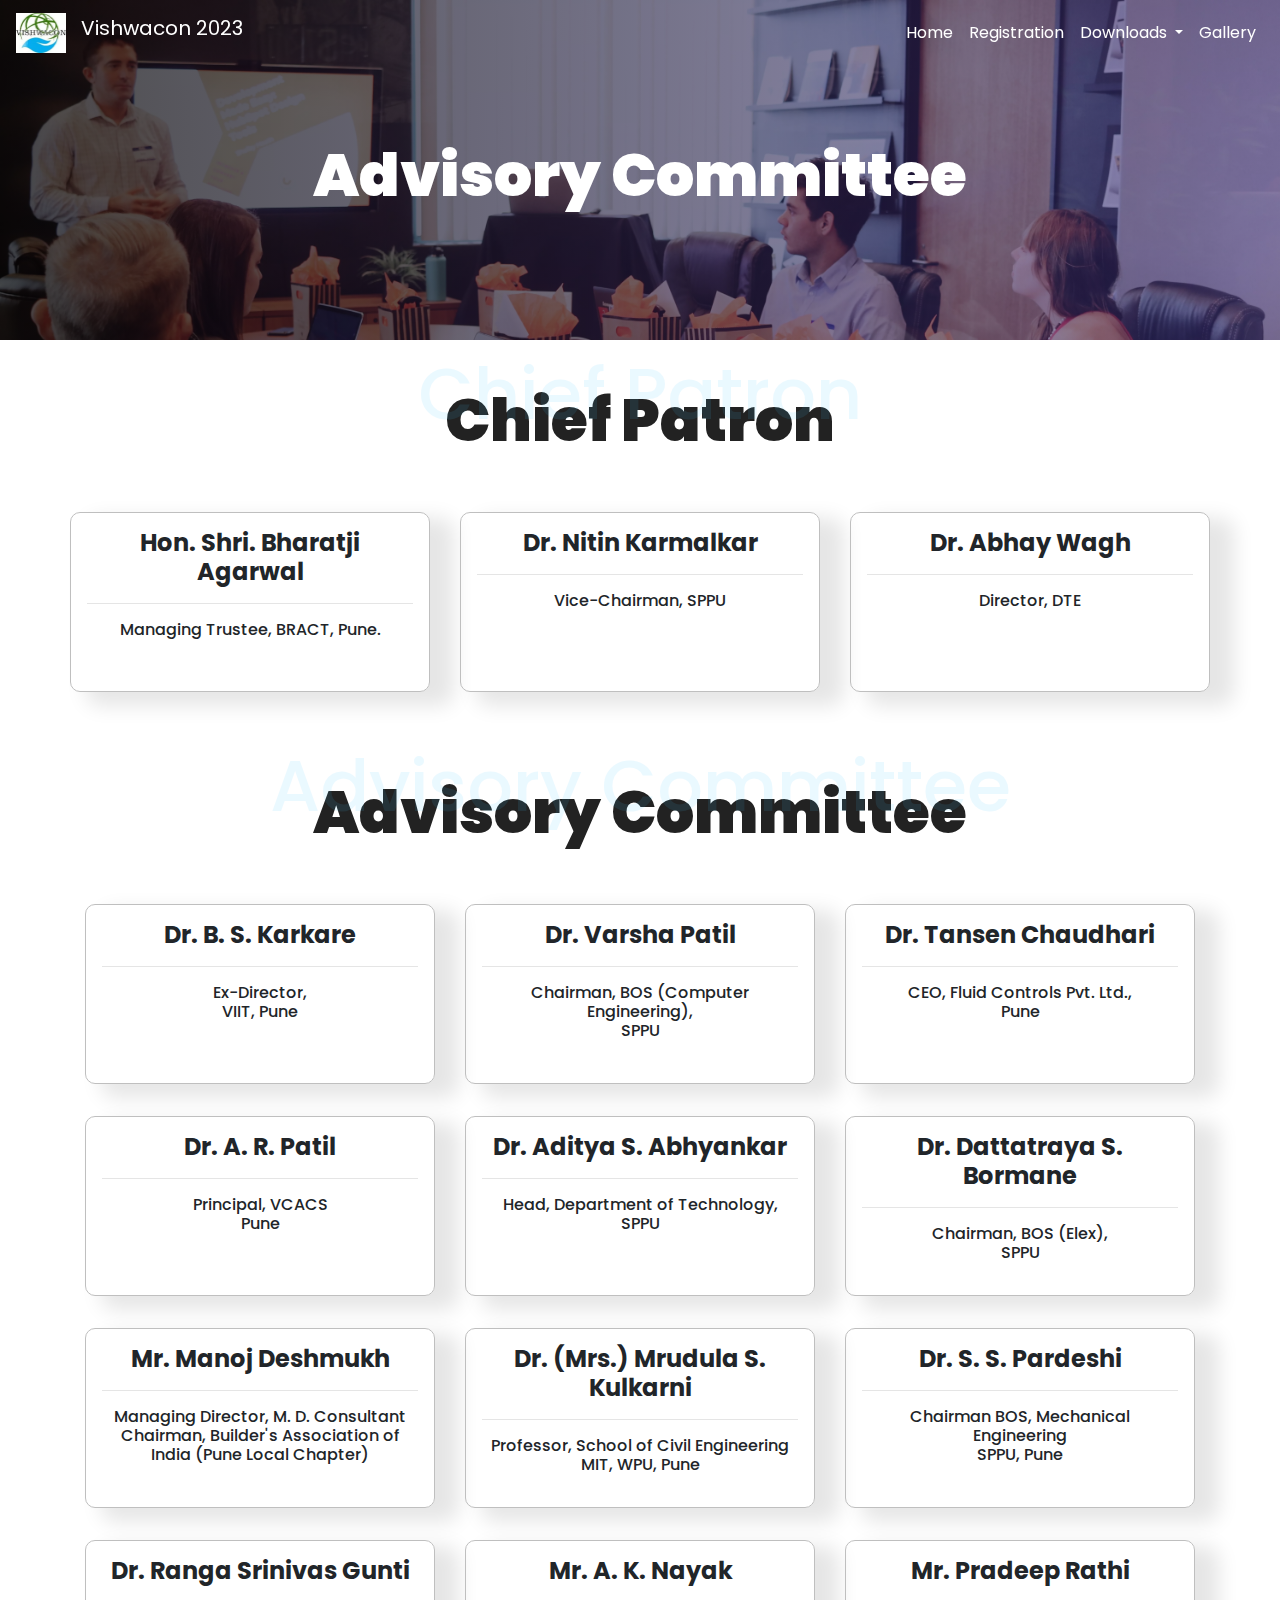
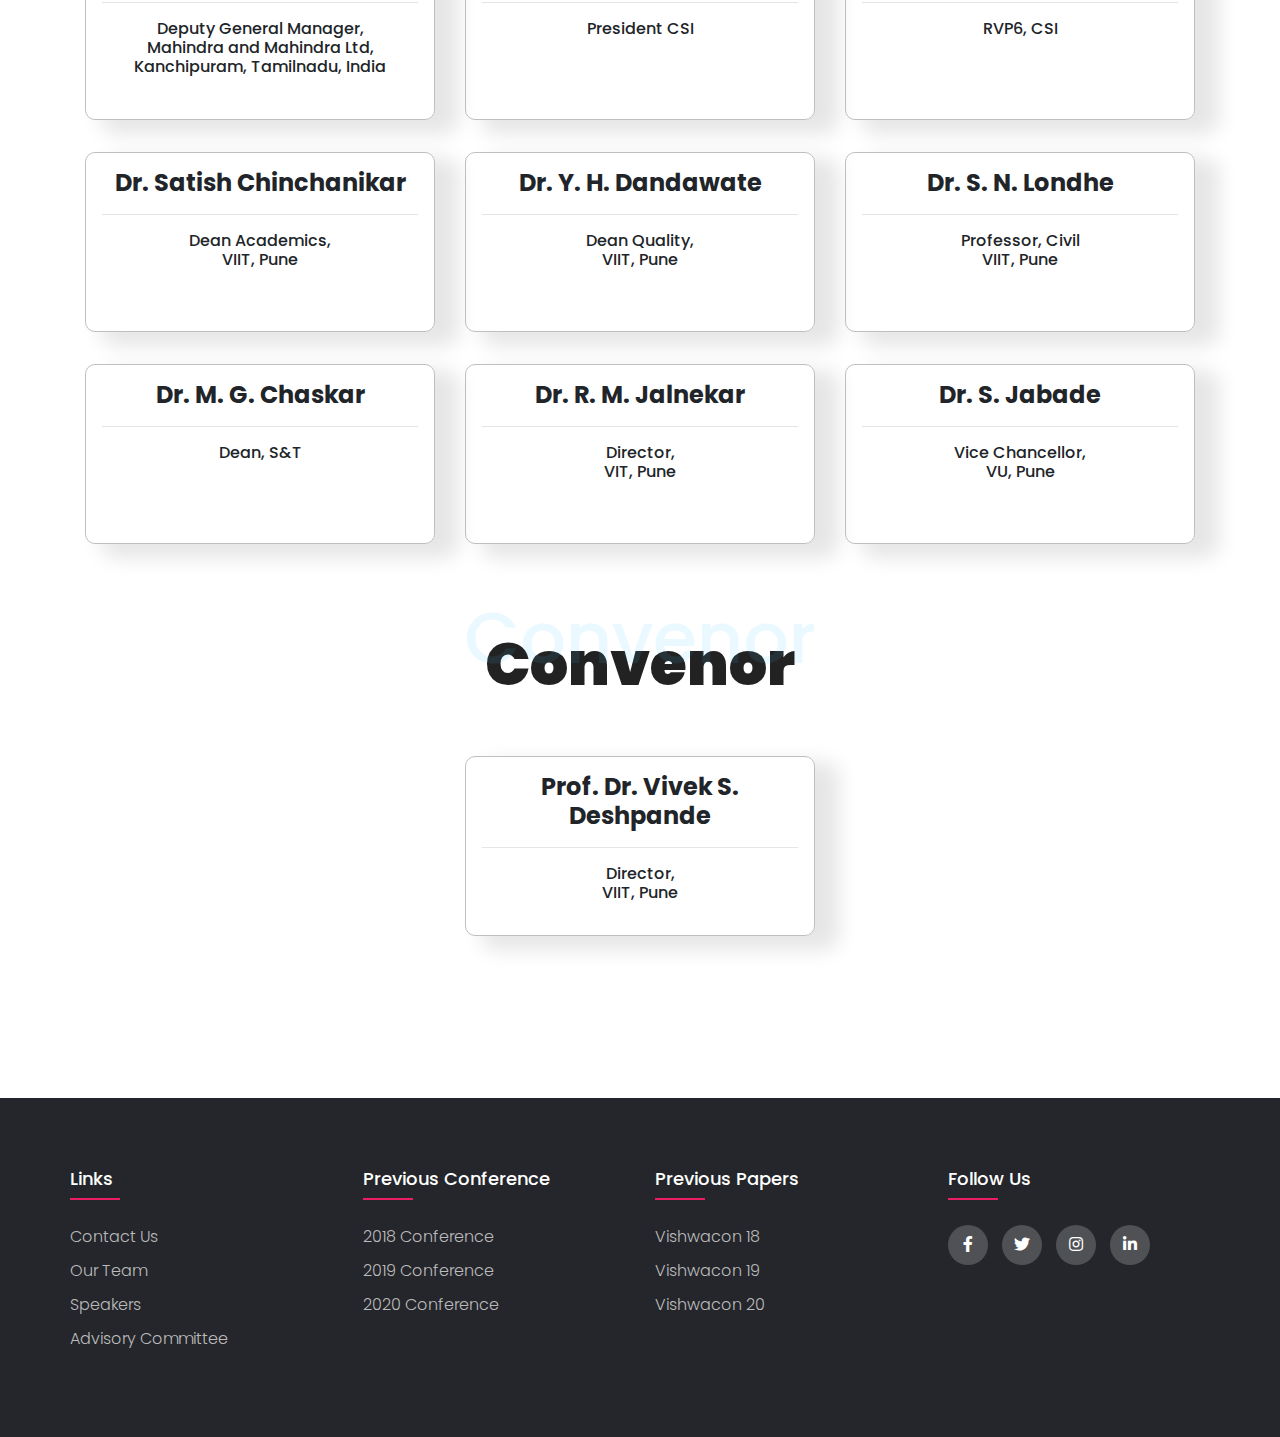
<file: advisory.html>
<!DOCTYPE html>
<html lang="en">

<head>
  <meta charset="UTF-8" />
  <meta name="viewport" content="width=device-width, initial-scale=1.0" />
  <meta http-equiv="X-UA-Compatible" content="ie=edge" />
  <meta name="theme-color" content="#231a60b3" />

  <title>Advisory Committee | Vishwacon 2020</title>

  <link rel="stylesheet" href="https://use.fontawesome.com/releases/v5.8.2/css/all.css" />

  <link rel="stylesheet" href="https://stackpath.bootstrapcdn.com/bootstrap/4.3.1/css/bootstrap.min.css"
    integrity="sha384-ggOyR0iXCbMQv3Xipma34MD+dH/1fQ784/j6cY/iJTQUOhcWr7x9JvoRxT2MZw1T" crossorigin="anonymous" />
    <script
    src="https://code.jquery.com/jquery-3.5.1.min.js"
    integrity="sha256-9/aliU8dGd2tb6OSsuzixeV4y/faTqgFtohetphbbj0="
    crossorigin="anonymous"
  ></script>
  <script src="https://cdnjs.cloudflare.com/ajax/libs/popper.js/1.14.7/umd/popper.min.js"
    integrity="sha384-UO2eT0CpHqdSJQ6hJty5KVphtPhzWj9WO1clHTMGa3JDZwrnQq4sF86dIHNDz0W1"
    crossorigin="anonymous"></script>
  <script src="https://stackpath.bootstrapcdn.com/bootstrap/4.3.1/js/bootstrap.min.js"
    integrity="sha384-JjSmVgyd0p3pXB1rRibZUAYoIIy6OrQ6VrjIEaFf/nJGzIxFDsf4x0xIM+B07jRM"
    crossorigin="anonymous"></script>

  <link rel="stylesheet" type="text/css" href="./assets/css/home.css" />
  <link rel="stylesheet" type="text/css" href="./assets/css/style.css" />
  <link rel="stylesheet" type="text/css" href="./assets/css/sal.css" />
  <style>
    .advisoryCard {
      height: 180px;
    }
  </style>
</head>

<body>
  <div id="navbar"></div>
  <section class="banner"
    style="background:linear-gradient(90deg,rgba(0, 0, 0,0.7),rgba(60, 51, 141,0.5)),url('./assets/img/advisoryCommittee.webp');background-size: cover;">
    <h1 id="advisoryBannerHeading" style="color:white;line-height: 350px;text-align: center;">
      Advisory Committee
    </h1>
  </section>
  <br />
  <div class="container">
    <div class="main_title">
      <h2>Chief Patron</h2>
      <h1>Chief Patron</h1>
    </div>
    <div class="row">
      <!-- Card -->
      <div class="col-md-4 col-sm-6 mx-auto my-3 text-center">
        <div class="p-3 advisoryCard">
          <h4 class="font-weight-bold">Hon. Shri. Bharatji Agarwal</h4>
          <hr />
          <h6>
            Managing Trustee, BRACT, Pune.
          </h6>
        </div>
      </div>
      <div class="col-md-4 col-sm-6 mx-auto my-3 text-center">
        <div class="p-3 advisoryCard">
          <h4 class="font-weight-bold">Dr. Nitin Karmalkar</h4>
          <hr />
          <h6>
            Vice-Chairman, SPPU
          </h6>
        </div>
      </div>
      <!-- Card -->

      <div class="col-md-4 col-sm-6 mx-auto  my-3 text-center">
        <div class="p-3 advisoryCard">
          <h4 class="font-weight-bold">Dr. Abhay Wagh</h4>
          <hr />
          <h6>
            Director, DTE
          </h6>
        </div>
      </div>
    </div>
    <br /><br />


    <!--<div class="container">
      <div class="main_title">
        <h2>Industrial Partners</h2>
        <h1>Industrial Partners</h1>
      </div>
      <div class="row">
         Card -->
        <!--<div class="col-md-4 col-sm-6 mx-auto my-3 text-center">
          <div class="p-3 advisoryCard">
            <h4 class="font-weight-bold">Mr. Vaibhav Vinzanekar</h4>
            <hr />
            <h6>
              Promoter & Director, <br> Windals Precision Pvt Ltd <br>
              Win Axles Pvt Ltd.
            </h6>
          </div>
        </div>
         Card -->

      <!--  <div class="col-md-4 col-sm-6 mx-auto  my-3 text-center">
          <div class="p-3 advisoryCard">
            <h4 class="font-weight-bold">Mr. Vijaykumar Anantpur</h4>
            <hr />
            <h6>
              General Manager-Design & Development <br>
              Windals Precision Pvt Ltd
            </h6>
          </div>
        </div>

         Card -->

        <!--<div class="col-md-4 col-sm-6 mx-auto  my-3 text-center">
          <div class="p-3 advisoryCard">
            <h4 class="font-weight-bold">Mr. Prashant Pund</h4>
            <hr />
            <h6>
              Agilesoft Technologies <br>
              Enterprise Agile Coach, Mentor, <br>
              Methodologist
            </h6>
          </div>
        </div>

      </div>
      <br /><br />
    </div>-->

    <section>
      <div class="container">
        <div class="main_title">
          <h2>Advisory Committee</h2>
          <h1>Advisory Committee</h1>
        </div>
        <div class="row">
          <div class="col-md-4 col-sm-6 mx-auto my-3 text-center">
            <div class="p-3 advisoryCard">
              <h4 class="font-weight-bold">Dr. B. S. Karkare</h4>
              <hr />
              <h6>Ex-Director,<br />VIIT, Pune</h6>
            </div>
          </div>
          <div class="col-md-4 col-sm-6 mx-auto my-3 text-center">
            <div class="p-3 advisoryCard">
              <h4 class="font-weight-bold">Dr. Varsha Patil</h4>
              <hr />
              <h6>
                Chairman, BOS (Computer Engineering),<br />
                SPPU
              </h6>
            </div>
          </div>
          <div class="col-md-4 col-sm-6 mx-auto my-3 text-center">
            <div class="p-3 advisoryCard">
              <h4 class="font-weight-bold">Dr. Tansen Chaudhari</h4>
              <hr />
              <h6>
                CEO, Fluid Controls Pvt. Ltd., <br />
                Pune
              </h6>
            </div>
          </div>
          <div class="col-md-4 col-sm-6 mx-auto my-3 text-center">
            <div class="p-3 advisoryCard">
              <h4 class="font-weight-bold">Dr. A. R. Patil</h4>
              <hr />
              <h6>
                Principal, VCACS <br />
                Pune
              </h6>
            </div>
          </div>
          <div class="col-md-4 col-sm-6 mx-auto my-3 text-center">
            <div class="p-3 advisoryCard">
              <h4 class="font-weight-bold">Dr. Aditya S. Abhyankar</h4>
              <hr />
              <h6>Head, Department of Technology, <br />SPPU</h6>
            </div>
          </div>
          <div class="col-md-4 col-sm-6 mx-auto my-3 text-center">
            <div class="p-3 advisoryCard">
              <h4 class="font-weight-bold">Dr. Dattatraya S. Bormane</h4>
              <hr />
              <h6>
                Chairman, BOS (Elex),<br />
                SPPU
              </h6>
            </div>
          </div>
          <div class="col-md-4 col-sm-6 mx-auto my-3 text-center">
            <div class="p-3 advisoryCard">
              <h4 class="font-weight-bold">Mr. Manoj Deshmukh</h4>
              <hr />
              <h6>
                Managing Director, M. D. Consultant <br />
                Chairman, Builder's Association of India (Pune Local Chapter)
              </h6>
            </div>
          </div>
          <div class="col-md-4 col-sm-6 mx-auto my-3 text-center">
            <div class="p-3 advisoryCard">
              <h4 class="font-weight-bold">Dr. (Mrs.) Mrudula S. Kulkarni</h4>
              <hr />
              <h6>
                Professor, School of Civil Engineering <br />
                MIT, WPU, Pune
              </h6>
            </div>
          </div>

          <div class="col-md-4 col-sm-6 mx-auto my-3 text-center">
            <div class="p-3 advisoryCard">
              <h4 class="font-weight-bold">Dr. S. S. Pardeshi</h4>
              <hr />
              <h6>
                Chairman BOS, Mechanical Engineering <br />
                SPPU, Pune
              </h6>
            </div>
          </div>
          <div class="col-md-4 col-sm-6 mx-auto my-3 text-center">
            <div class="p-3 advisoryCard">
              <h4 class="font-weight-bold">Dr. Ranga Srinivas Gunti</h4>
              <hr />
              <h6>
                Deputy General Manager,<br />
                Mahindra and Mahindra Ltd, <br />Kanchipuram, Tamilnadu, India
              </h6>
            </div>
          </div>
          <div class="col-md-4 col-sm-6 mx-auto my-3 text-center">
            <div class="p-3 advisoryCard">
              <h4 class="font-weight-bold">Mr. A. K. Nayak</h4>
              <hr />
              <h6>
                President CSI <br />

              </h6>
            </div>
          </div>
          <div class="col-md-4 col-sm-6 mx-auto my-3 text-center">
            <div class="p-3 advisoryCard">
              <h4 class="font-weight-bold">Mr. Pradeep Rathi</h4>
              <hr />
              <h6>
                RVP6, CSI <br />

              </h6>
            </div>
          </div>
          <div class="col-md-4 col-sm-6 mx-auto my-3 text-center">
            <div class="p-3 advisoryCard">
              <h4 class="font-weight-bold">Dr. Satish Chinchanikar</h4>
              <hr />
              <h6>
                Dean Academics, <br />
                VIIT, Pune
              </h6>
            </div>
          </div>
          <div class="col-md-4 col-sm-6 mx-auto my-3 text-center">
            <div class="p-3 advisoryCard">
              <h4 class="font-weight-bold">Dr. Y. H. Dandawate</h4>
              <hr />
              <h6>
                Dean Quality, <br />
                VIIT, Pune
              </h6>
            </div>
          </div>
          <div class="col-md-4 col-sm-6 mx-auto my-3 text-center">
            <div class="p-3 advisoryCard">
              <h4 class="font-weight-bold">Dr. S. N. Londhe</h4>
              <hr />
              <h6>
                Professor, Civil <br />
                VIIT, Pune
              </h6>
            </div>
          </div>
          <div class="col-md-4 col-sm-6 mx-auto my-3 text-center">
            <div class="p-3 advisoryCard">
              <h4 class="font-weight-bold">Dr. M. G. Chaskar</h4>
              <hr />
              <h6>
                Dean, S&T <br />
              </h6>
            </div>
          </div>
          <div class="col-md-4 col-sm-6 mx-auto my-3 text-center">
            <div class="p-3 advisoryCard">
              <h4 class="font-weight-bold">Dr. R. M. Jalnekar</h4>
              <hr />
              <h6>
                Director, <br />
                VIT, Pune
              </h6>
            </div>
          </div>
          <div class="col-md-4 col-sm-6 mx-auto my-3 text-center">
            <div class="p-3 advisoryCard">
              <h4 class="font-weight-bold">Dr. S. Jabade</h4>
              <hr />
              <h6>
                Vice Chancellor, <br />
                VU, Pune
              </h6>
            </div>
          </div>
        </div>
        <br />
        <br />
        <div class="main_title">
          <h2>Convenor</h2>
          <h1>Convenor</h1>
        </div>
        <div class="row">
          <div class="col-md-4 col-sm-6 mx-auto my-3 text-center">
            <div class="p-3 advisoryCard">
              <h4 class="font-weight-bold">Prof. Dr. Vivek S. Deshpande</h4>
              <hr />
              <h6>
                Director, <br />
                VIIT, Pune
              </h6>
            </div>
          </div>
        </div>
        <br /><br />
        <!--<div class="main_title">
          <h2>Co-Convenor</h2>
          <h1>Co-Convenor</h1>
        </div>
        <div class="row">
          <div class="col-md-4 col-sm-6 mx-auto my-3 text-center">
            <div class="p-3 advisoryCard">
              <h4 class="font-weight-bold">Mr. Vishal A. Meshram</h4>
              <hr />
              <h6>
                Assistant Professor, <br />
                VIIT, Pune
              </h6>
            </div>
          </div>
        </div>
      </div>-->
    </section>
    <br /><br />
  </div>
  <!-- old layout -->
  <!--
      <div class="main_title">
        <h2>Computer Science and Engineering</h2>
        <h1>Computer Science and Engineering</h1>
      </div>
      <div class="row">

        <div class="col-md-3 col-sm-6 mx-auto my-3 text-center">
          <div class="p-3 advisoryCard">
            <h4 class="font-weight-bold">Dr. Irshad Rampersad</h4>
            <hr />
            <h6>
              ICT Department, Amsterdam University of Applied Sciences,
              <br />Netherlands
            </h6>
          </div>
        </div>

        <div class="col-md-3 col-sm-6 mx-auto  my-3 text-center">
          <div class="p-3 advisoryCard">
            <h4 class="font-weight-bold">Prof. Reza Esmaili</h4>
            <hr />
            <h6>
              ICT Department, Amsterdam University of Applied Sciences,<br />Netherlands
            </h6>
          </div>
        </div>
        <div class="col-md-3 col-sm-6 mx-auto my-3 text-center">
          <div class="p-3 advisoryCard">
            <h4 class="font-weight-bold">Dr. Henning Olesen</h4>
            <hr />
            <h6>CMI, Aalborg University,<br />Denmark</h6>
          </div>
        </div>
        <div class="col-md-3 col-sm-6 mx-auto my-3 text-center">
          <div class="p-3 advisoryCard">
            <h4 class="font-weight-bold">Dr. Varsha Patil</h4>
            <hr />
            <h6>
              Chairman, BOS (Comp),<br />
              SPPU
            </h6>
          </div>
        </div>
      </div>
      <br /><br />
      <div class="main_title">
        <h2 style="font-size: 60px">
          Electronics & Telecommunication Engineering
        </h2>
        <h1>Electronics & Telecommunication Engineering</h1>
      </div>
      <div class="row">
        <div class="col-md-3 col-sm-6 mx-auto my-3 text-center">
          <div class="p-3 advisoryCard">
            <h4 class="font-weight-bold">Dr. D.S. Bormane</h4>
            <hr />
            <h6>
              Chairman, BOS (Elex),<br />
              SPPU
            </h6>
          </div>
        </div>
        <div class="col-md-3 col-sm-6 mx-auto my-3 text-center">
          <div class="p-3 advisoryCard">
            <h4 class="font-weight-bold">Dr. A.S. Abhyankar</h4>
            <hr />
            <h6>Head, Department of Technology, <br />SPPU</h6>
          </div>
        </div>
        <div class="col-md-3 col-sm-6 mx-auto my-3 text-center">
          <div class="p-3 advisoryCard">
            <h4 class="font-weight-bold">Dr. Y. H. Dandawate</h4>
            <hr />
            <h6>
              Member, BOS (E&TC) <br />
              SPPU, Pune
            </h6>
          </div>
        </div>
      </div>
      <br /><br />
      <div class="main_title">
        <h2>Mechanical Engineering</h2>
        <h1>Mechanical Engineering</h1>
      </div>
      <div class="row">
        <div class="col-md-3 col-sm-6 mx-auto my-3 text-center">
          <div class="p-3 advisoryCard">
            <h4 class="font-weight-bold">Dr. Sandeep P. Patil</h4>
            <hr />
            <h6>
              Institute of General Mechanics,<br />
              RWTH Aachen University, <br />Germany
            </h6>
          </div>
        </div>
      </div>
      <br /><br />
      <div class="main_title">
        <h2>Information Technology</h2>
        <h1>Information Technology</h1>
      </div>
      <div class="row">
        <div class="col-md-3 col-sm-6 mx-auto my-3 text-center">
          <div class="p-3 advisoryCard">
            <h4 class="font-weight-bold">Dr. G. V. Garje</h4>
            <hr />
            <h6>
              Principal, <br />
              Govt. Polytechnic, Nanded
            </h6>
          </div>
        </div>

        <div class="col-md-3 col-sm-6 mx-auto my-3 text-center">
          <div class="p-3 advisoryCard">
            <h4 class="font-weight-bold">Dr. S. D. Thepade</h4>
            <hr />
            <h6>
              Professor in IT, <br />
              PCCOE, Pune
            </h6>
          </div>
        </div>

        <div class="col-md-3 col-sm-6 mx-auto my-3 text-center">
          <div class="p-3 advisoryCard">
            <h4 class="font-weight-bold">Dr. Sandip Deshmukh</h4>
            <hr />
            <h6>
              Founder and CEO, <br />
              WorkshipHQ, Pune
            </h6>
          </div>
        </div>
      </div>
    </div>
  -->

  <div style="height: 50px"></div>
  <button class="btn topButton" onclick="goToTop()">
    <i class="fas fa-arrow-up"></i>
  </button>
  <div id="footer"></div>
  <script>
    $("#navbar").load("navbar.html");
    $("#footer").load("footer.html");
  </script>
  <script type="text/javascript" src="./assets/js/sal.js"></script>
  <script type="text/javascript" src="./assets/js/home.js"></script>
</body>

</html>
</file>
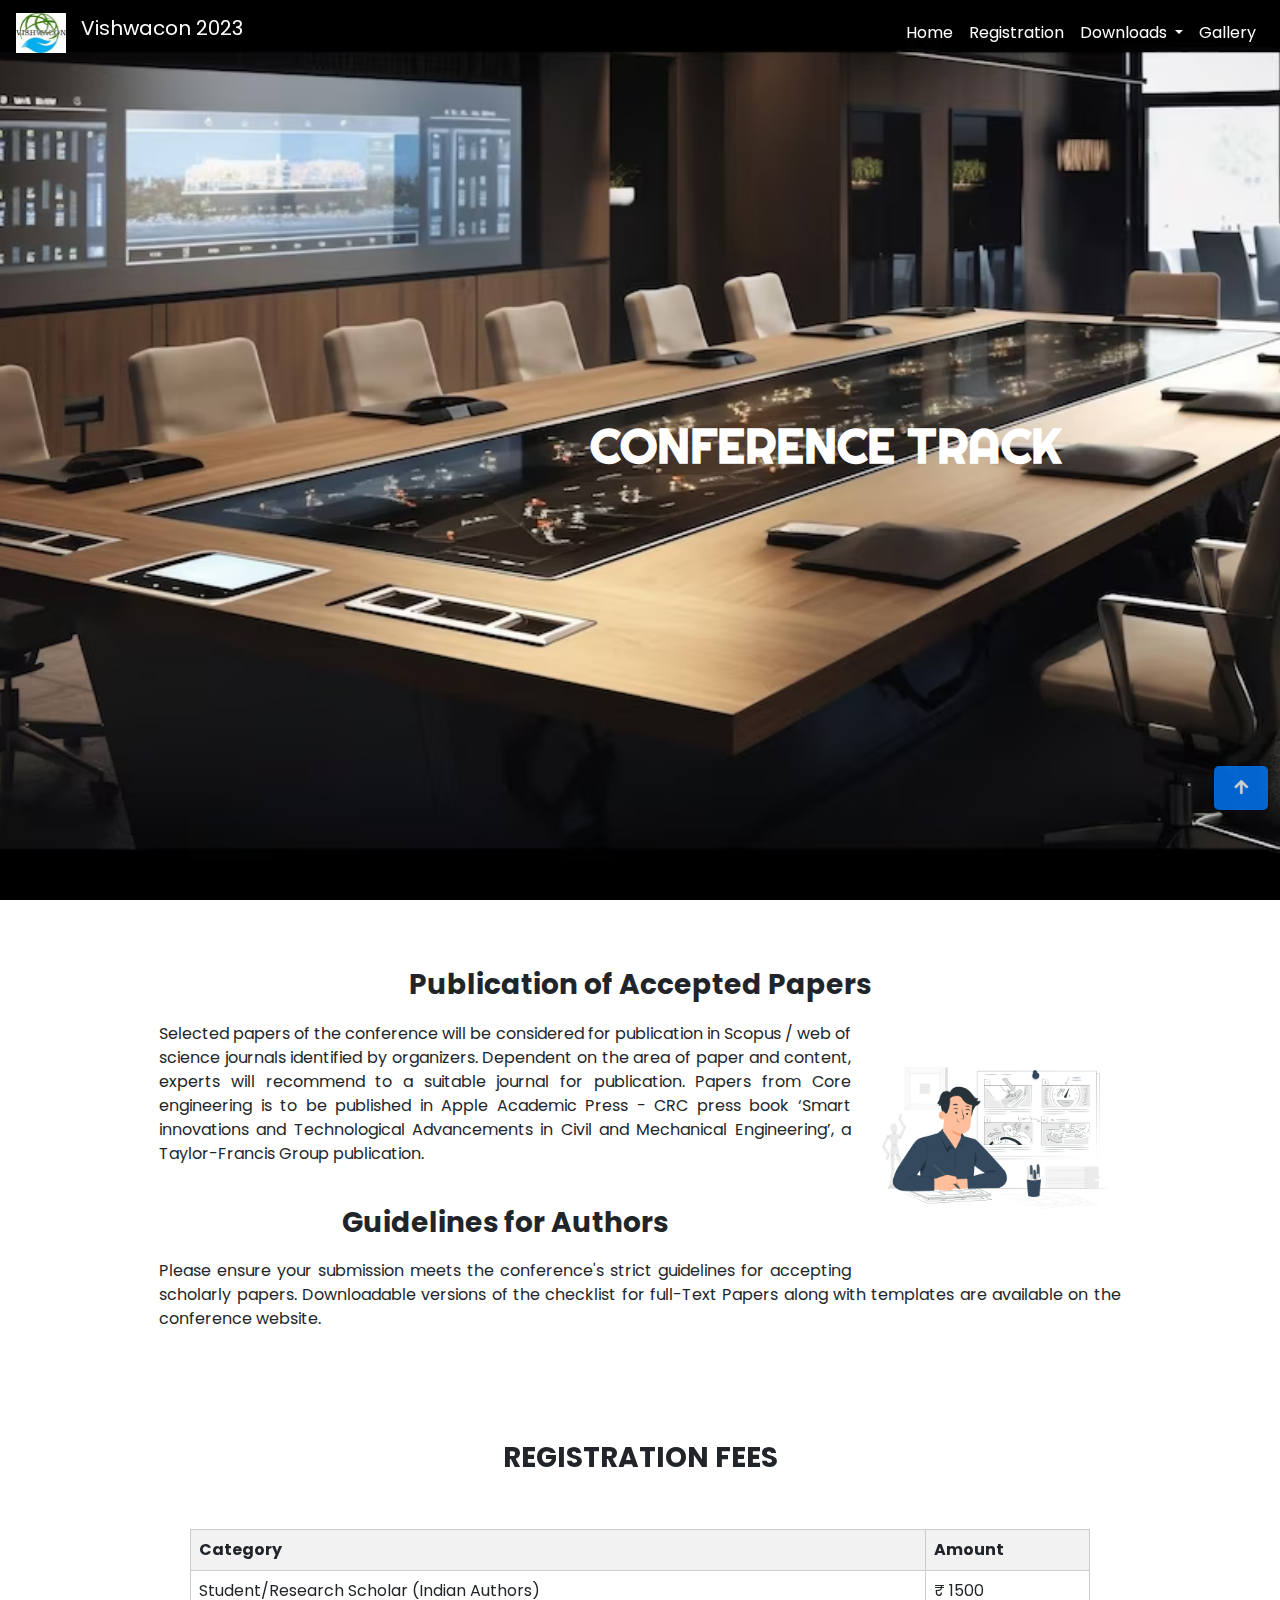
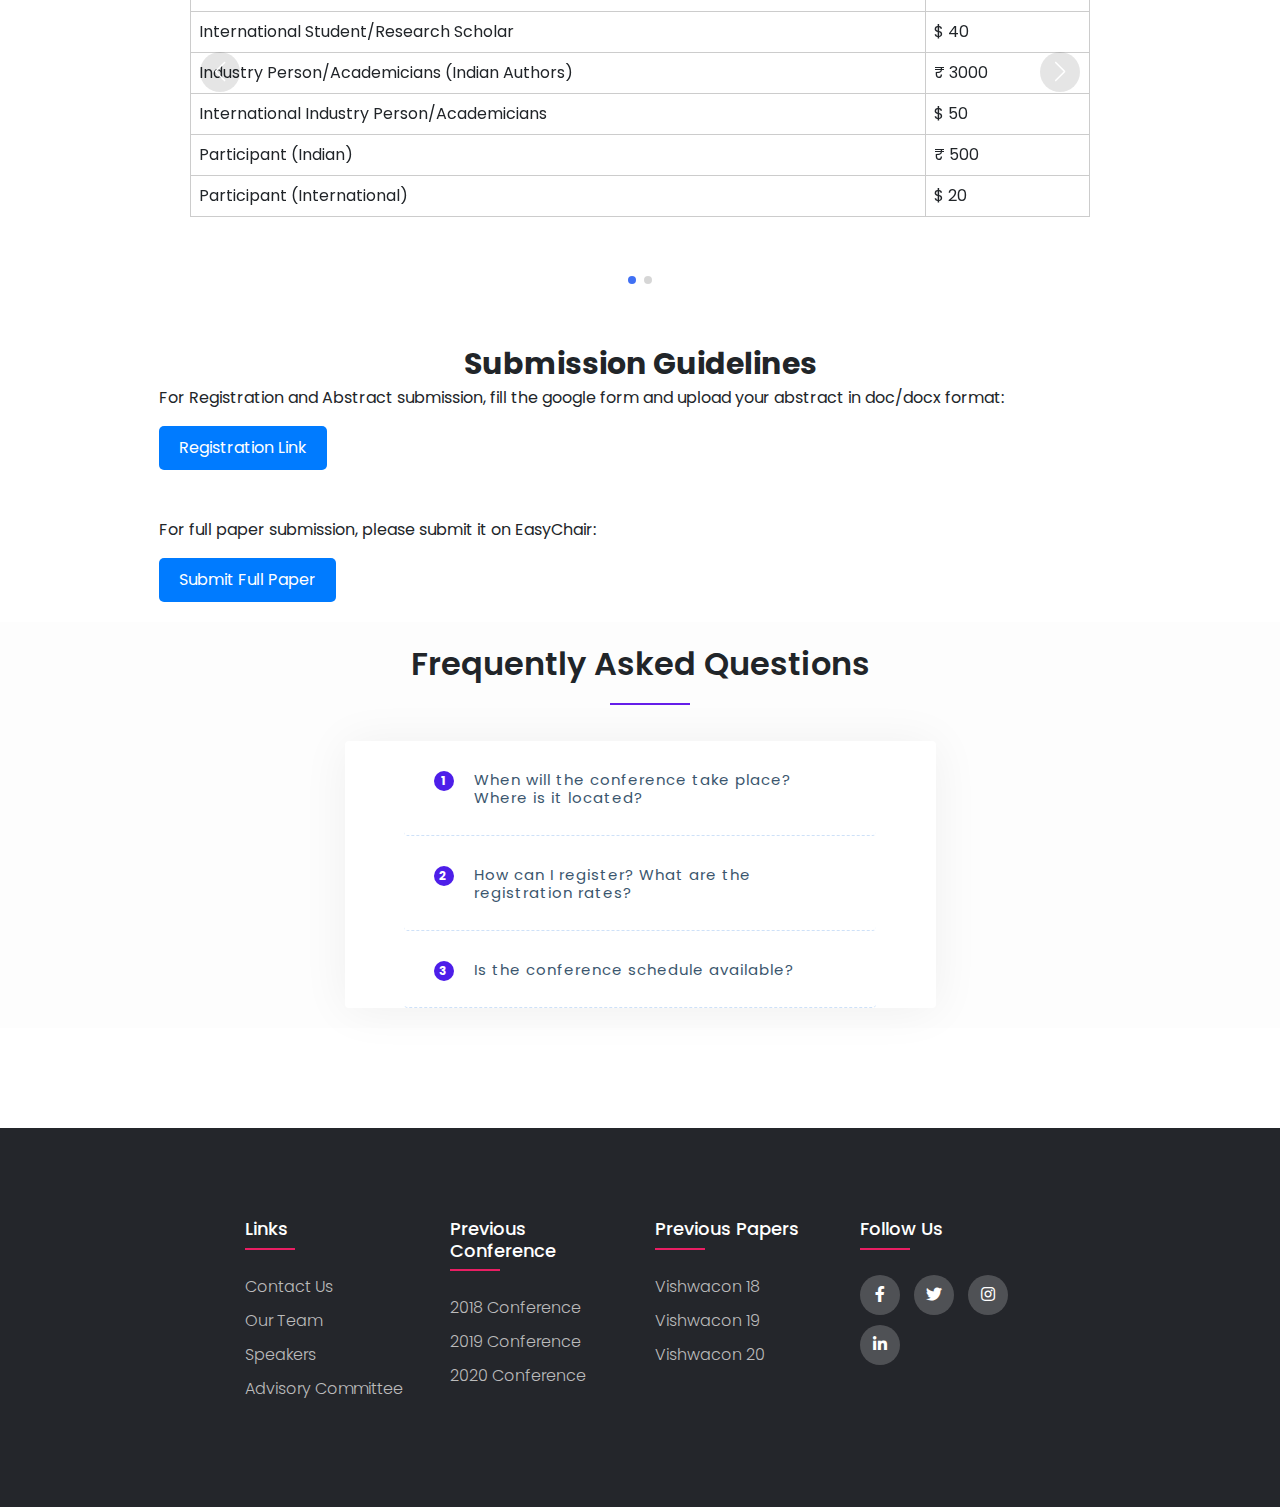
<file: confe.html>
<!DOCTYPE html>
<html lang="en">

<head>
  <meta charset="UTF-8" />
  <meta name="viewport" content="width=device-width, initial-scale=1.0" />
  <meta http-equiv="X-UA-Compatible" content="ie=edge" />
  <meta name="theme-color" content="#231a60b3" />

  <title>Registration | Vishwacon 2021</title>
  <link rel="stylesheet" href="https://use.fontawesome.com/releases/v5.8.2/css/all.css" />

  <link rel="stylesheet" href="https://stackpath.bootstrapcdn.com/bootstrap/4.3.1/css/bootstrap.min.css"
    integrity="sha384-ggOyR0iXCbMQv3Xipma34MD+dH/1fQ784/j6cY/iJTQUOhcWr7x9JvoRxT2MZw1T" crossorigin="anonymous" />
  <script src="https://code.jquery.com/jquery-3.5.1.min.js"
    integrity="sha256-9/aliU8dGd2tb6OSsuzixeV4y/faTqgFtohetphbbj0=" crossorigin="anonymous"></script>
  <script src="https://cdnjs.cloudflare.com/ajax/libs/popper.js/1.14.7/umd/popper.min.js"
    integrity="sha384-UO2eT0CpHqdSJQ6hJty5KVphtPhzWj9WO1clHTMGa3JDZwrnQq4sF86dIHNDz0W1"
    crossorigin="anonymous"></script>
  <script src="https://stackpath.bootstrapcdn.com/bootstrap/4.3.1/js/bootstrap.min.js"
    integrity="sha384-JjSmVgyd0p3pXB1rRibZUAYoIIy6OrQ6VrjIEaFf/nJGzIxFDsf4x0xIM+B07jRM"
    crossorigin="anonymous"></script>

  <link rel="stylesheet" type="text/css" href="./assets/css/home.css" />
  <link rel="stylesheet" type="text/css" href="./assets/css/frequently.css" />
  <link rel="stylesheet" type="text/css" href="./assets/css/sal.css" />

      <!-- Swiper CSS -->
    <link rel="stylesheet" href="./assets/css/swiper-bundle.min.css" />
      <!-- CSS -->
    <link rel="stylesheet" href="./assets/css/ConTrack.css" />
</head>

<body>
    <div id="navbar"></div>

    <section class="ConfBanner" ">
      <h1 ">
        CONFERENCE TRACK
      </h1>
    </section>
    <br /><br />
    
    <section >
      <div class="container2">
        <div class="row">
          <div class="col-sm-10 mx-auto text-justify">
            <div class="main_title">
              <h2>Publication of Accepted Papers</h2>
              <img src="./assets/img/conTrack.png" alt="Image" class="image-right">
            </div>
  
            <p class="text-justify">
              Selected papers of the conference will be considered for publication in Scopus / web of science
              journals identified by organizers. Dependent on the area of paper and content, experts will
              recommend to a suitable journal for publication. Papers from Core engineering is to be
              published in Apple Academic Press - CRC press book ‘Smart innovations and Technological
              Advancements in Civil and Mechanical Engineering’, a Taylor-Francis Group publication.
             
            </p>
            <br \>
  
            <div class="main_title">
              <h2>Guidelines for Authors</h2>
            </div>
  
            <p class="text-justify">
              Please ensure your submission meets the conference's strict guidelines for accepting scholarly
              papers. Downloadable versions of the checklist for full-Text Papers along with templates are
              available on the conference website.
            </p>
  
          </div>
        </div>
      </div>
         
    </section>
  
    <section class="container">
      <div class="testimonial mySwiper">
        <div class="testi-content swiper-wrapper">
          <div class="slide swiper-slide">
            <table>
                <div class="cardname">REGISTRATION FEES</div>
                <tr>
                  <th>Category</th>
                  <th>Amount</th>
                </tr>
                <tr>
                  <td>Student/Research Scholar (Indian Authors)</td>
                  <td>₹ 1500</td>
                </tr>
                <tr>
                  <td>International Student/Research Scholar</td>
                  <td>$ 40</td>
                </tr>
                <tr>
                  <td>Industry Person/Academicians (Indian Authors)</td>
                  <td>₹ 3000</td>
                </tr>
                <tr>
                  <td>International Industry Person/Academicians</td>
                  <td>$ 50</td>
                </tr>
                <tr>
                  <td>Participant (Indian)</td>
                  <td>₹ 500</td>
                </tr>
                <tr>
                  <td>Participant (International)</td>
                  <td>$ 20</td>
                </tr>
              </table>
            <!-- <div class="details">
              <span class="name">Marnie Lotter</span>
              <span class="job">Web Developer</span>
            </div> -->
          </div>
          <div class="slide swiper-slide">
            <div class="cardname">PAYMENT OPTIONS</div>
  
            <table class="table">
                <tr>
                  <td class="cardname" colspan="2">NEFT/RTGS VISHWAKARMA INSTITUTE OF INFORMATION TECHNOLOGY</td>
                </tr>
                <tr>
                  <td>BANK:</td>
                  <td>Punjab National Bank</td>
                </tr>
                <tr>
                  <td>BRANCH:</td>
                  <td>PUNE-FC-Road</td>
                </tr>
                <tr>
                  <td>ACCOUNT NUMBER:</td>
                  <td>10881011001265</td>
                </tr>
                <tr>
                  <td>IFSC CODE:</td>
                  <td>PUNB0108810</td>
                </tr>
              </table>
            
            <!-- <div class="details">
              <span class="name">Marnie Lotter</span>
              <span class="job">Web Developer</span>
            </div> -->
          </div>
          
        </div>
        <div class="swiper-button-next nav-btn"></div>
        <div class="swiper-button-prev nav-btn"></div>
        <div class="swiper-pagination"></div>
      </div>
    </section>
      <!-- Swiper JS -->
      <script src="./assets/js/swiper-bundle.min.js"></script>
      <!-- JavaScript -->
      <script src="./assets/js/script.js"></script>
     <!-- <section style="background:linear-gradient(90deg,rgb(35, 26, 96),rgb(60, 51, 141)); font-size: 1em;"> -->
   
  
      <div class="container1">
          <div class="row">
            <div class="col-sm-10 mx-auto">
              
                <!-- <div class="alert alert-primary text-center w-100" role="alert">
                  Registrations for the conference are not open yet!
                </div>
                <br /> -->
               <div class="text-center">Submission Guidelines
              </div>
      
              <div class="text">
                <p>
                  For Registration and Abstract submission, fill the google form and upload your
                  abstract in doc/docx format:
                </p>
                <a href="https://forms.gle/KcFxhQQcaxscDW9j9" target="_blank" class="btn btn-primary buttonTheme">
                  Registration Link</a>
      
                <br />
                <br /><br />
      
                <p>
                  For full paper submission, please submit it on EasyChair:
                </p>
      
                <a href="https://easychair.org/conferences/?conf=vishwacon2021" target="_blank"
                  class="btn btn-primary buttonTheme">
                  Submit Full Paper</a>
              </div>
      
            </div>
          </div>
        </div>
      
  
        <section class="faq-section">
            <div class="container">
              <div class="d-flex flex-column">
                <!-- ** FAQ Start ** -->
                <!-- <div class="col-md-6 offset-md-3"> -->
        
                  <div class="faq-title text-center pb-3">
                    <h2>Frequently Asked Questions</h2>
                  </div>
                <!-- </div> -->
                <!-- <div class="col-md-6 offset-md-3"> -->
                  <div class="faq d-flex flex-column align-items-center" id="accordion">
                    <div class="card">
                      <div class="card-header" id="faqHeading-1">
                        <div class="mb-0">
                          <h5 class="faq-title" data-toggle="collapse" data-target="#faqCollapse-1" data-aria-expanded="true"
                            data-aria-controls="faqCollapse-1">
                            <span class="badge">1</span>When will the conference take place? Where is it located?
                          </h5>
                        </div>
                      </div>
                      <div id="faqCollapse-1" class="collapse" aria-labelledby="faqHeading-1" data-parent="#accordion">
                        <div class="card-body">
                          <p>The Vishwacon 2021 International Conference will take place on
                            November 27th and 28th November, 2021 at the VISHWAKARMA INSTITUTE OF
                            INFORMATION TECHNOLOGY, Pune.. </p>
                        </div>
                      </div>
                    </div>
                    <div class="card">
                      <div class="card-header" id="faqHeading-2">
                        <div class="mb-0">
                          <h5 class="faq-title" data-toggle="collapse" data-target="#faqCollapse-2" data-aria-expanded="false"
                            data-aria-controls="faqCollapse-2">
                            <span class="badge">2</span>How can I register? What are the registration rates?
                          </h5>
                        </div>
                      </div>
                      <div id="faqCollapse-2" class="collapse" aria-labelledby="faqHeading-2" data-parent="#accordion">
                        <div class="card-body">
                          <p>Registrations are open. Please visit the
                            registration page for deadlines and other
                            registration information.</p>
                        </div>
                      </div>
                    </div>
                    <div class="card">
                      <div class="card-header" id="faqHeading-3">
                        <div class="mb-0">
                          <h5 class="faq-title" data-toggle="collapse" data-target="#faqCollapse-3" data-aria-expanded="false"
                            data-aria-controls="faqCollapse-3">
                            <span class="badge">3</span>Is the conference schedule available?
                          </h5>
                        </div>
                      </div>
                      <div id="faqCollapse-3" class="collapse" aria-labelledby="faqHeading-3" data-parent="#accordion">
                        <div class="card-body">
                          <p>Details will be posted on our website as they are confirmed.
                            A full conference schedule, including conference sessions,
                            will be available on our website.</p>
                        </div>
                      </div>
                    </div>
                  </div>
                <!-- </div> -->
              </div>
            </div>
          </section>
    <div style="height: 100px"></div>
    <button class="btn topButton" onclick="goToTop()">
      <i class="fas fa-arrow-up"></i>
    </button>
    <div id="footer"></div>
    <script>
      $("#navbar").load("navbar.html");
      $("#footer").load("footer.html");
    </script>
  
    <script type="text/javascript" src="./assets/js/sal.js"></script>
    <script type="text/javascript" src="./assets/js/home.js"></script>
  </body>
</body>

</html>
</file>
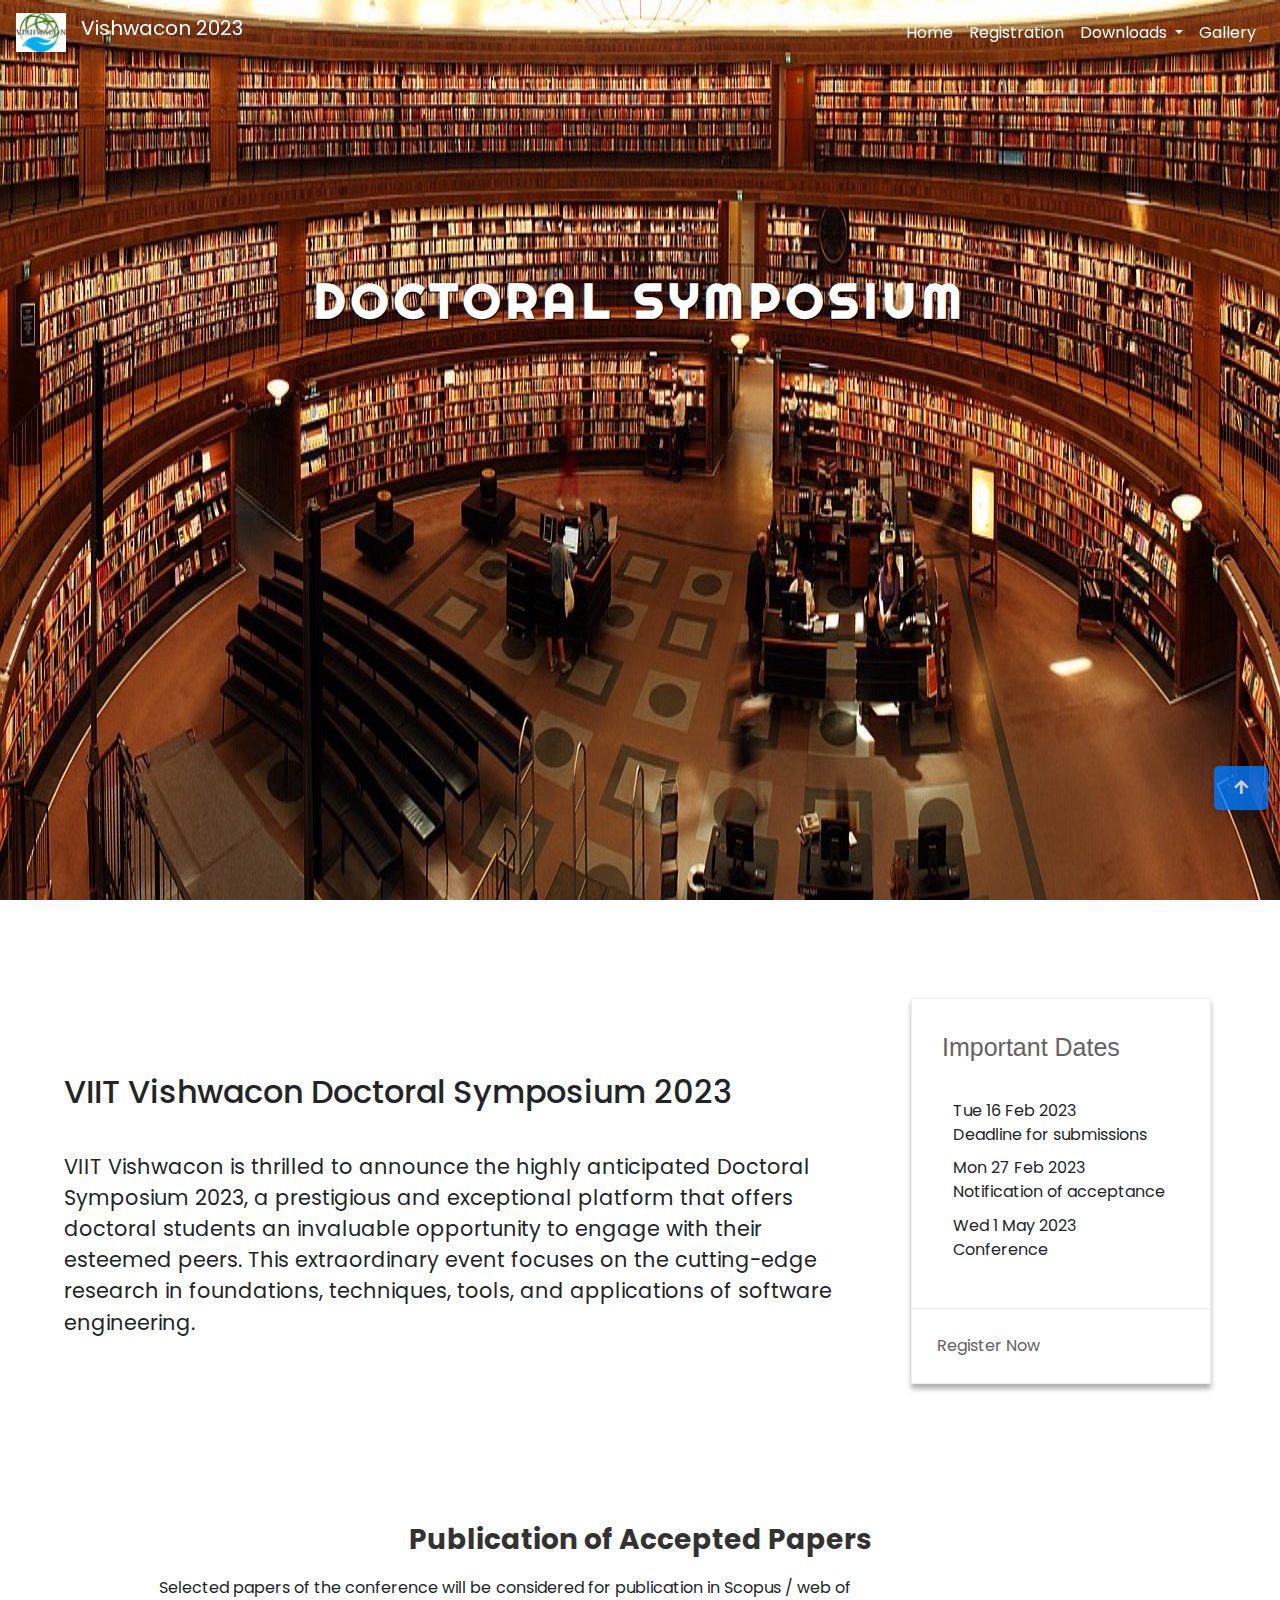
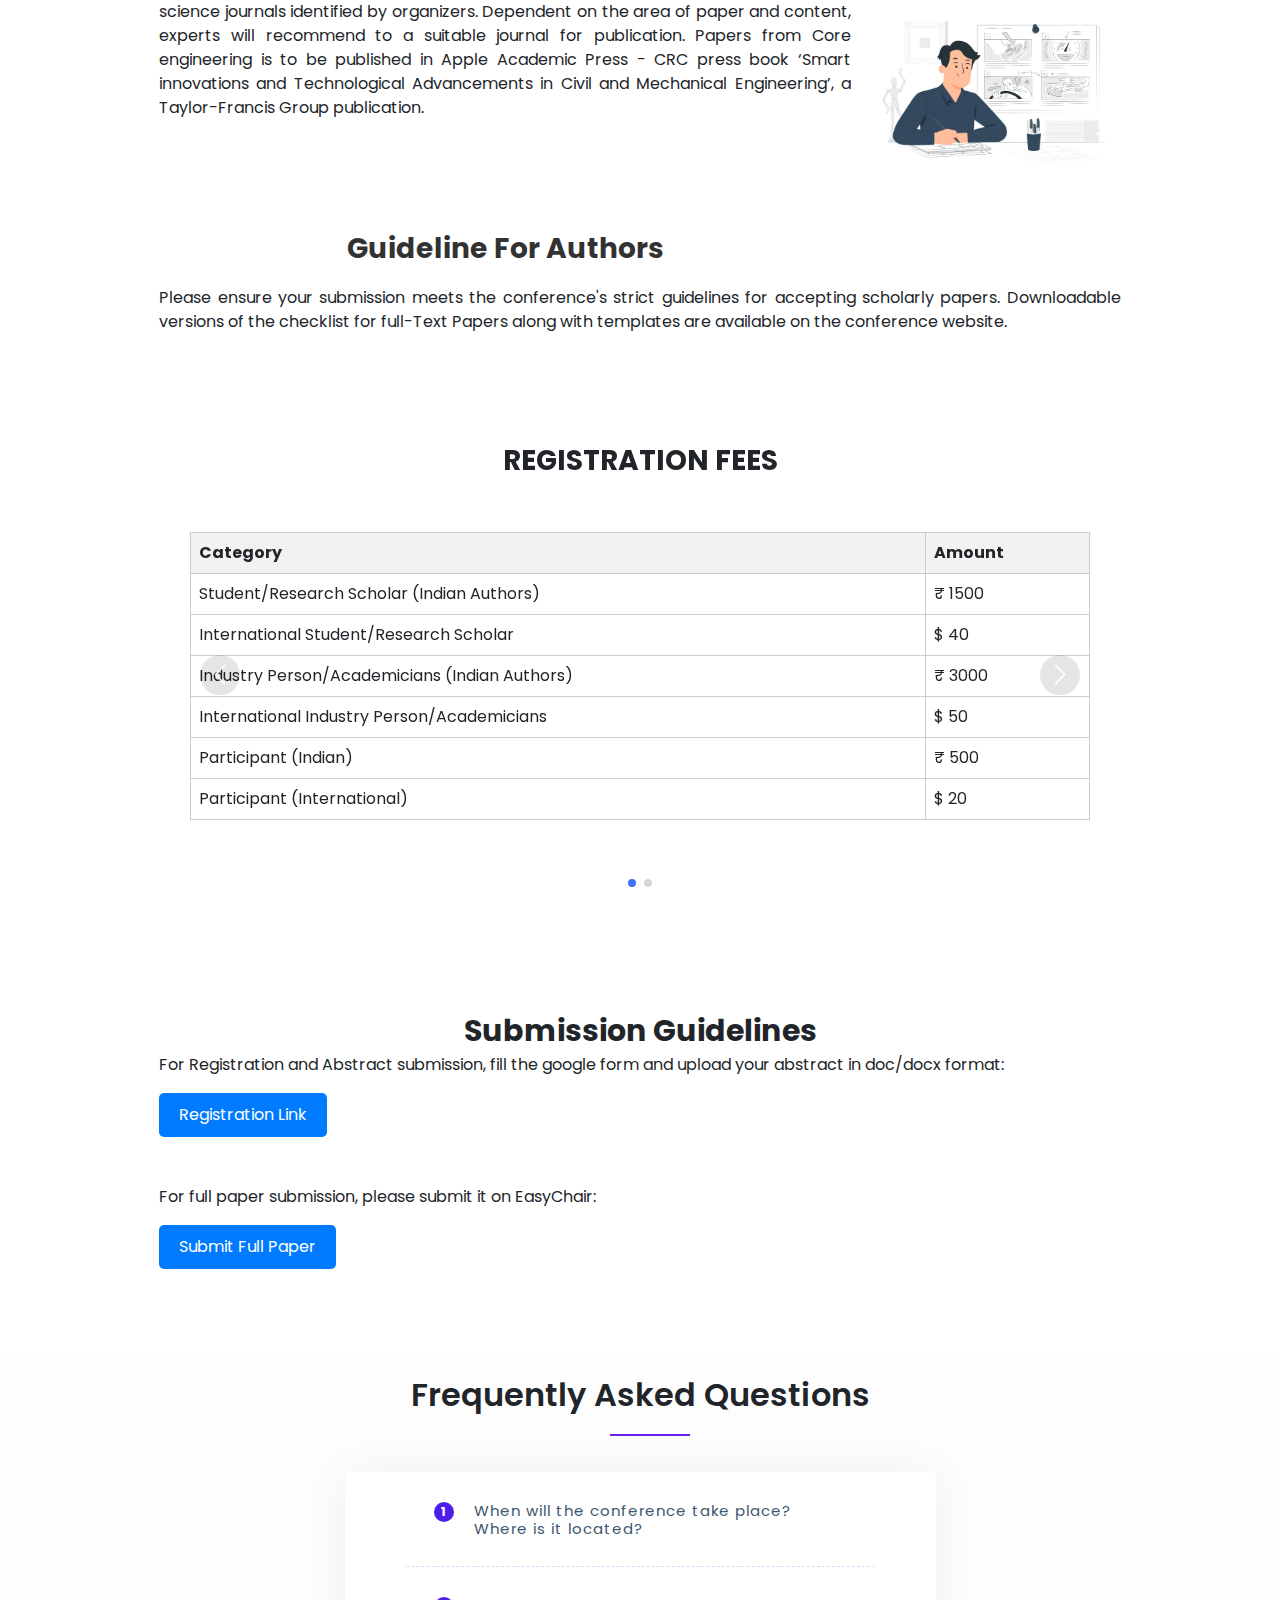
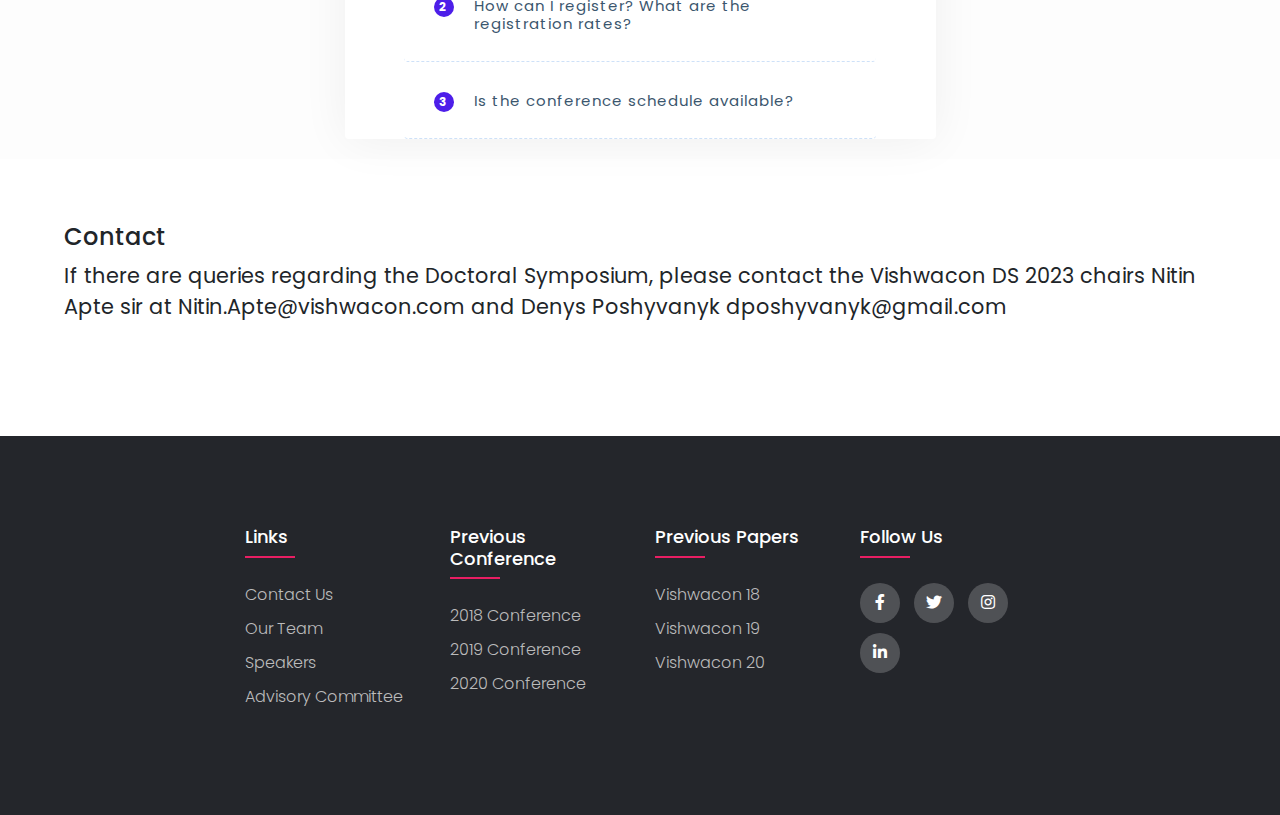
<file: DocSymp.html>
<!DOCTYPE html>
<html lang="en">

<head>
    <meta charset="UTF-8" />
    <meta name="viewport" content="width=device-width, initial-scale=1.0" />
    <meta http-equiv="X-UA-Compatible" content="ie=edge" />
    <meta name="theme-color" content="#231a60b3" />
    <title>Doctoral Conclave</title>
    <link rel="stylesheet" href="https://use.fontawesome.com/releases/v5.8.2/css/all.css" />
    <link rel="stylesheet" href="assets/css/css/styles.css" />
    <link href="https://cdn.jsdelivr.net/npm/bootstrap@5.2.1/dist/css/bootstrap.min.css" rel="stylesheet"
        integrity="sha384-iYQeCzEYFbKjA/T2uDLTpkwGzCiq6soy8tYaI1GyVh/UjpbCx/TYkiZhlZB6+fzT" crossorigin="anonymous" />
    <link rel="stylesheet" href="https://cdnjs.cloudflare.com/ajax/libs/font-awesome/6.2.1/css/all.min.css"
        integrity="sha512-MV7K8+y+gLIBoVD59lQIYicR65iaqukzvf/nwasF0nqhPay5w/9lJmVM2hMDcnK1OnMGCdVK+iQrJ7lzPJQd1w=="
        crossorigin="anonymous" referrerpolicy="no-referrer" />
    <link rel="stylesheet" href="https://stackpath.bootstrapcdn.com/bootstrap/4.3.1/css/bootstrap.min.css"
        integrity="sha384-ggOyR0iXCbMQv3Xipma34MD+dH/1fQ784/j6cY/iJTQUOhcWr7x9JvoRxT2MZw1T" crossorigin="anonymous" />
    <script src="https://code.jquery.com/jquery-3.5.1.min.js"
        integrity="sha256-9/aliU8dGd2tb6OSsuzixeV4y/faTqgFtohetphbbj0=" crossorigin="anonymous"></script>
    <script src="https://cdnjs.cloudflare.com/ajax/libs/popper.js/1.14.7/umd/popper.min.js"
        integrity="sha384-UO2eT0CpHqdSJQ6hJty5KVphtPhzWj9WO1clHTMGa3JDZwrnQq4sF86dIHNDz0W1"
        crossorigin="anonymous"></script>
    <script src="https://stackpath.bootstrapcdn.com/bootstrap/4.3.1/js/bootstrap.min.js"
        integrity="sha384-JjSmVgyd0p3pXB1rRibZUAYoIIy6OrQ6VrjIEaFf/nJGzIxFDsf4x0xIM+B07jRM"
        crossorigin="anonymous"></script>
    <link rel="stylesheet" type="text/css" href="./assets/css/owl.carousel.min.css" />
    <link rel="stylesheet" type="text/css" href="./assets/css/owl.theme.default.min.css" />

    <!-- <link rel="stylesheet" type="text/css" href="./assets/css/style.css" /> -->
    <link rel="stylesheet" type="text/css" href="./assets/css/home.css" />
    <link rel="stylesheet" type="text/css" href="./assets/css/frequently.css" />
    <link rel="stylesheet" type="text/css" href="./assets/css/sal.css" />
    <link rel="stylesheet" type="text/css" href="./assets/css/docConclave.css" />

    <link rel="stylesheet" type="text/css" href="./assets/css/sal.css" />
    <!-- Swiper CSS -->
    <link rel="stylesheet" href="./assets/css/swiper-bundle.min.css" />
    <!-- CSS -->
    <link rel="stylesheet" href="./assets/css/ConTrack.css" />

</head>

<body>
    <div id="navbar"></div>
    <!-- docConclaveBanner -->
    <section class="docConclaveBanner">
        <div class="text-center text-white text-shadow title">
            <h1 class="text-uppercase docCon" style="font-family: 'Righteous', cursive;">
                Doctoral Symposium
            </h1>
        </div>
    </section>
    <div style="height: 100vh"></div>
    <br />

    <div class="DC-about">
        <div class="DC-about-text">
            <h2>VIIT Vishwacon Doctoral Symposium 2023</h2>
            <br>
            <p>
                VIIT Vishwacon is thrilled to announce the highly anticipated Doctoral Symposium 2023, a prestigious and
                exceptional platform that offers doctoral students an invaluable opportunity to engage with their
                esteemed
                peers. This extraordinary event focuses on the cutting-edge research in foundations, techniques, tools,
                and
                applications of software engineering.
            </p>
        </div>

        <div class="card-category-1">
            <div class="basic-card basic-card-light">
                <div class="card-content">
                    <span class="card-title">Important Dates</span>
                    <p class="card-text">
                    <ul style="padding-left: 0.1rem; margin-top:2rem">

                        <li class="dc1">
                            Tue 16 Feb 2023
                            <br>
                            Deadline for submissions
                        </li>

                        <li class="dc1">
                            Mon 27 Feb 2023
                            <br>
                            Notification of acceptance
                        </li>
                        <li class="dc1">
                            Wed 1 May 2023
                            <br>
                            Conference
                        </li>
                    </ul>
                    </p>
                </div>

                <div class="card-link">
                    <a href="#" title="Read Full"><span>Register Now</span></a>
                </div>
            </div>
        </div>
    </div>



    <!--<ul>
                <li>
                  All submissions will be considered for publication in UGC CARE
                  and International Journals with DOI numbers.
                </li>
                <li>
                  All accepted papers will be published in conference proceedings.
                  Selected papers will be available online on Institute Research
                  Journal - “Vishwakarma Journal Of Engineering Tecnology”
                  (http://www.vjer.in/) ISSN: 2456-8465.
                </li>
    
                <li>
                  Selected papers will be published in Scopus Indexed Journals
                  with an additional fee of Rs 8500/- based on journal selection.
                </li>
                <li>
                  Authors can contact the organizing team for additional
                  information of Scopus paper submissions. Journals for Scopus-
                  IJITEE, IJRTE, IJEAT.
                </li>
              </ul>
            </div>
          </div>
        </div>
        <br /><br />-->
    <section>
        <div class="container2">
            <div class="row">
                <div class="col-sm-10 mx-auto text-justify">
                    <div class="main_title">
                        <h2 style="opacity: 0.8; color:black">Publication of Accepted Papers</h2>
                        <img src="./assets/img/conTrack.png" alt="Image" class="image-right">
                    </div>

                    <p class="text-justify">
                        Selected papers of the conference will be considered for publication in Scopus / web of science
                        journals identified by organizers. Dependent on the area of paper and content, experts will
                        recommend to a suitable journal for publication. Papers from Core engineering is to be
                        published in Apple Academic Press - CRC press book ‘Smart innovations and Technological
                        Advancements in Civil and Mechanical Engineering’, a Taylor-Francis Group publication.

                    </p>


                    <div class="main_title" style="margin-top: 7rem;">
                        <h2 style="opacity: 0.8; color:black">Guideline For Authors</h2>
                    </div>

                    <p class="text-justify">
                        Please ensure your submission meets the conference's strict guidelines for accepting scholarly
                        papers. Downloadable versions of the checklist for full-Text Papers along with templates are
                        available on the conference website.
                    </p>

                </div>
            </div>
        </div>

    </section>

    <section class="container">
        <div class="testimonial mySwiper">
            <div class="testi-content swiper-wrapper">
                <div class="slide swiper-slide">
                    <table>
                        <div class="cardname">REGISTRATION FEES</div>
                        <tr>
                            <th>Category</th>
                            <th>Amount</th>
                        </tr>
                        <tr>
                            <td>Student/Research Scholar (Indian Authors)</td>
                            <td>₹ 1500</td>
                        </tr>
                        <tr>
                            <td>International Student/Research Scholar</td>
                            <td>$ 40</td>
                        </tr>
                        <tr>
                            <td>Industry Person/Academicians (Indian Authors)</td>
                            <td>₹ 3000</td>
                        </tr>
                        <tr>
                            <td>International Industry Person/Academicians</td>
                            <td>$ 50</td>
                        </tr>
                        <tr>
                            <td>Participant (Indian)</td>
                            <td>₹ 500</td>
                        </tr>
                        <tr>
                            <td>Participant (International)</td>
                            <td>$ 20</td>
                        </tr>
                    </table>
                    <!-- <div class="details">
                    <span class="name">Marnie Lotter</span>
                    <span class="job">Web Developer</span>
                  </div> -->
                </div>
                <div class="slide swiper-slide">
                    <div class="cardname">PAYMENT OPTIONS</div>

                    <table class="table">
                        <tr>
                            <td class="cardname" colspan="2">NEFT/RTGS VISHWAKARMA INSTITUTE OF INFORMATION TECHNOLOGY
                            </td>
                        </tr>
                        <tr>
                            <td>BANK:</td>
                            <td>Punjab National Bank</td>
                        </tr>
                        <tr>
                            <td>BRANCH:</td>
                            <td>PUNE-FC-Road</td>
                        </tr>
                        <tr>
                            <td>ACCOUNT NUMBER:</td>
                            <td>10881011001265</td>
                        </tr>
                        <tr>
                            <td>IFSC CODE:</td>
                            <td>PUNB0108810</td>
                        </tr>
                    </table>

                    <!-- <div class="details">
                    <span class="name">Marnie Lotter</span>
                    <span class="job">Web Developer</span>
                  </div> -->
                </div>

            </div>
            <div class="swiper-button-next nav-btn"></div>
            <div class="swiper-button-prev nav-btn"></div>
            <div class="swiper-pagination"></div>
        </div>
    </section>
    <!-- Swiper JS -->
    <script src="./assets/js/swiper-bundle.min.js"></script>
    <!-- JavaScript -->
    <script src="./assets/js/script.js"></script>
    <!-- <section style="background:linear-gradient(90deg,rgb(35, 26, 96),rgb(60, 51, 141)); font-size: 1em;"> -->


    <div class="container1" style="margin-top: 4rem;">
        <div class="row">
            <div class="col-sm-10 mx-auto">

                <!-- <div class="alert alert-primary text-center w-100" role="alert">
                        Registrations for the conference are not open yet!
                      </div>
                      <br /> -->
                <div class="text-center">Submission Guidelines
                </div>

                <div class="text">
                    <p>
                        For Registration and Abstract submission, fill the google form and upload your
                        abstract in doc/docx format:
                    </p>
                    <a href="https://forms.gle/KcFxhQQcaxscDW9j9" target="_blank" class="btn btn-primary buttonTheme">
                        Registration Link</a>

                    <br />
                    <br /><br />

                    <p>
                        For full paper submission, please submit it on EasyChair:
                    </p>

                    <a href="https://easychair.org/conferences/?conf=vishwacon2021" target="_blank"
                        class="btn btn-primary buttonTheme">
                        Submit Full Paper</a>
                </div>

            </div>
        </div>
    </div>


    <section class="faq-section" style="margin-top: 4rem;">
        <div class="container">
          <div class="d-flex flex-column">
            <!-- ** FAQ Start ** -->
            <!-- <div class="col-md-6 offset-md-3"> -->
    
              <div class="faq-title text-center pb-3">
                <h2>Frequently Asked Questions</h2>
              </div>
            <!-- </div> -->
            <!-- <div class="col-md-6 offset-md-3"> -->
              <div class="faq d-flex flex-column align-items-center" id="accordion">
                <div class="card">
                  <div class="card-header" id="faqHeading-1">
                    <div class="mb-0">
                      <h5 class="faq-title" data-toggle="collapse" data-target="#faqCollapse-1" data-aria-expanded="true"
                        data-aria-controls="faqCollapse-1">
                        <span class="badge">1</span>When will the conference take place? Where is it located?
                      </h5>
                    </div>
                  </div>
                  <div id="faqCollapse-1" class="collapse" aria-labelledby="faqHeading-1" data-parent="#accordion">
                    <div class="card-body">
                      <p>The Vishwacon 2021 International Conference will take place on
                        November 27th and 28th November, 2021 at the VISHWAKARMA INSTITUTE OF
                        INFORMATION TECHNOLOGY, Pune.. </p>
                    </div>
                  </div>
                </div>
                <div class="card">
                  <div class="card-header" id="faqHeading-2">
                    <div class="mb-0">
                      <h5 class="faq-title" data-toggle="collapse" data-target="#faqCollapse-2" data-aria-expanded="false"
                        data-aria-controls="faqCollapse-2">
                        <span class="badge">2</span>How can I register? What are the registration rates?
                      </h5>
                    </div>
                  </div>
                  <div id="faqCollapse-2" class="collapse" aria-labelledby="faqHeading-2" data-parent="#accordion">
                    <div class="card-body">
                      <p>Registrations are open. Please visit the
                        registration page for deadlines and other
                        registration information.</p>
                    </div>
                  </div>
                </div>
                <div class="card">
                  <div class="card-header" id="faqHeading-3">
                    <div class="mb-0">
                      <h5 class="faq-title" data-toggle="collapse" data-target="#faqCollapse-3" data-aria-expanded="false"
                        data-aria-controls="faqCollapse-3">
                        <span class="badge">3</span>Is the conference schedule available?
                      </h5>
                    </div>
                  </div>
                  <div id="faqCollapse-3" class="collapse" aria-labelledby="faqHeading-3" data-parent="#accordion">
                    <div class="card-body">
                      <p>Details will be posted on our website as they are confirmed.
                        A full conference schedule, including conference sessions,
                        will be available on our website.</p>
                    </div>
                  </div>
                </div>
              </div>
            <!-- </div> -->
          </div>
        </div>
      </section>
    <div class="restDC DC-rest-text">

        <p>
        <h4>Contact</h4>
        If there are queries regarding the Doctoral Symposium, please contact the Vishwacon DS 2023 chairs Nitin Apte
        sir at Nitin.Apte@vishwacon.com and Denys Poshyvanyk dposhyvanyk@gmail.com
        </p>

    </div>
    <!-- for FAQ -->
    <style>
        ul {
            padding: 0%;
        }

        main {
            min-height: 100vh;

            display: flex;
            justify-content: center;
            align-items: center;

            padding: 1rem;
        }

        h1 {
            text-align: center;

            font-size: 1.2em;
            font-weight: 800;

            margin-top: 1em;
            margin-bottom: 1.8em;
        }

        section.faq {


            width: 100%;
            max-width: 540px;
            border-radius: 12px;
            padding: 2em;

            background-color: white;
            box-shadow: 2px 2px 15px 4px rgba(0, 0, 0, 0.2);
        }

        /* ===================== */
        /* ===================== */
        /* Code Here ↓ */

        .faq-container {
            display: grid;
            gap: 1em;
        }

        .faq-header {
            padding: 1.2em 1em;

            font-weight: 600;

            background-color: whitesmoke;

            user-select: none;
            cursor: pointer;
        }

        .faq-content {
            padding: 1em;
        }
    </style>


    <div style="height: 50px"></div>
    <button class="btn topButton" onclick="goToTop()">
        <i class="fas fa-arrow-up"></i>
    </button>

    <div id="footer"></div>


    <style>
        .homeBanner {
            background: url("../img/bg-doctoralConclave.jpg");
            width: 100%;
            height: 100vh;
            background-repeat: no-repeat;
            background-size: 100% 100%;
            position: absolute;
            top: 0;
            left: 0;
        }
    </style>
    <script type="text/javascript" src="./assets/js/owl.carousel.min.js"></script>
    <script>
        $("#navbar").load("navbar.html");
        $("#footer").load("footer.html");
    </script>

    <script type="text/javascript" src="./assets/js/sal.js"></script>
    <script type="text/javascript" src="./assets/js/home.js"></script>

</body>

</html>
</file>
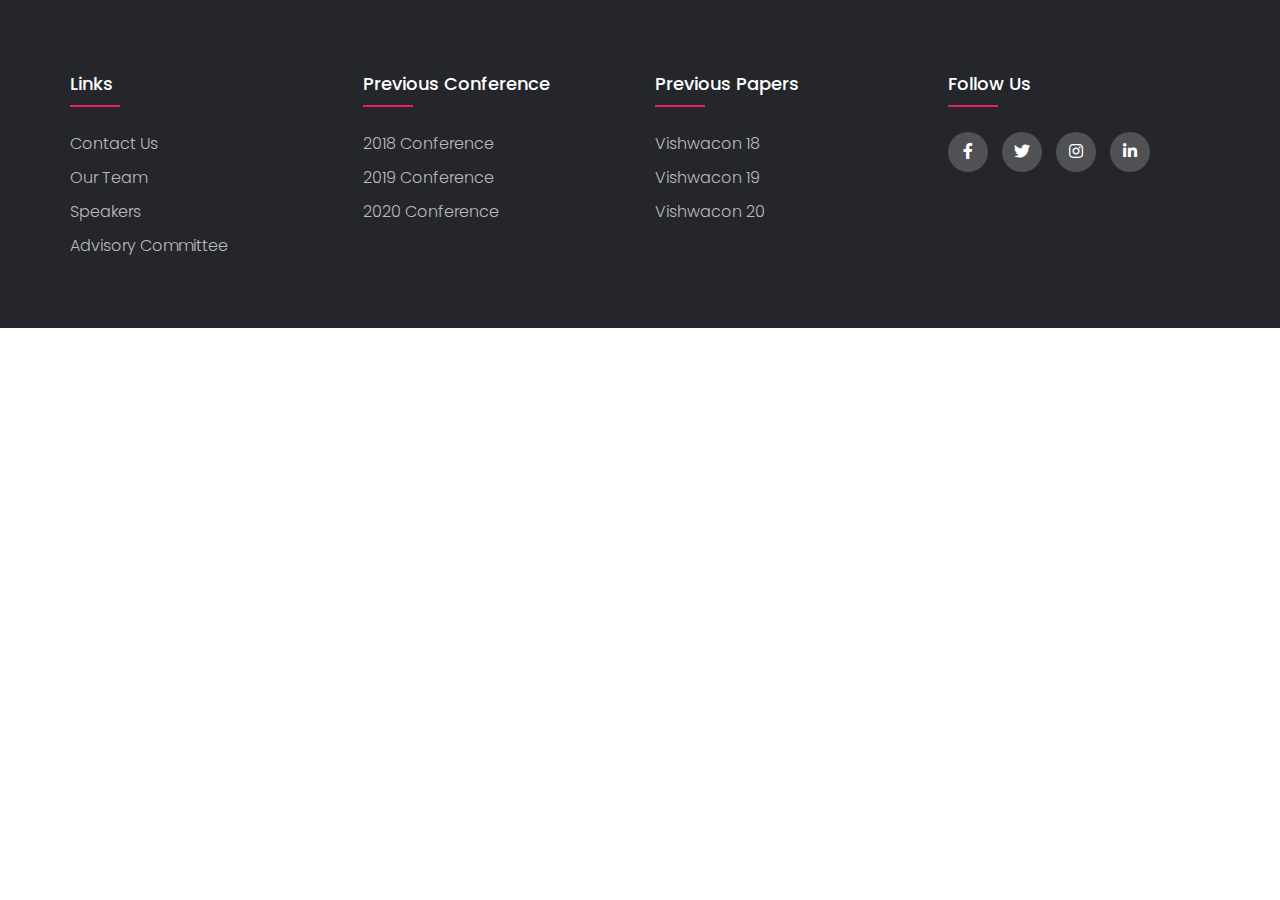
<file: footer.html>
<!DOCTYPE html>
<html lang="en">
<head>
  <title>Footer Design</title>
  <meta charset="utf-8">
  <meta name="viewport" content="width=device-width, initial-scale=1">
  <link rel="stylesheet" href="./footer.css">
  <link rel="stylesheet" type="text/css" href="https://cdnjs.cloudflare.com/ajax/libs/font-awesome/5.15.1/css/all.min.css">
</head>
<body>

  <footer class="footer">
  	 <div class="container">
  	 	<div class="row">
  	 		<div class="footer-col">
  	 			<h4>Links</h4>
  	 			<ul>
  	 				<li><a href="contactUs.html">contact us</a></li>
  	 				<li><a href="ourTeam.html">our team</a></li>
  	 				<li><a href="keynoteSpeakers.html">speakers</a></li>
  	 				<li><a href="advisory.html">advisory committee</a></li>
  	 			</ul>
  	 		</div>
  	 		<div class="footer-col">
  	 			<h4>Previous conference</h4>
  	 			<ul>
  	 				<li><a href="./previousYears/Proceeding_Final_Vishwacon18[2582].pdf">2018 conference</a></li>
  	 				<li><a href="./previousYears/Proceeding_Final_Vishwacon19[2579].pdf">2019 conference</a></li>
  	 				<li><a href="./downloads/vishwa_paper_template.doc">2020 conference</a></li>
  	 			</ul>
  	 		</div>
  	 		<div class="footer-col">
  	 			<h4>Previous Papers</h4>
  	 			<ul>
  	 				<li><a href="./Previous Papers/Proceeding_Final_Vishwacon18.pdf">Vishwacon 18</a></li>
  	 				<li><a href="./Previous Papers/VISHWACON 2019 report.doc">Vishwacon 19</a></li>
  	 				<li><a href="./Previous Papers/Final_CSI_NCPCI_18_Conference_Report.doc">Vishwacon 20</a></li>
  	 			</ul>
  	 		</div>
  	 		<div class="footer-col"> 
  	 			<h4>follow us</h4>
  	 			<div class="social-links">
  	 				<a href="https://www.facebook.com/viitpu/?ti=as"><i class="fab fa-facebook-f"></i></a>
  	 				<a href="https://twitter.com/viit_pune"><i class="fab fa-twitter"></i></a>
  	 				<a href="https://www.instagram.com/viitpuneofficial/"><i class="fab fa-instagram"></i></a>
  	 				<a href="https://www.linkedin.com/school/viitpune/mycompany/"><i class="fab fa-linkedin-in"></i></a>
  	 			</div>
  	 		</div>
  	 	</div>
  	 </div>
  </footer>

</body>
</html>
</file>
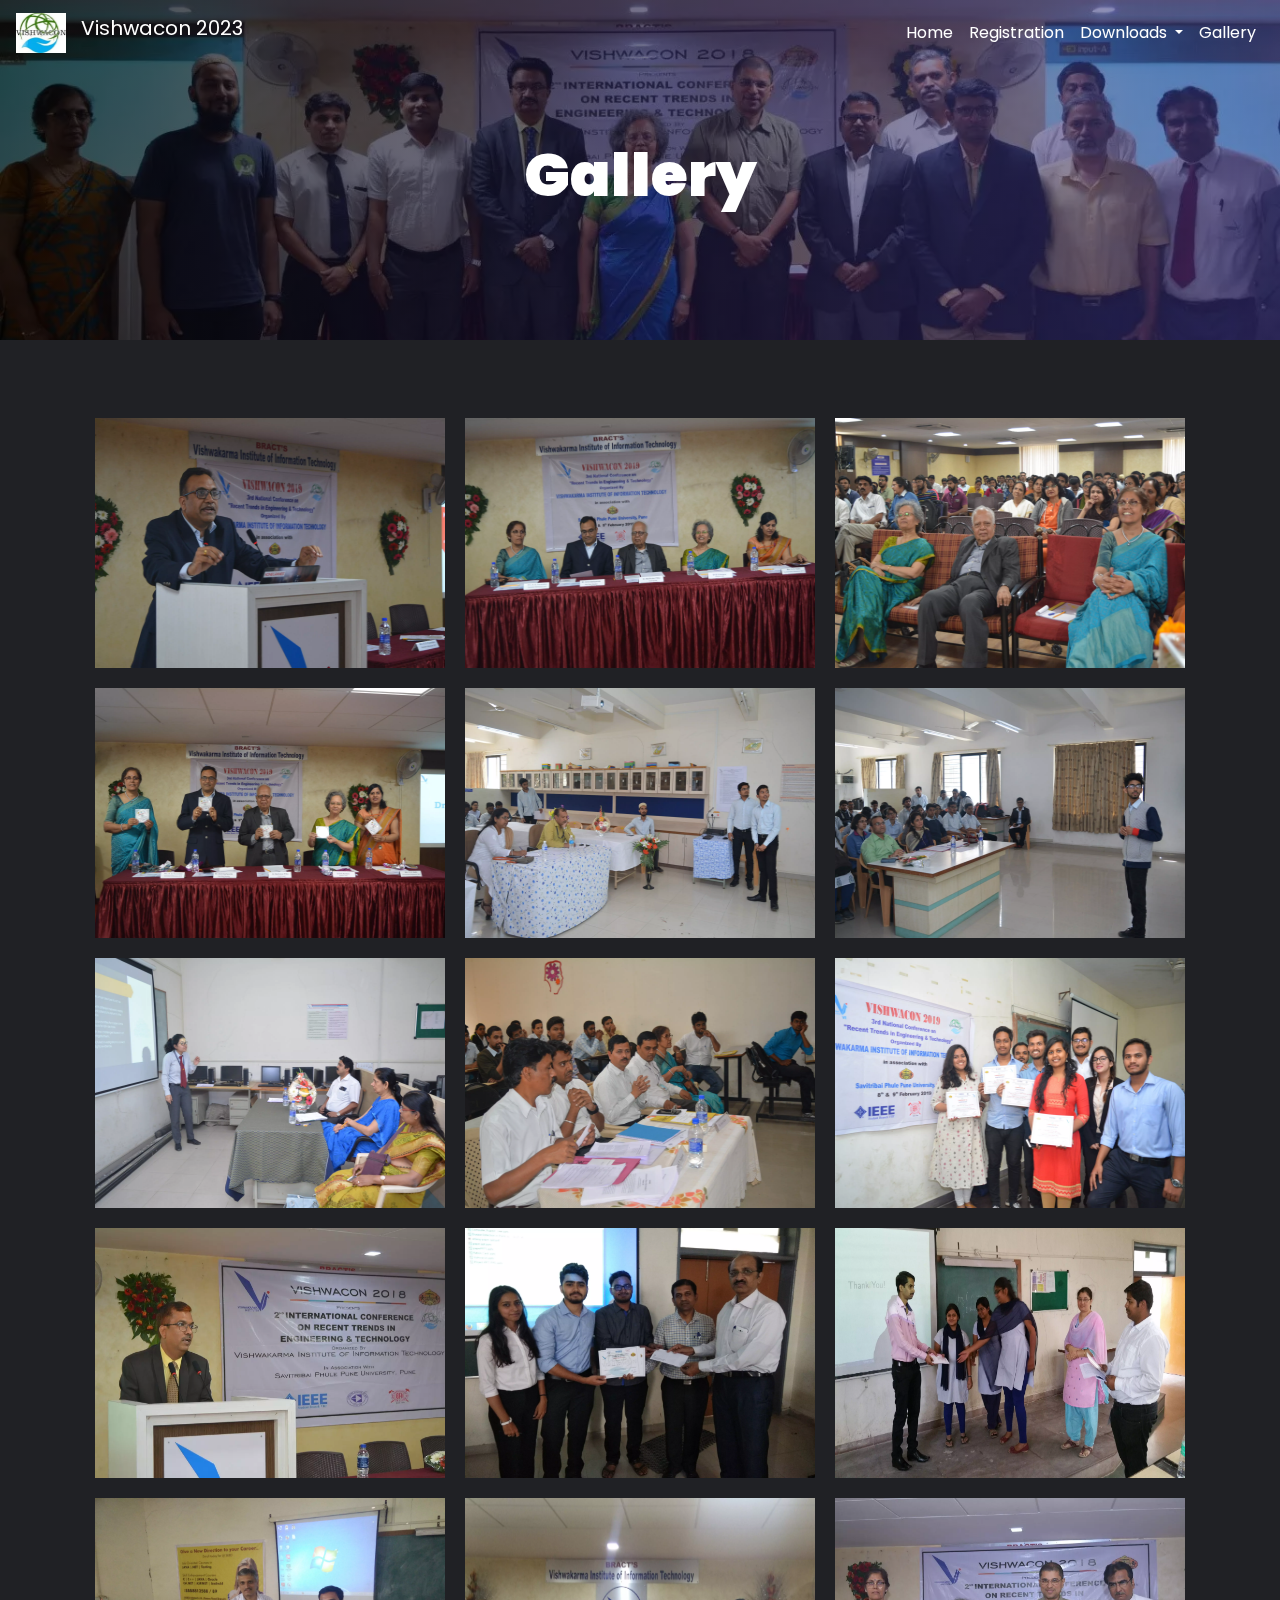
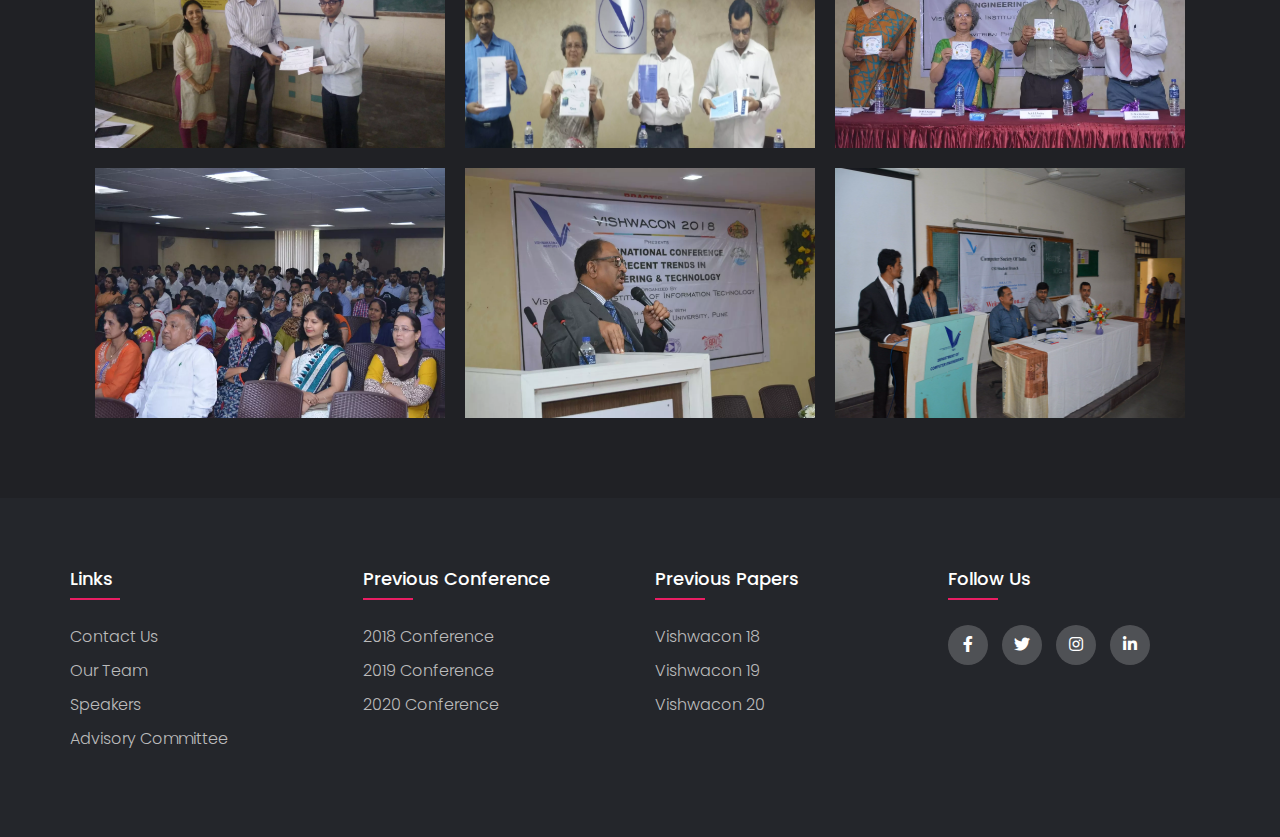
<file: gallery.html>
<!DOCTYPE html>
<html lang="en">
  <head>
    <meta charset="UTF-8" />
    <meta name="viewport" content="width=device-width, initial-scale=1.0" />
    <meta http-equiv="X-UA-Compatible" content="ie=edge" />
    <meta name="theme-color" content="#231a60b3" />

    <title>Gallery | Vishwacon 2020</title>
    <link
      rel="stylesheet"
      href="https://use.fontawesome.com/releases/v5.8.2/css/all.css"
    />

    <link
      rel="stylesheet"
      href="https://stackpath.bootstrapcdn.com/bootstrap/4.3.1/css/bootstrap.min.css"
      integrity="sha384-ggOyR0iXCbMQv3Xipma34MD+dH/1fQ784/j6cY/iJTQUOhcWr7x9JvoRxT2MZw1T"
      crossorigin="anonymous"
    />
    <script
      src="https://code.jquery.com/jquery-3.5.1.min.js"
      integrity="sha256-9/aliU8dGd2tb6OSsuzixeV4y/faTqgFtohetphbbj0="
      crossorigin="anonymous"
    ></script>
    <script
      src="https://cdnjs.cloudflare.com/ajax/libs/popper.js/1.14.7/umd/popper.min.js"
      integrity="sha384-UO2eT0CpHqdSJQ6hJty5KVphtPhzWj9WO1clHTMGa3JDZwrnQq4sF86dIHNDz0W1"
      crossorigin="anonymous"
    ></script>
    <script
      src="https://stackpath.bootstrapcdn.com/bootstrap/4.3.1/js/bootstrap.min.js"
      integrity="sha384-JjSmVgyd0p3pXB1rRibZUAYoIIy6OrQ6VrjIEaFf/nJGzIxFDsf4x0xIM+B07jRM"
      crossorigin="anonymous"
    ></script>
    <link
      rel="stylesheet"
      type="text/css"
      href="./assets/css/gallery.css"
    />
    <link
      rel="stylesheet"
      type="text/css"
      href="./assets/css/owl.theme.default.min.css"
    />
    <link rel="stylesheet" type="text/css" href="./assets/css/home.css" />
    <link rel="stylesheet" type="text/css" href="./assets/css/style.css" />
    <link rel="stylesheet" type="text/css" href="./assets/css/sal.css" />
  </head>

  <body>
    <div id="navbar"></div>
    <section
      class="banner"
      style="
        background: linear-gradient(
            90deg,
            rgba(0, 0, 0, 0.7),
            rgba(60, 51, 141, 0.5)
          ),
          url('./assets/img/gallery/banner.webp');
        background-size: cover;
      "
    >
      <h1 style="color: white; line-height: 350px; text-align: center">
        Gallery
      </h1>
    </section>
    <br /><br />
 
  <div class="gallery-image">
    <div class="img-box">
      <img src="./assets/img/gallery/VISHWACON_2019_Chief_Guest-Mr._A_S_Deshpande.webp" alt="" />
      <div class="transparent-box">
        <div class="caption">
          <p>Mr. A. S. Deshpande</p>
          <p class="opacity-low">Mr. A. S. Deshpande</p>
        </div>
      </div> 
    </div>
    <div class="img-box">
      <img src="./assets/img/gallery/VISHWACON_2019_Inaguration.webp" alt="" />
      <div class="transparent-box">
        <div class="caption">
          <p>Conference Inauguration Ceremony</p>
          <p class="opacity-low">Conference Inauguration Ceremony</p>
        </div>
      </div>
    </div>
    <div class="img-box">
      <img src="./assets/img/gallery/Dr_M_V_Pitke.webp" alt="" />
      <div class="transparent-box">
        <div class="caption">
          <p>Dr. M. V. Pitke</p>
          <p class="opacity-low">Dr. M. V. Pitke</p>
        </div>
      </div>
    </div>
    <div class="img-box">
      <img src="./assets/img/gallery/Proceedings_Inauguration1.webp" alt="" />
      <div class="transparent-box">
        <div class="caption">
          <p>Conference eProceeding Launch</p>
          <p class="opacity-low">Conference eProceeding Launch</p>
        </div>
      </div> 
    </div>
    <div class="img-box">
      <img src="./assets/img/gallery/VISHWACON_2019_Paper_Presentation-Civil_Dept.webp" alt="" />
      <div class="transparent-box">
        <div class="caption">
          <p>Paper Presentation Civil Department</p>
          <p class="opacity-low">Paper Presentation Civil Department</p>
        </div>
      </div> 
    </div>
    <div class="img-box">
      <img src="./assets/img/gallery/VISHWACON_2019_Paper_Presentation-Comp_Dept.webp" alt="" />
      <div class="transparent-box">
        <div class="caption">
          <p>Paper Presentation Computer Department</p>
          <p class="opacity-low">Paper Presentation Computer Department</p>
        </div>
      </div> 
    </div>
    <div class="img-box">
      <img src="./assets/img/gallery/PaperENTC_Dept.webp" alt="" />
      <div class="transparent-box">
        <div class="caption">
          <p>Paper Presentation E&TC Department</p>
          <p class="opacity-low">Paper Presentation E&TC Department</p>
        </div>
      </div> 
    </div>
    <div class="img-box">
      <img src="./assets/img/gallery/Paper_Mech_Dept.webp" alt="" />
      <div class="transparent-box">
        <div class="caption">
          <p>Paper Presentation Mechanical Department</p>
          <p class="opacity-low">Paper Presentation Mechanical Department</p>
        </div>
      </div> 
    </div>
    <div class="img-box">
      <img src="./assets/img/gallery/VISHWACON_2019_Paper_Presentation.webp" alt="" />
      <div class="transparent-box">
        <div class="caption">
          <p>Paper Presentation IT Department</p>
          <p class="opacity-low">Paper Presentation IT Department</p>
        </div>
      </div> 
    </div>
    <div class="img-box">
      <img src="./assets/img/gallery/Dr.Vijay_Varade.webp" alt="" />
      <div class="transparent-box">
        <div class="caption">
          <p>Dr. Vijay Varade</p>
          <p class="opacity-low">Dr. Vijay Varade</p>
        </div>
      </div> 
    </div>
    <div class="img-box">
      <img src="./assets/img/gallery/certificate_dist.webp" alt="" />
      <div class="transparent-box">
        <div class="caption">
          <p>Certificate Distribution</p>
          <p class="opacity-low">Certificate Distribution</p>
        </div>
      </div> 
    </div>
    <div class="img-box">
      <img src="./assets/img/gallery/certificate_dist1.webp" alt="" />
      <div class="transparent-box">
        <div class="caption">
          <p>Certificate Distribution</p>
          <p class="opacity-low">Certificate Distribution</p>
        </div>
      </div> 
    </div>
    <div class="img-box">
      <img src="./assets/img/gallery/Certificate_distribution.webp" alt="" />
      <div class="transparent-box">
        <div class="caption">
          <p>Certificate Distribution</p>
          <p class="opacity-low">Certificate Distribution</p>
        </div>
      </div> 
    </div>
    <div class="img-box">
      <img src="./assets/img/gallery/Conference_Proceeding_Inauguration.webp" alt="" />
      <div class="transparent-box">
        <div class="caption">
          <p>Conference Proceeding Inauguration</p>
          <p class="opacity-low">Conference Proceeding Inauguration</p>
        </div>
      </div> 
    </div>
    <div class="img-box">
      <img src="./assets/img/gallery/Conference_eProceeding_Inauguration.webp" alt="" />
      <div class="transparent-box">
        <div class="caption">
          <p>Conference eProceeding Inauguration</p>
          <p class="opacity-low">Conference eProceeding Inauguration</p>
        </div>
      </div> 
    </div>
    <div class="img-box">
      <img src="./assets/img/gallery/Conference_Inauguration_Ceremony.webp" alt="" />
      <div class="transparent-box">
        <div class="caption">
          <p>Conference Inauguration Ceremony</p>
          <p class="opacity-low">Conference Inauguration Ceremony</p>
        </div>
      </div> 
    </div>
    <div class="img-box">
      <img src="./assets/img/gallery/dr.Najeev_Ullah_Khan.webp" alt="" />
      <div class="transparent-box">
        <div class="caption">
          <p>Dr. Najeev Ullah Khan</p>
          <p class="opacity-low">Dr. Najeev Ullah Khan</p>
        </div>
      </div> 
    </div>
    <div class="img-box">
      <img src="./assets/img/gallery/mr.Jayant_Joshi_Tech_Mahindra.webp" alt="" />
      <div class="transparent-box">
        <div class="caption">
          <p>Mr. Jayant Joshi</p>
          <p class="opacity-low">Mr. Jayant Joshi</p>
        </div>
      </div> 
    </div>
  </div>


    <div style="height: 50px"></div>
    <button class="btn topButton" onclick="goToTop()">
      <i class="fas fa-arrow-up"></i>
    </button>
    <div id="footer"></div>
    <script
      type="text/javascript"
      src="./assets/js/owl.carousel.min.js"
    ></script>
    <script>
      $("#navbar").load("navbar.html");
      $("#footer").load("footer.html");
    </script>
    <script type="text/javascript" src="./assets/js/sal.js"></script>
    <script type="text/javascript" src="./assets/js/home.js"></script>
  </body>
</html>
</file>
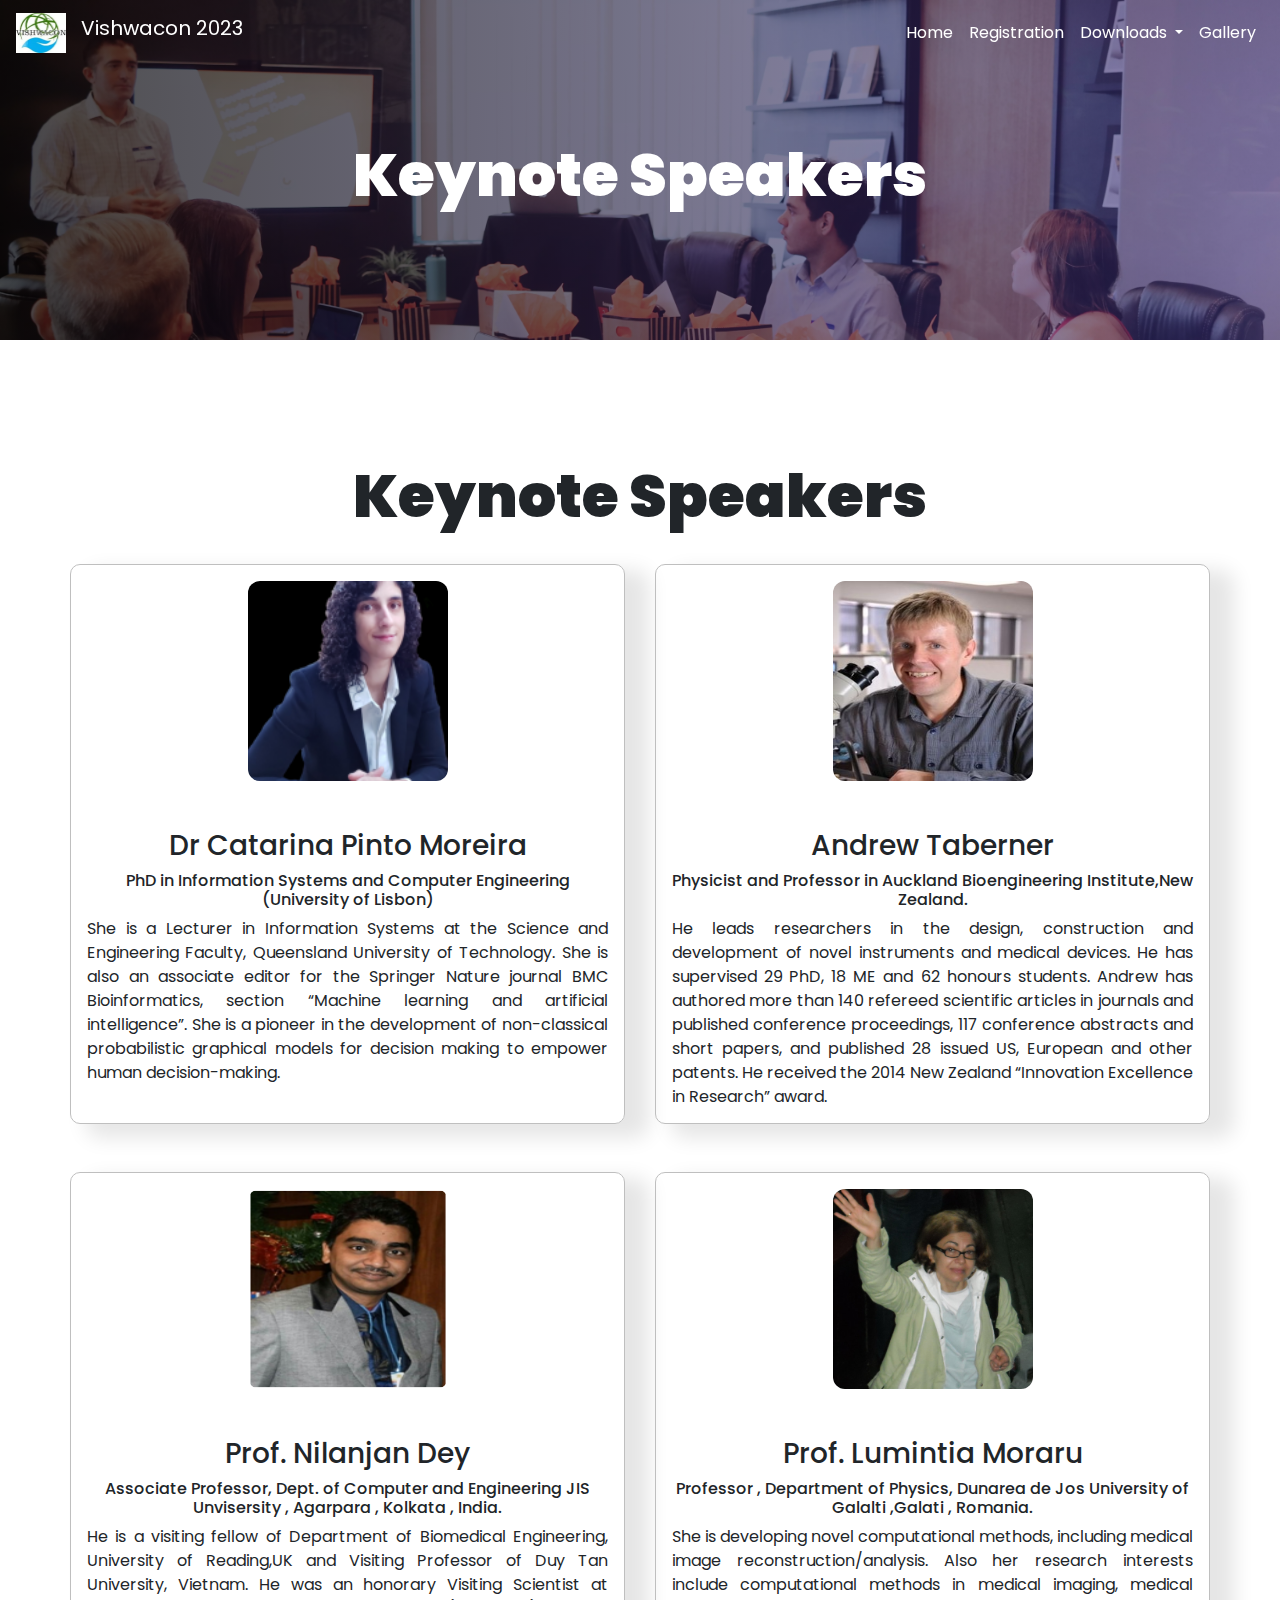
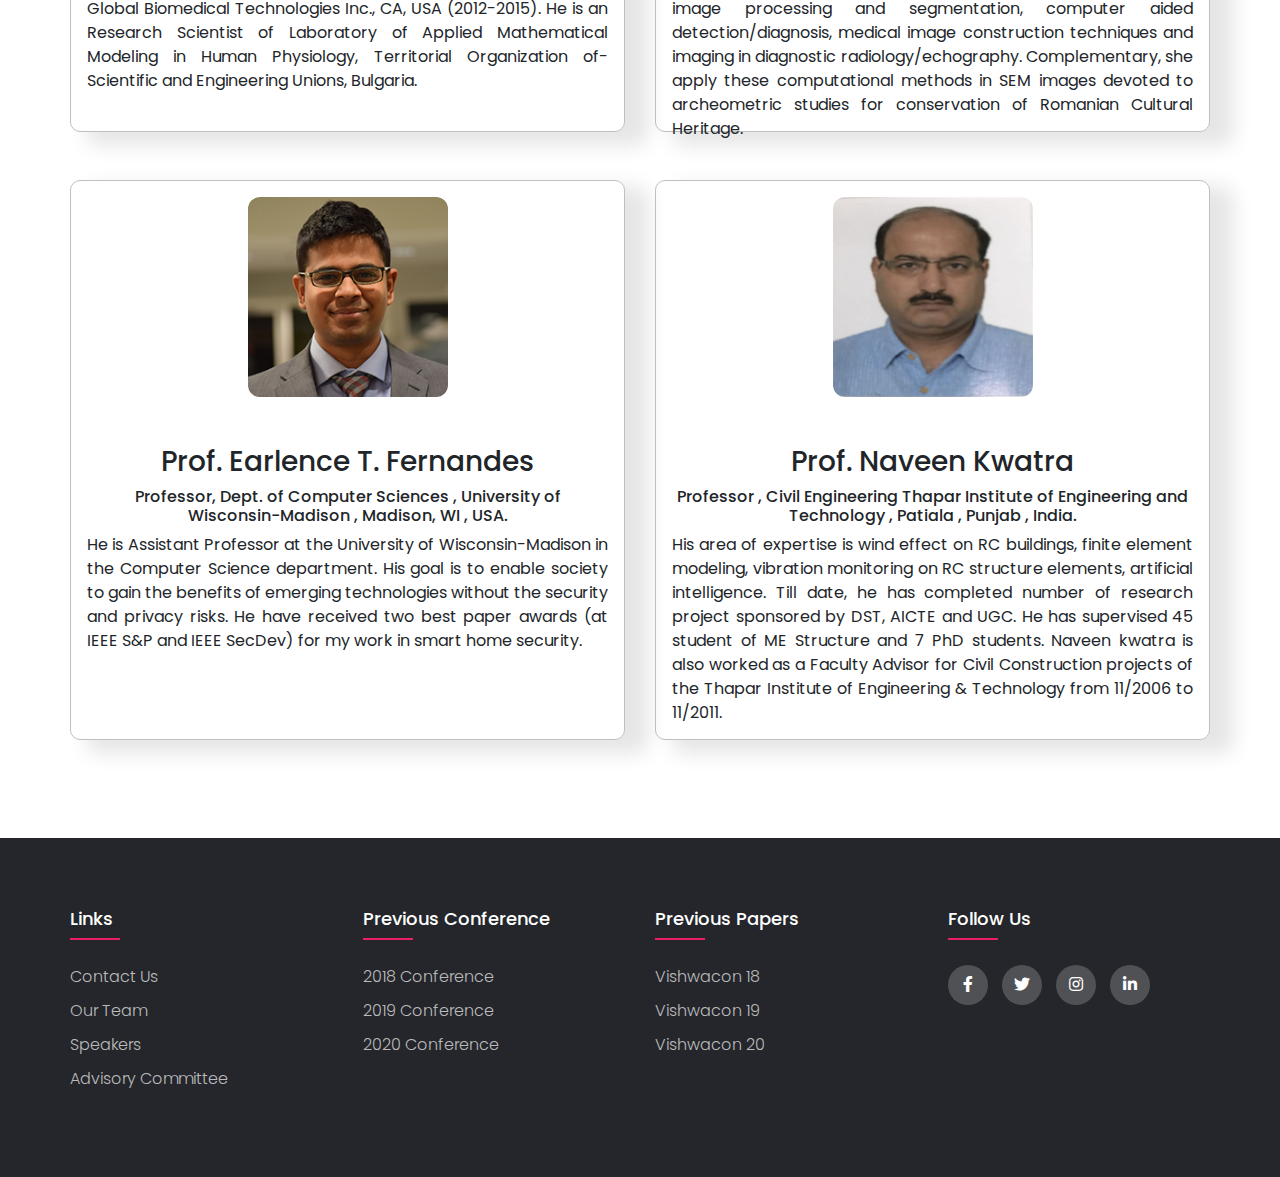
<file: keynoteSpeakers.html>
<!DOCTYPE html>
<html lang="en">

<head>
  <meta charset="UTF-8" />
  <meta name="viewport" content="width=device-width, initial-scale=1.0" />
  <meta http-equiv="X-UA-Compatible" content="ie=edge" />
  <meta name="theme-color" content="#231a60b3" />

  <title>Keynote Speakers | Vishwacon 2021</title>

  <link rel="stylesheet" href="https://use.fontawesome.com/releases/v5.8.2/css/all.css" />

  <link rel="stylesheet" href="https://stackpath.bootstrapcdn.com/bootstrap/4.3.1/css/bootstrap.min.css"
    integrity="sha384-ggOyR0iXCbMQv3Xipma34MD+dH/1fQ784/j6cY/iJTQUOhcWr7x9JvoRxT2MZw1T" crossorigin="anonymous" />
  <script src="https://code.jquery.com/jquery-3.5.1.min.js"
    integrity="sha256-9/aliU8dGd2tb6OSsuzixeV4y/faTqgFtohetphbbj0=" crossorigin="anonymous"></script>
  <script src="https://cdnjs.cloudflare.com/ajax/libs/popper.js/1.14.7/umd/popper.min.js"
    integrity="sha384-UO2eT0CpHqdSJQ6hJty5KVphtPhzWj9WO1clHTMGa3JDZwrnQq4sF86dIHNDz0W1"
    crossorigin="anonymous"></script>
  <script src="https://stackpath.bootstrapcdn.com/bootstrap/4.3.1/js/bootstrap.min.js"
    integrity="sha384-JjSmVgyd0p3pXB1rRibZUAYoIIy6OrQ6VrjIEaFf/nJGzIxFDsf4x0xIM+B07jRM"
    crossorigin="anonymous"></script>

  <link rel="stylesheet" type="text/css" href="./assets/css/home.css" />
  <link rel="stylesheet" type="text/css" href="./assets/css/style.css" />
  <link rel="stylesheet" type="text/css" href="./assets/css/sal.css" />
  <style>
    .advisoryCard {
      height: 560px;
    }
  </style>
</head>

<body>
  <div id="navbar"></div>
  <section class="banner" style="
        background: linear-gradient(
            90deg,
            rgba(0, 0, 0, 0.7),
            rgba(60, 51, 141, 0.5)
          ),
          url('./assets/img/advisoryCommittee.webp');
        background-size: cover;
      ">
    <h1 id="advisoryBannerHeading" style="color: white; line-height: 350px; text-align: center">
      Keynote Speakers
    </h1>
  </section>
  <br /><br />

  <section>
    <div class="container">
      <br>
      <div class="text-center">
        <!-- <h1>Chief Guest</h1> -->
      </div>
      <br>
      <div class="row">
        <div class="col-sm-12 mx-auto">
          <!-- <div class="advisoryCard p-3" style="height: 620px;">
            <img src="./assets/img/karel.jpg" width="200" height="200"
              style="display: block; margin: auto; border-radius: 12px" alt="" srcset="" />
            <br /><br />
            <h3 style="text-align: center">Prof. Karel Sterckx</h3>
            <h6 style="text-align: center">Director, BUCROCCS </br>
              Bangkok University, Thailand </h6>
            <p style="text-align: justify">
              Dr. Karel Sterckx is a Belgian national. In 1986, he received a Master of Applied Engineering
              in Electrical and Electronic Engineering from the Katholieke Industriële Hogeschool der Kempen,
              currently part of Catholic University Leuven (Belgium). In 1997, he obtained a Master of Science in
              Optoelectronics and Communications Systems from Northumbria University (UK) and, in 2000, a PhD from
              Swansea University (UK) for work on infrared wireless communication links. He has experience as a
              practicing engineer in the Belgian audiovisual industry, and has been lecturing at governmental and
              private universities in Thailand since 1993. He has been a resident of Thailand for almost 20 years and
              joined Bangkok University in 2010 as Research Scholar. At present, he is the director of the Bangkok
              University, Center of Research in Optoelectronics, Communications and Control Systems (BU-CROCCS). His research
              efforts concentrate on Software Defined Communication Systems as well as broadband indoor Optical Wireless
              Communication.
            </p>
          </div> -->
        </div>
      </div>
      <!-- <br><br><br> -->
      <div class="text-center">
        <!-- <h1>Guest of Honour</h1> -->
      </div><br>
      <div class="row">
        <div class="col-sm-12 mx-auto">
          <!-- <div class="advisoryCard p-3" style="height: 620px;">
            <img src="./assets/img/venugopal.png" width="200" height="200"
              style="display: block; margin: auto; border-radius: 12px" alt="" srcset="" />
            <br /><br />
            <h3 style="text-align: center">Venu Gopal Achanta</h3>
            <h6 style="text-align: center">Professor, Dept. of Condensed Matter Physics and Material Science, <br>
              Tata Institute of Fundamental Research, Mumbai </h6>
            <p style="text-align: justify">
                Research interests:
                Planar architectures for information processing based on a combination of metal-dielectric and all-dielectric
                metamaterials and photonic structures. Broadband metamaterials, plasmon dynamics and plasmon mediated
                modulation of material properties.
            </p>
          </div> -->
        </div>
      </div>
      <!-- <br><br><br> -->
      <div class="text-center">
        <h1>Keynote Speakers</h1>
      </div>
      <br>
      <div class="row">
        <div class="col-sm-6 mx-auto">
          <div class="advisoryCard p-3">
            <img src="./assets/img/Catarina.png" width="200" height="200"
              style="display: block; margin: auto; border-radius: 12px" alt="" srcset="" />
            <br /><br />
            <h3 style="text-align: center">Dr Catarina Pinto Moreira</h3>
            <h6 style="text-align: center">PhD in Information Systems and Computer Engineering (University of Lisbon)</h6>
            <p style="text-align: justify">
              She is a Lecturer in Information Systems at the Science and Engineering Faculty, Queensland University of Technology. She is also an associate editor for the Springer Nature journal BMC Bioinformatics, section “Machine learning and artificial intelligence”. She is a pioneer in the development of non-classical probabilistic graphical models for decision making to empower human decision-making. 
            </p>
          </div>
        </div>
         <div class="col-sm-6 mx-auto">
          <div class="advisoryCard p-3">
            <img src="./assets/img/AndrewTaberner.jpg" alt="" width="200" height="200"
              style="display: block; margin: auto; border-radius: 12px" />
            <br /><br />
            <h3 style="text-align: center">Andrew Taberner</h3>
             <h6 style="text-align: center">
               Physicist and Professor in Auckland Bioengineering Institute,New Zealand.
        
            </h6>
             <p style="text-align: justify"> 
              He leads researchers in the design, construction and development of novel instruments and medical devices. He has supervised 29 PhD, 18 ME and 62 honours students. Andrew has authored more than 140 refereed scientific articles in journals and published conference proceedings, 117 conference abstracts and short papers, and published 28 issued US, European and other patents. He received the 2014 New Zealand “Innovation Excellence in Research” award.
            </p>
          </div>
        </div>
      </div>
      <br /><br />
      <div class="row">
        <div class="col-sm-6 mx-auto">
          <div class="advisoryCard p-3">
            <img src="./assets/img/nilanjan.png" width="200" height="200"
              style="display: block; margin: auto; border-radius: 12px" alt="" srcset="" />
            <br /><br />
            <h3 style="text-align: center">Prof. Nilanjan Dey</h3>
            <h6 style="text-align: center">
              Associate Professor, Dept. of Computer and Engineering JIS Unvisersity , Agarpara , Kolkata , India.
            </h6>
            <p style="text-align: justify">
     He is a visiting fellow of Department of Biomedical Engineering, University of Reading,UK and Visiting Professor of Duy Tan University, Vietnam. He was an honorary Visiting Scientist at Global Biomedical Technologies Inc., CA, USA (2012-2015). He is an Research Scientist of Laboratory of Applied Mathematical Modeling in Human Physiology, Territorial Organization of- Scientific and Engineering Unions, Bulgaria. 
            </p>
          </div>
        </div>
        <div class="col-sm-6 mx-auto">
          <div class="advisoryCard p-3">
            <img src="./assets/img/luminita.jfif" width="200" height="200"
              style="display: block; margin: auto; border-radius: 12px" alt="" srcset="" />
            <br /><br />
            <h3 style="text-align: center">Prof. Lumintia Moraru</h3>
            <h6 style="text-align: center">
              Professor , Department of Physics, Dunarea de Jos University of Galalti ,Galati , Romania. 
            </h6>
            <p style="text-align: justify">
              She is developing novel computational methods, including medical image reconstruction/analysis. Also her research interests include computational methods in medical imaging, medical image processing and segmentation, computer aided detection/diagnosis, medical image construction techniques and imaging in diagnostic radiology/echography. Complementary, she apply these computational methods in SEM images devoted to archeometric studies for conservation of Romanian Cultural Heritage.
            </p>
          </div>
        </div>
      </div>
      <br /><br />
      <div class="row">
        <div class="col-sm-6 mx-auto">
          <div class="advisoryCard p-3">
            <img src="./assets/img/Earlence.jpg" width="200" height="200"
              style="display: block; margin: auto; border-radius: 12px" alt="" srcset="" />
            <br /><br />
            <h3 style="text-align: center">Prof. Earlence T. Fernandes</h3>
            <h6 style="text-align: center">
              Professor, Dept. of Computer Sciences , University of Wisconsin-Madison , Madison, WI , USA.
            </h6>
            <p style="text-align: justify">
             He is Assistant Professor at the University of Wisconsin-Madison in the Computer Science department. His goal is to enable society to gain the benefits of emerging technologies without the security and privacy risks. He have received two best paper awards (at IEEE S&P and IEEE SecDev) for my work in smart home security. 
            </p>
          </div>
        </div>
        <div class="col-sm-6 mx-auto">
          <div class="advisoryCard p-3">
            <img src="./assets/img/naveen.jfif" width="200" height="200"
              style="display: block; margin: auto; border-radius: 12px" alt="" srcset="" />
            <br /><br />
            <h3 style="text-align: center">Prof. Naveen Kwatra</h3>
            <h6 style="text-align: center">
              Professor , Civil Engineering Thapar Institute of Engineering and Technology , Patiala , Punjab , India.
            </h6>
            <p style="text-align: justify">
               His area of expertise is wind effect on RC buildings, finite element modeling, vibration monitoring on RC structure elements, artificial intelligence. Till date, he has completed number of research project sponsored by DST, AICTE and UGC. He has supervised 45 student of ME Structure and 7 PhD students. Naveen kwatra is also worked as a Faculty Advisor for Civil Construction projects of the Thapar Institute of Engineering & Technology from 11/2006 to 11/2011. 
            </p>
          </div>
        </div>
      </div>
      <br /><br />
    </div> 
  </section>

  <div style="height: 50px"></div>
  <button class="btn topButton" onclick="goToTop()">
    <i class="fas fa-arrow-up"></i>
  </button>
  <div id="footer"></div>
  <script>
    $("#navbar").load("navbar.html");
    $("#footer").load("footer.html");
  </script>
  <script type="text/javascript" src="./assets/js/sal.js"></script>
  <script type="text/javascript" src="./assets/js/home.js"></script>
</body>

</html>
</file>
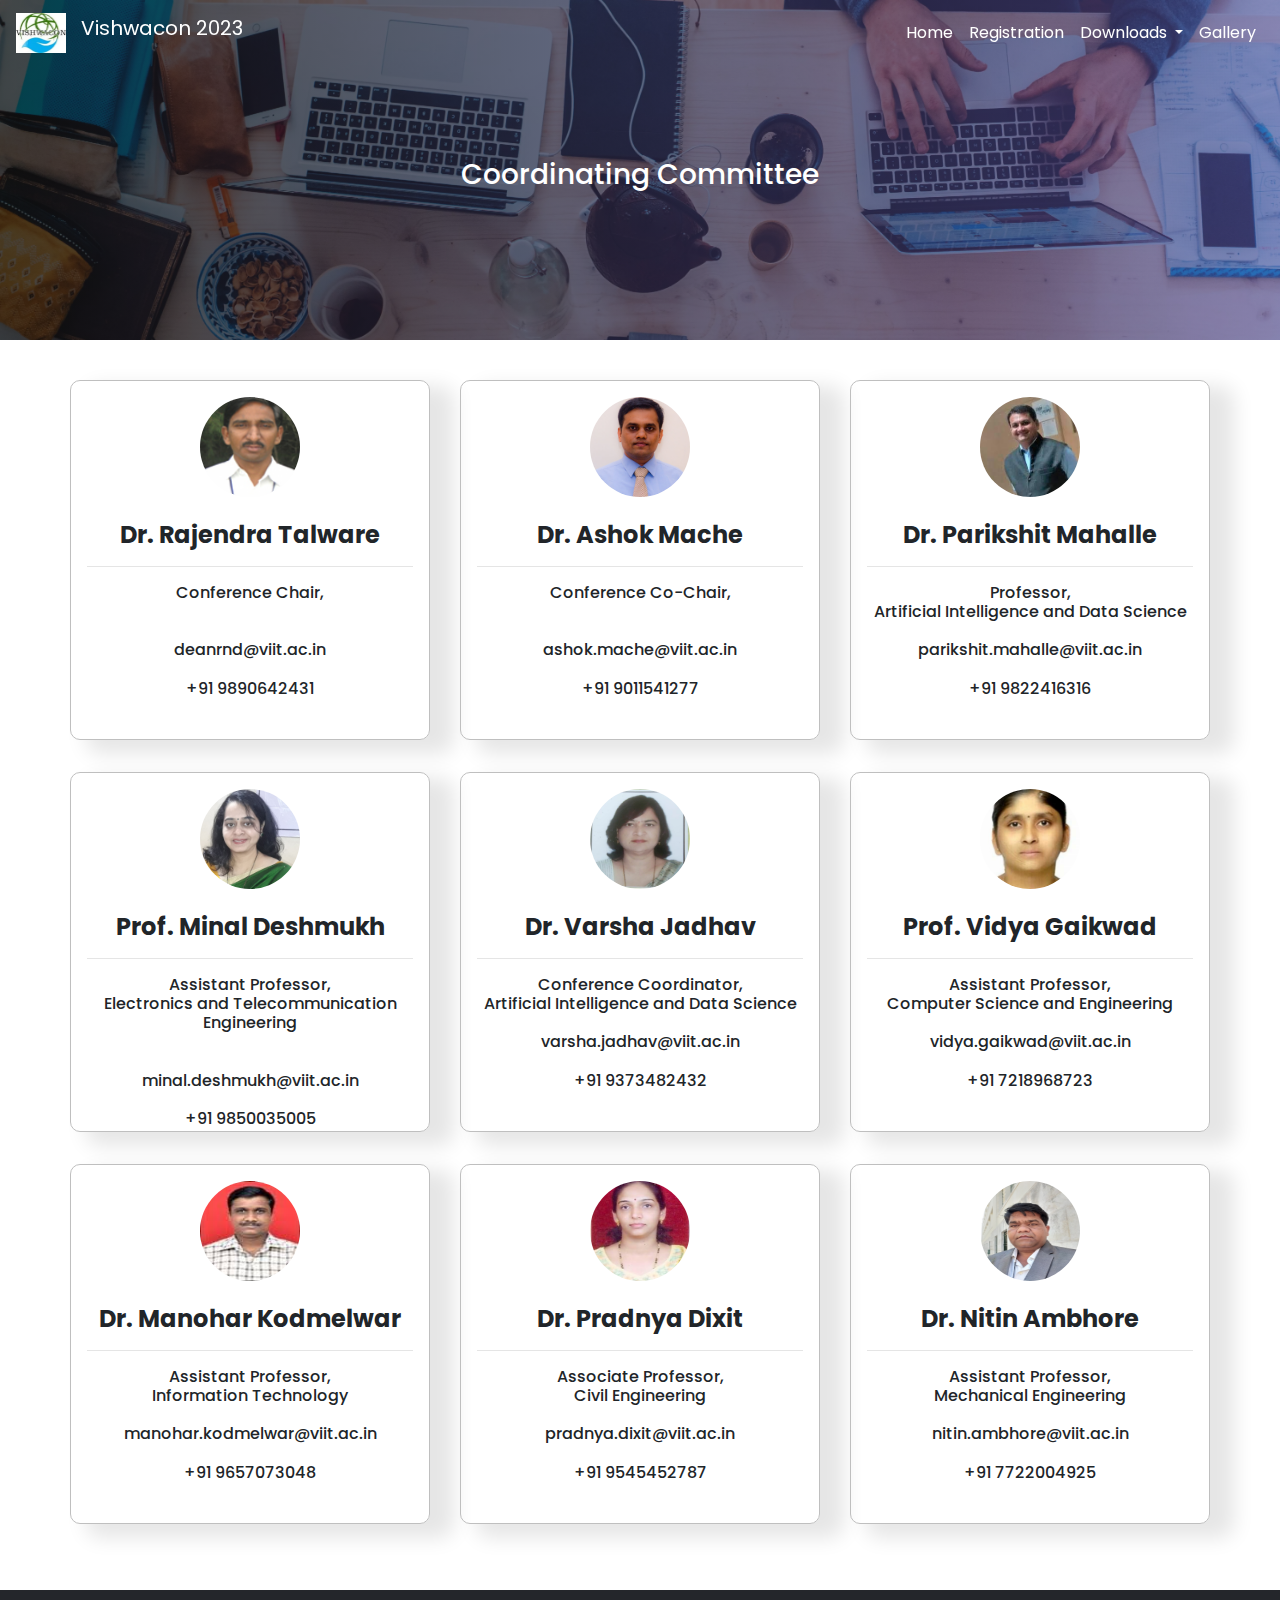
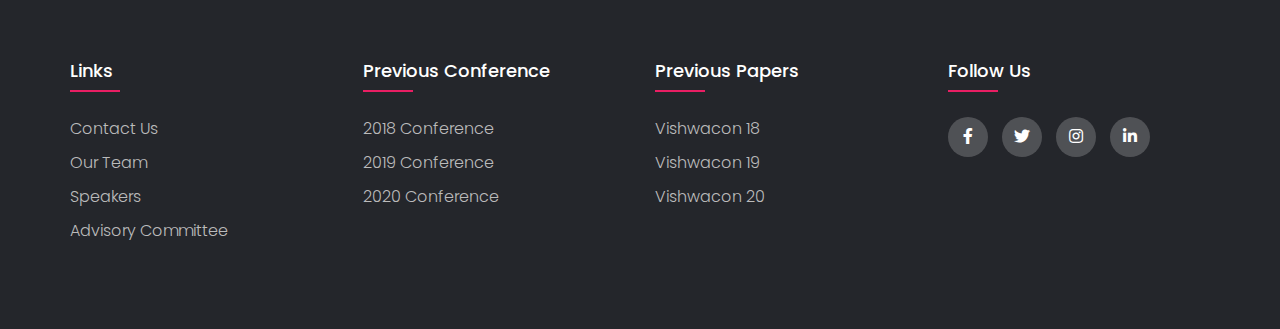
<file: ourTeam.html>
<!DOCTYPE html>
<html lang="en">

<head>
  <meta charset="UTF-8" />
  <meta name="viewport" content="width=device-width, initial-scale=1.0" />
  <meta http-equiv="X-UA-Compatible" content="ie=edge" />
  <meta name="theme-color" content="#231a60b3" />

  <title>Organizing Committee | Vishwacon 2020</title>

  <link rel="stylesheet" href="https://use.fontawesome.com/releases/v5.8.2/css/all.css" />

  <link rel="stylesheet" href="https://stackpath.bootstrapcdn.com/bootstrap/4.3.1/css/bootstrap.min.css"
    integrity="sha384-ggOyR0iXCbMQv3Xipma34MD+dH/1fQ784/j6cY/iJTQUOhcWr7x9JvoRxT2MZw1T" crossorigin="anonymous" />
    <script
    src="https://code.jquery.com/jquery-3.5.1.min.js"
    integrity="sha256-9/aliU8dGd2tb6OSsuzixeV4y/faTqgFtohetphbbj0="
    crossorigin="anonymous"
  ></script>
  <script src="https://cdnjs.cloudflare.com/ajax/libs/popper.js/1.14.7/umd/popper.min.js"
    integrity="sha384-UO2eT0CpHqdSJQ6hJty5KVphtPhzWj9WO1clHTMGa3JDZwrnQq4sF86dIHNDz0W1"
    crossorigin="anonymous"></script>
  <script src="https://stackpath.bootstrapcdn.com/bootstrap/4.3.1/js/bootstrap.min.js"
    integrity="sha384-JjSmVgyd0p3pXB1rRibZUAYoIIy6OrQ6VrjIEaFf/nJGzIxFDsf4x0xIM+B07jRM"
    crossorigin="anonymous"></script>

  <link rel="stylesheet" type="text/css" href="./assets/css/home.css" />
  <link rel="stylesheet" type="text/css" href="./assets/css/style.css" />
  <link rel="stylesheet" type="text/css" href="./assets/css/sal.css" />
  <style>
    .advisoryCard {
      height: 360px;
    }
  </style>
</head>

<body>
  <div id="navbar"></div>

  <section class="banner"
    style="background:linear-gradient(90deg,rgba(0, 0, 0,0.7),rgba(60, 51, 141,0.5)),url('./assets/img/ourTeam.webp'); background-size: cover;">
    <h3 style="color:white;line-height: 350px;text-align: center;">
      Coordinating Committee
    </h3>
  </section>
  <br />

  <section>
    <!--<div class="col-md-4 col-sm-6 mx-auto my-3 text-center">
      <div class="p-3 advisoryCard">
        <h4 class="font-weight-bold">Dr. Shilpa Patil</h4>
        <hr />
        <h6>
          HOD, Civil Engineering.
        </h6>
      </div>
    </div>
    <div class="col-md-4 col-sm-6 mx-auto my-3 text-center">
      <div class="p-3 advisoryCard">
        <h4 class="font-weight-bold">Dr. Sachin Sakhare</h4>
        <hr />
        <h6>
          HOD, Computer Engineering.
        </h6>
      </div>
    </div>
    <div class="col-md-4 col-sm-6 mx-auto my-3 text-center">
      <div class="p-3 advisoryCard">
        <h4 class="font-weight-bold">Dr. Shailesh Kulkarni</h4>
        <hr />
        <h6>
          HOD, E&TC Engineering.
        </h6>
      </div>
    </div>-->
    <div class="container">
      <div class="row">

        <div class="col-md-4 col-sm-6 mx-auto my-3 text-center">
          <div class="p-3 advisoryCard">
            <img src="./assets/img/ourTeam/talware.png" class="teamImg" alt="" />
            <br /><br />
            <h4 class="font-weight-bold">Dr. Rajendra Talware</h4>
            <hr />
            <h6>
              Conference Chair, <br /><br /><br />
              deanrnd@viit.ac.in <br><br>
              +91 9890642431
            </h6>
          </div>
        </div>

        <div class="col-md-4 col-sm-6 mx-auto my-3 text-center">
          <div class="p-3 advisoryCard">
            <img src="./assets/img/ourTeam/mache.png" class="teamImg" alt="" />
            <br /><br />
            <h4 class="font-weight-bold">Dr. Ashok Mache</h4>
            <hr />
            <h6>
              Conference Co-Chair, <br /><br /><br />
              ashok.mache@viit.ac.in <br><br>
              +91 9011541277
            </h6>
          </div>
        </div>

        <div class="col-md-4 col-sm-6 mx-auto my-3 text-center">
          <div class="p-3 advisoryCard">
            <img src="./assets/img/ourTeam/Pm.jpg" class="teamImg" alt="" />
            <br /><br />
            <h4 class="font-weight-bold">Dr. Parikshit Mahalle </h4>
            <hr />
            <h6>
              Professor, <br /> Artificial Intelligence and Data Science <br /><br />
              parikshit.mahalle@viit.ac.in <br><br>
              +91 9822416316
            </h6>
          </div>
        </div>

        <div class="col-md-4 col-sm-6 mx-auto my-3 text-center">
          <div class="p-3 advisoryCard">
            <img src="./assets/img/ourTeam/minalDeshmukh.png" class="teamImg" alt="" />
            <br /><br />
            <h4 class="font-weight-bold">Prof. Minal Deshmukh</h4>
            <hr />
            <h6>
              Assistant Professor, <br /> Electronics and Telecommunication Engineering<br />
              <br /><br />
              minal.deshmukh@viit.ac.in <br><br>
              +91 9850035005
            </h6>
          </div>
        </div>

        <div class="col-md-4 col-sm-6 mx-auto my-3 text-center">
          <div class="p-3 advisoryCard">
            <img src="./assets/img/ourTeam/VDJ photo.png" class="teamImg" alt="" />
            <br /><br />
            <h4 class="font-weight-bold">Dr. Varsha Jadhav</h4>
            <hr />
            <h6>
              Conference Coordinator, <br />Artificial Intelligence and Data Science<br />
              <br />
              varsha.jadhav@viit.ac.in <br> <br>
              +91 9373482432
            </h6>
          </div>
        </div>

        <div class="col-md-4 col-sm-6 mx-auto my-3 text-center">
          <div class="p-3 advisoryCard">
            <img src="./assets/img/ourTeam/vs_gaikwad.png" class="teamImg" alt="" />
            <br /><br />
            <h4 class="font-weight-bold">Prof. Vidya Gaikwad</h4>
            <hr />
            <h6>
              Assistant Professor, <br />Computer Science and Engineering<br />
              <br />
              vidya.gaikwad@viit.ac.in <br> <br>
              +91 7218968723
            </h6>
          </div>
        </div>

        <div class="col-md-4 col-sm-6 mx-auto my-3 text-center">
          <div class="p-3 advisoryCard">
            <img src="./assets/img/ourTeam/Mk.jpg" class="teamImg" alt="" />
            <br /><br />
            <h4 class="font-weight-bold">Dr. Manohar Kodmelwar</h4>
            <hr />
            <h6>
              Assistant Professor, <br />Information Technology <br />
              <br />
              manohar.kodmelwar@viit.ac.in <br><br>
              +91 9657073048
            </h6>
          </div>
        </div>

        <div class="col-md-4 col-sm-6 mx-auto my-3 text-center">
          <div class="p-3 advisoryCard">
            <img src="./assets/img/ourTeam/pradnyaDixit.png" class="teamImg" alt="" />
            <br /><br />
            <h4 class="font-weight-bold">Dr. Pradnya Dixit</h4>
            <hr />
            <h6>
              Associate Professor, <br />Civil Engineering <br />
              <br />
              pradnya.dixit@viit.ac.in <br><br>
              +91 9545452787
            </h6>
          </div>
        </div>

        <div class="col-md-4 col-sm-6 mx-auto my-3 text-center">
          <div class="p-3 advisoryCard">
            <img src="./assets/img/ourTeam/nitinambhore.jpg" class="teamImg" alt="" />
            <br /><br />
            <h4 class="font-weight-bold">Dr. Nitin Ambhore</h4>
            <hr />
            <h6>
              Assistant Professor, <br />
              Mechanical Engineering<br /><br />
              nitin.ambhore@viit.ac.in <br><br>
              +91 7722004925
            </h6>
          </div>
        </div>

        <!-- <div class="col-md-4 col-sm-6 mx-auto my-3 text-center">
          <div class="p-3 advisoryCard">
            <img src="./assets/img/ourTeam/sayyad.png" class="teamImg" alt="" />
            <br /><br />
            <h4 class="font-weight-bold">Dr. M. M. Sayyad</h4>
            <hr />
            <h6>
              Assistant Professor, <br />
              Mechanical Engineering<br /><br />
              mannan.sayyad@viit.ac.in <br><br>
              +91 9763203706
            </h6>
          </div>
        </div> -->



        <!-- <div class="col-md-4 col-sm-6 mx-auto my-3 text-center">
          <div class="p-3 advisoryCard">
            <img src="./assets/img/ourTeam/lahu_kamble.png" class="teamImg" alt="" />
            <br /><br />
            <h4 class="font-weight-bold">Mr. L. A. Kamble</h4>
            <hr />
            <h6>
              Assistant Professor, <br />Information Technology <br /><br />
              lahu.kamble@viit.ac.in <br><br>
              +91 9975001813
            </h6>
          </div>
        </div> -->

        <!--<div class="col-md-4 col-sm-6 mx-auto my-3 text-center">
          <div class="p-3 advisoryCard">
            <img src="./assets/img/ourTeam/chitre.png" class="teamImg" alt="" />
            <br /><br />
            <h4 class="font-weight-bold">Dr. Abhijit V. Chitre</h4>
            <hr />
            <h6>
              Associate Professor, <br />
              Electronics & Telecommunication Engineering <br /><br />
              abhijit.chitre@viit.ac.in <br><br>
              +91 9822772854
            </h6>
          </div>
        </div>-->

      </div>
    </div>
  </section>

  <div style="height: 50px"></div>
  <button class="btn topButton" onclick="goToTop()">
    <i class="fas fa-arrow-up"></i>
  </button>
  <div id="footer"></div>

  <script>
    $("#navbar").load("navbar.html");
    $("#footer").load("footer.html");
  </script>
  <script type="text/javascript" src="./assets/js/sal.js"></script>
  <script type="text/javascript" src="./assets/js/home.js"></script>
</body>

</html>
</file>
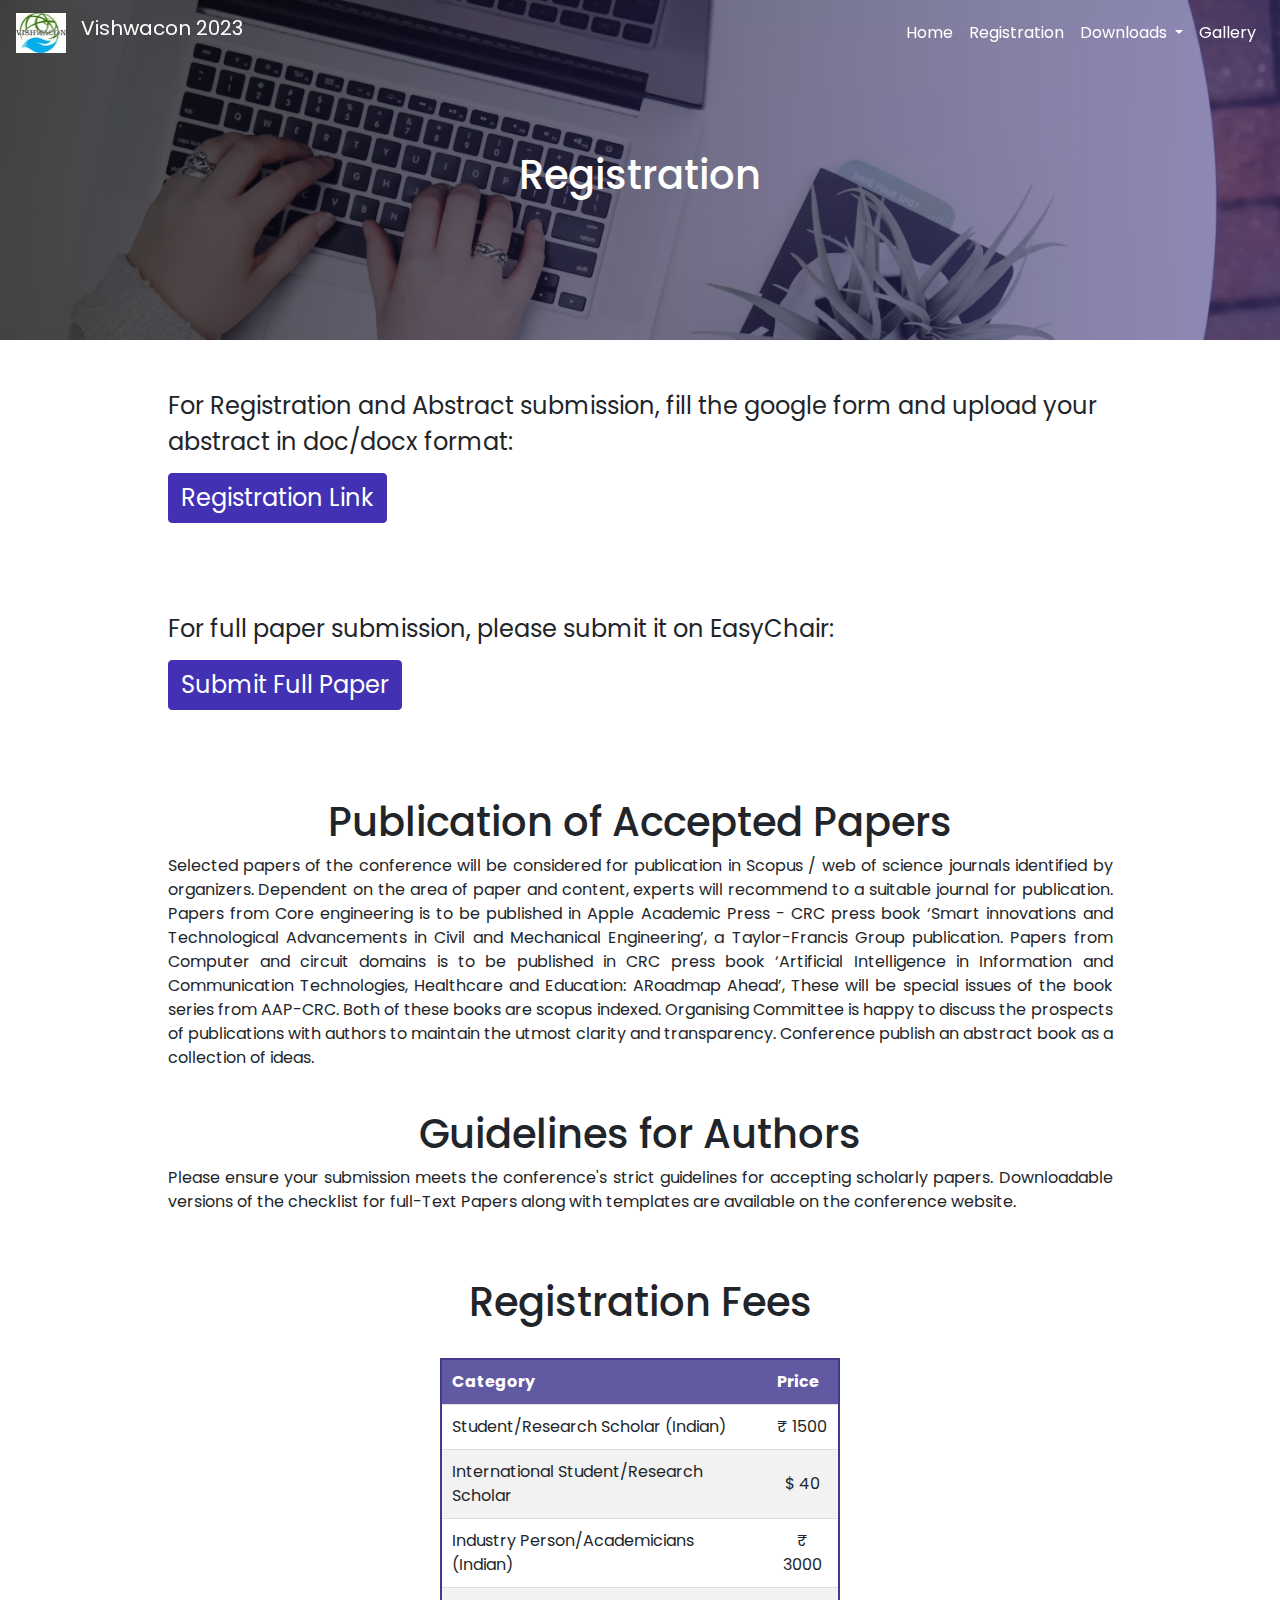
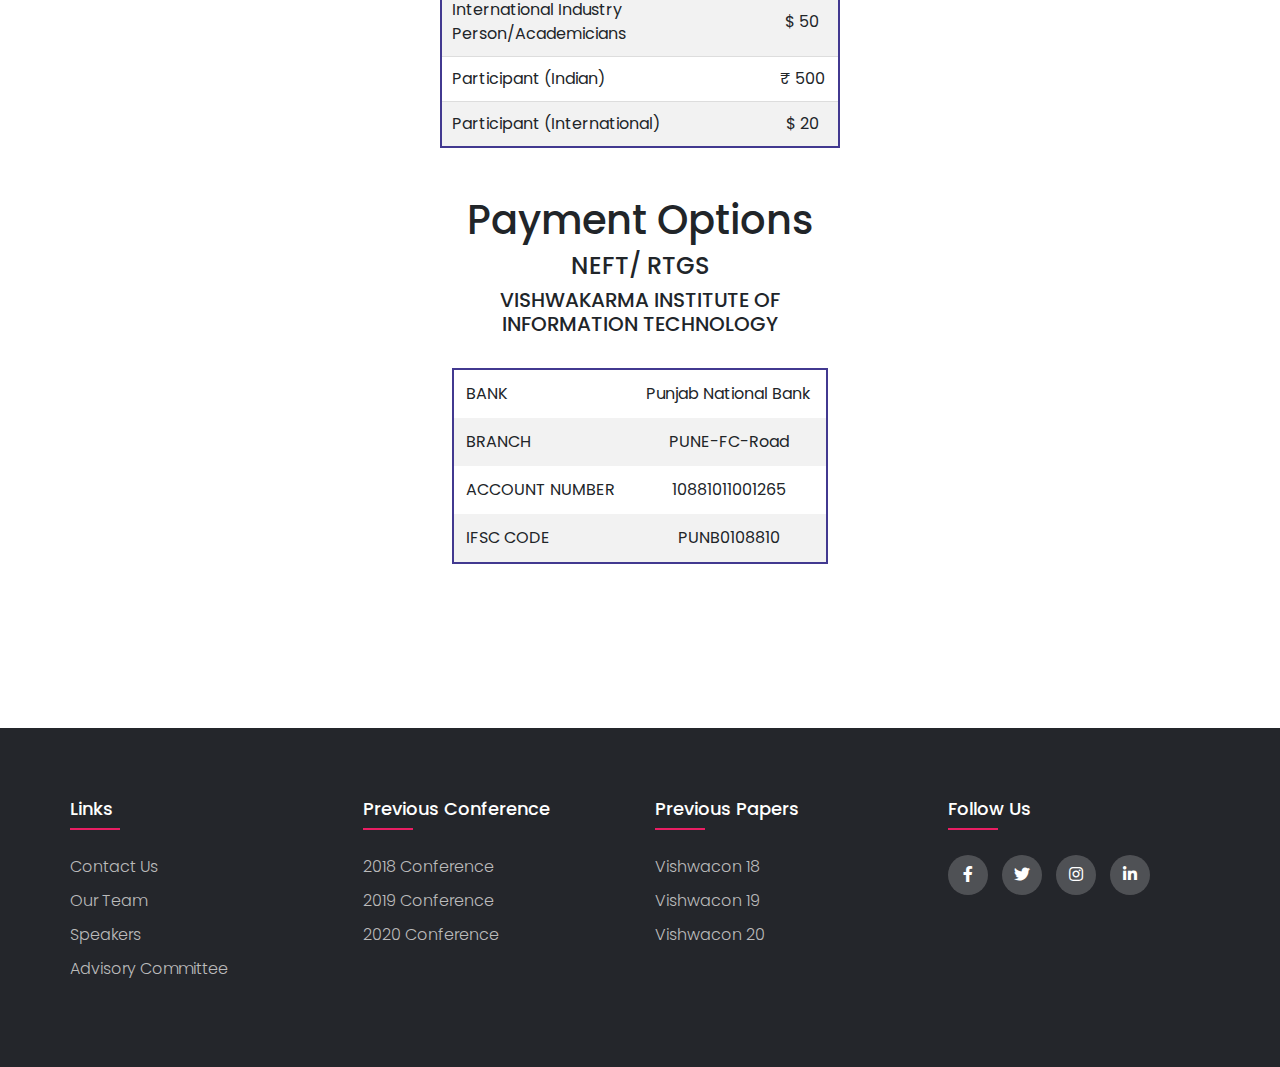
<file: registration.html>
<!DOCTYPE html>
<html lang="en">

<head>
  <meta charset="UTF-8" />
  <meta name="viewport" content="width=device-width, initial-scale=1.0" />
  <meta http-equiv="X-UA-Compatible" content="ie=edge" />
  <meta name="theme-color" content="#231a60b3" />

  <title>Registration | Vishwacon 2021</title>
  <link rel="stylesheet" href="https://use.fontawesome.com/releases/v5.8.2/css/all.css" />

  <link rel="stylesheet" href="https://stackpath.bootstrapcdn.com/bootstrap/4.3.1/css/bootstrap.min.css"
    integrity="sha384-ggOyR0iXCbMQv3Xipma34MD+dH/1fQ784/j6cY/iJTQUOhcWr7x9JvoRxT2MZw1T" crossorigin="anonymous" />
  <script src="https://code.jquery.com/jquery-3.5.1.min.js"
    integrity="sha256-9/aliU8dGd2tb6OSsuzixeV4y/faTqgFtohetphbbj0=" crossorigin="anonymous"></script>
  <script src="https://cdnjs.cloudflare.com/ajax/libs/popper.js/1.14.7/umd/popper.min.js"
    integrity="sha384-UO2eT0CpHqdSJQ6hJty5KVphtPhzWj9WO1clHTMGa3JDZwrnQq4sF86dIHNDz0W1"
    crossorigin="anonymous"></script>
  <script src="https://stackpath.bootstrapcdn.com/bootstrap/4.3.1/js/bootstrap.min.js"
    integrity="sha384-JjSmVgyd0p3pXB1rRibZUAYoIIy6OrQ6VrjIEaFf/nJGzIxFDsf4x0xIM+B07jRM"
    crossorigin="anonymous"></script>

  <link rel="stylesheet" type="text/css" href="./assets/css/home.css" />
  <link rel="stylesheet" type="text/css" href="./assets/css/frequently.css" />
  <link rel="stylesheet" type="text/css" href="./assets/css/sal.css" />
</head>

<body>
  <div id="navbar"></div>

  <section class="banner"
    style="background:linear-gradient(90deg,rgba(0, 0, 0,0.7),rgba(60, 51, 141,0.5)),url('./assets/img/contactUs.webp'); background-size: cover;">
    <h1 style="color:white;line-height: 350px;text-align: center;">
      Registration
    </h1>
  </section>
  <br /><br />
  <div class="container">
    <div class="row">
      <div class="col-sm-10 mx-auto">
        <!--
          <div class="alert alert-primary text-center w-100" role="alert">
            Registrations for the conference are not open yet!
          </div>
          <br />
          -->

        <div class="text-center">
          <p style="font-size: 1.5rem; text-align:initial;">
            For Registration and Abstract submission, fill the google form and upload your
            abstract in doc/docx format:
            <br>

            <a href="https://forms.gle/KcFxhQQcaxscDW9j9" target="_blank" class="btn btn-primary buttonTheme"
              style="font-size: 1.5rem; text-align:initial; margin-top:0.8rem">
              Registration Link</a>
          </p>


          <br />
          <br /><br />

          <p style="font-size: 1.5rem; text-align:initial;">
            For full paper submission, please submit it on EasyChair:
            <br>

            <a href="https://easychair.org/conferences/?conf=vishwacon2021" target="_blank"
              class="btn btn-primary buttonTheme" style="font-size: 1.5rem; text-align:initial; margin-top: 0.8rem;">
              Submit Full Paper</a>
          </p>
        </div>

        <!--
          <form
            action="register.php"
            method="post"
            enctype="multipart/form-data"
            onsubmit="return validate()"
          >
            <div class="row">
              <div class="col-sm-6">
                <div class="form-group">
                  <label for="firstName">First Name</label>
                  <input
                    name="fname"
                    type="text"
                    id="firstName"
                    class="form-control"
                    placeholder="Enter first name"
                    required
                  />
                </div>
                <div class="fnameError">
                  <p class="error">
                    <i class="fas fa-exclamation-circle"></i>
                    <span id="fnameError"></span>
                  </p>
                </div>
              </div>
              <div class="col-sm-6">
                <div class="form-group">
                  <label for="lastName">Last Name</label>
                  <input
                    name="lname"
                    type="text"
                    id="lastName"
                    class="form-control"
                    placeholder="Enter last name"
                    required
                  />
                </div>
                <div class="lnameError">
                  <p class="error">
                    <i class="fas fa-exclamation-circle"></i>
                    <span id="lnameError"></span>
                  </p>
                </div>
              </div>
            </div>
            <div class="row">
              <div class="col-sm-6">
                <div class="form-group">
                  <label for="email">Email</label>
                  <input
                    name="email"
                    type="email"
                    id="email"
                    class="form-control"
                    placeholder="Enter email"
                    required
                  />
                </div>
                <div class="emailError">
                  <p class="error">
                    <i class="fas fa-exclamation-circle"></i>
                    <span id="emailError"></span>
                  </p>
                </div>
              </div>
              <div class="col-sm-6">
                <div class="form-group">
                  <label for="mobile">Mobile</label>
                  <input
                    name="mobile"
                    type="tel"
                    id="mobile"
                    class="form-control"
                    placeholder="Enter mobile number"
                    pattern="^(?:(?:\+|0{0,2})91(\s*[\-]\s*)?|[0]?)?[789]\d{9}$"
                    required
                  />
                </div>
                <div class="mobileError">
                  <p class="error">
                    <i class="fas fa-exclamation-circle"></i>
                    <span id="mobileError"></span>
                  </p>
                </div>
              </div>
            </div>
            <div class="row">
              <div class="col-sm-6">
                <div class="form-group">
                  <label for="college">College</label>
                  <input
                    name="college"
                    type="text"
                    id="college"
                    class="form-control"
                    placeholder="Enter college name"
                    required
                  />
                </div>
                <div class="collegeError">
                  <p class="error">
                    <i class="fas fa-exclamation-circle"></i>
                    <span id="collegeError"></span>
                  </p>
                </div>
              </div>
              <div class="col-sm-6">
                <div class="form-group">
                  <label for="exampleFormControlSelect1">College Year</label>
                  <select class="form-control" id="year" name="year">
                    <option>FE</option>
                    <option>SE</option>
                    <option>TE</option>
                    <option>BE</option>
                    <option>NA</option>
                  </select>
                </div>
                <div class="yearError">
                  <p class="error">
                    <i class="fas fa-exclamation-circle"></i>
                    <span id="yearError"></span>
                  </p>
                </div>
              </div>
            </div>

            <div class="row">
              <div class="col-sm-6">
                <div class="form-group">
                  <label for="branch">Branch</label>
                  <select
                    class="form-control"
                    id="branch"
                    name="branch"
                    onchange="dynamicDropdown(this.value);"
                  >
                    <option value="">Select Branch</option>
                    <option value="comp">
                      Computer Science and Engineering</option
                    >
                    <option value="civil">Civil Engineering</option>
                    <option value="mech">Mechanical Engineering</option>
                    <option value="it">Information Technology</option>
                    <option value="entc"
                      >Electronics & Telecommunication Engineering</option
                    >
                  </select>
                </div>
                <div class="branchError">
                  <p class="error">
                    <i class="fas fa-exclamation-circle"></i>
                    <span id="branchError"></span>
                  </p>
                </div>
              </div>
              <div class="col-sm-6">
                <div class="form-group">
                  <label for="exampleFormControlSelect1">Paper Domain</label>
                  <select class="form-control" id="domain" name="domain">
                    <option value="">Please select Branch first</option>
                  </select>
                </div>
                <div class="domainError">
                  <p class="error">
                    <i class="fas fa-exclamation-circle"></i>
                    <span id="domainError"></span>
                  </p>
                </div>
              </div>
            </div>

            <div class="row">
              <div class="col-sm-6">
                <div class="form-group">
                  <label for="paper">Research Paper Title</label>
                  <input
                    name="topic"
                    type="text"
                    id="paper"
                    class="form-control"
                    placeholder="Enter research paper tilte"
                    required
                  />
                </div>
                <div class="paperError">
                  <p class="error">
                    <i class="fas fa-exclamation-circle"></i>
                    <span id="paperError"></span>
                  </p>
                </div>
              </div>
              <div class="col-sm-6">
                Upload .doc/.docx version of Research Paper
                <div class="input-group mt-2">
                  <div class="input-group-prepend">
                    <span class="input-group-text" id="inputGroupFileAddon01"
                      >Upload</span
                    >
                  </div>
                  <div class="custom-file">
                    <input
                      name="pdf"
                      type="file"
                      class="custom-file-input"
                      id="file"
                      aria-describedby="inputGroupFileAddon01"
                    />
                    <label class="custom-file-label" for="inputGroupFile01"
                      >Choose file</label
                    >
                  </div>
                </div>
                <div class="fileError mt-2">
                  <p class="error">
                    <i class="fas fa-exclamation-circle"></i>
                    <span id="fileError"></span>
                  </p>
                </div>
              </div>
            </div>

            <br />
            <div class="text-right">
              <button
                type="submit"
                class="btn btn-primary buttonTheme"
                name="btn_submit"
                disabled
              >
                Submit
              </button>
            </div>
          </form>
        -->
      </div>
    </div>
  </div>
  <br />
  <br />
  <br />
  <section>
    <div class="container">
      <div class="row">
        <div class="col-sm-10 mx-auto text-justify">
          <div class="main_title">
            <h1>Publication of Accepted Papers</h1>
          </div>

          <p class="text-justify">
            Selected papers of the conference will be considered for publication in Scopus / web of science
            journals identified by organizers. Dependent on the area of paper and content, experts will
            recommend to a suitable journal for publication. Papers from Core engineering is to be
            published in Apple Academic Press - CRC press book ‘Smart innovations and Technological
            Advancements in Civil and Mechanical Engineering’, a Taylor-Francis Group publication.
            Papers from Computer and circuit domains is to be published in CRC press book ‘Artificial
            Intelligence in Information and Communication Technologies, Healthcare and Education:
            ARoadmap Ahead’, These will be special issues of the book series from AAP-CRC. Both of
            these books are scopus indexed.
            Organising Committee is happy to discuss the prospects of publications with authors to maintain
            the utmost clarity and transparency. Conference publish an abstract book as a collection of ideas.
          </p>
          <br \>

          <div class="main_title">
            <h1>Guidelines for Authors</h1>
          </div>

          <p class="text-justify">
            Please ensure your submission meets the conference's strict guidelines for accepting scholarly
            papers. Downloadable versions of the checklist for full-Text Papers along with templates are
            available on the conference website.
          </p>

          <!--<ul>
            <li>
              All submissions will be considered for publication in UGC CARE
              and International Journals with DOI numbers.
            </li>
            <li>
              All accepted papers will be published in conference proceedings.
              Selected papers will be available online on Institute Research
              Journal - “Vishwakarma Journal Of Engineering Tecnology”
              (http://www.vjer.in/) ISSN: 2456-8465.
            </li>

            <li>
              Selected papers will be published in Scopus Indexed Journals
              with an additional fee of Rs 8500/- based on journal selection.
            </li>
            <li>
              Authors can contact the organizing team for additional
              information of Scopus paper submissions. Journals for Scopus-
              IJITEE, IJRTE, IJEAT.
            </li>
          </ul>
        </div>
      </div>
    </div>-->
          <br /><br />
          <div class="main_title" style="margin:auto">
            <h1>Registration Fees</h1>
          </div>
          <br>

          <div class="price-table" style="margin:auto">
            <table>
              <thead>
                <tr>
                  <th>Category</th>
                  <th>Price</th>
                </tr>
              </thead>
              <tbody>
                <tr>
                  <td>Student/Research Scholar (Indian)</td>
                  <td>₹ 1500 </td>
                </tr>
                <tr>
                  <td>International Student/Research Scholar</td>
                  <td>$ 40</td>
                </tr>
                <tr>
                  <td>Industry Person/Academicians (Indian)</td>
                  <td>₹ 3000 </td>
                </tr>
                <tr>
                  <td>International Industry Person/Academicians</td>
                  <td>$ 50</td>
                </tr>
                <tr>
                  <td>Participant (Indian)</td>
                  <td>₹ 500</td>
                </tr>
                <tr>
                  <td>Participant (International)</td>
                  <td>$ 20</td>
                </tr>
              </tbody>
            </table>
          </div>


          <style>
            .price-table {
              max-width: 400px;
              margin: 2rem 0;
            }

            table {
              width: 100%;
              border-collapse: collapse;
              border: 2px solid #423990;
              border-radius: 25rem;
              /* Blue border */
            }

            th,
            td {
              padding: 10px;
              text-align: left;
              border-bottom: 1px solid #ddd;
            }

            th {
              background-color: #423990d5;
              /* Blue header background color */
              color: #fff;
              /* White text color for header */
            }

            tr:nth-child(even) {
              background-color: #f2f2f2;
            }

            td:nth-child(2) {
              text-align: center;
            }
          </style>

          <br /><br />
          <div class="main_title">
            <h1>Payment Options</h1>
          </div>

          <div class="row">
            <div class="col-sm-5 mx-auto" style="margin:0px; min-width:250px;">
              <h4 class="text-center">NEFT/ RTGS</h4>
              <h5 class="text-center">
                VISHWAKARMA INSTITUTE OF INFORMATION TECHNOLOGY
              </h5>
              <br />
              <table class="table table-borderless">
                <tbody>
                  <tr>
                    <td>BANK</td>
                    <td>Punjab National Bank</td>
                  </tr>
                  <tr>
                    <td>BRANCH</td>
                    <td>PUNE-FC-Road</td>
                  </tr>
                  <tr>
                    <td>ACCOUNT NUMBER</td>
                    <td>10881011001265</td>
                  </tr>
                  <tr>
                    <td>IFSC CODE</td>
                    <td>PUNB0108810</td>
                  </tr>
                </tbody>
              </table>
            </div>
          </div>
  </section>
  <br /><br />
  <!-- <section style="background:linear-gradient(90deg,rgb(35, 26, 96),rgb(60, 51, 141)); font-size: 1em;"> -->


  <div style="height: 100px"></div>
  <button class="btn topButton" onclick="goToTop()">
    <i class="fas fa-arrow-up"></i>
  </button>
  <div id="footer"></div>
  <script>
    $("#navbar").load("navbar.html");
    $("#footer").load("footer.html");
  </script>

  <script type="text/javascript" src="./assets/js/sal.js"></script>
  <script type="text/javascript" src="./assets/js/home.js"></script>
</body>

</html>
</file>
<file: assets/css/home.css>
@import url("https://fonts.googleapis.com/css?family=Righteous&display=swap");
@import url("https://fonts.googleapis.com/css?family=Lobster&display=swap");
/* @import url("https://fonts.googleapis.com/css?family=Dancing+Script&display=swap");
 */

html,
body {
  margin: 0;
  padding: 0;
  background-color: "white";
  overflow-x: hidden;
  scroll-behavior: smooth;
}

nav .navbar-nav li a {
  color: #fff !important;
}

.navbar {
  opacity: 1;
  background-color: rgba(0, 0, 0, 0) !important;
}

.navbar-light .navbar-nav .nav-link:focus,
.navbar-light .navbar-nav .nav-link:hover {
  background-color: #fff;
  color: #000 !important;
  border-radius: 5px;
}

.navbar-nav > li > .dropdown-menu {
  opacity: 1;
  background-color: #231a60;
  color: #fff;
}

.navbar-nav > li > .dropdown-menu :hover {
  background-color: #fff;
  color: #000 !important;
}

.solid {
  opacity: 0.97;
  background: linear-gradient(
    to right,
    #231a60 0%,
    #3c338d 51%,
    #231a60 100%
  ) !important;
}

.title {
  margin-top: 10%;
}

.banner {
  line-height: 340px;
  text-align: center;
  height: 340px;
}

.homeBanner {
  background: linear-gradient(
      90deg,
      rgba(35, 26, 96, 0.7),
      rgba(60, 51, 141, 0.5)
    ),
    url("../img/technology.jpg");
  width: 100%;
  height: 100vh;
  background-repeat: no-repeat;
  background-size: 100% 100%;
  position: absolute;
  top: 0;
  left: 0;
}

@media only screen and (max-width: 800px) {
  .navbar {
    background: linear-gradient(
      to right,
      #231a60 0%,
      #3c338d 51%,
      #231a60 100%
    ) !important;
  }
  .nav.navbar-nav li a {
    padding-left: 10px;
  }
  .title {
    margin-top: 28%;
  }

  .banner {
    line-height: 300px;
    text-align: center;
    height: 300px;
  }

  .homeBanner {
    background: linear-gradient(
        90deg,
        rgba(35, 26, 96, 0.7),
        rgba(60, 51, 141, 0.5)
      ),
      url("../img/technology.jpg");
    width: 100%;
    height: 110vh;
    background-repeat: no-repeat;
    background-size: 100% 100%;
    position: absolute;
    top: 0;
    left: 0;
  }
}

@media only screen and (max-width: 320px) {
  .homeBanner {
    height: 118vh;
  }
}

.text-shadow {
  text-shadow: 1px 1px 1px #000;
}

.card {
  width: 300px;
  margin-top: 10px;
  
}

.cardStyle{
  height: 220px;
  background: linear-gradient(45deg, #ffffff 0%, #f2f2f2 51%, #e6e6e6 100%);
}

.timeline {
  list-style: none;
  padding: 20px 0 20px;
  position: relative;
}

.timeline:before {
  top: 0;
  bottom: 0;
  position: absolute;
  content: " ";
  width: 3px;
  background-color: #eeeeee;
  left: 50%;
  margin-left: -1.5px;
}

.timeline > li {
  margin-bottom: 20px;
  position: relative;
}

.timeline > li:before,
.timeline > li:after {
  content: " ";
  display: table;
}

.timeline > li:after {
  clear: both;
}

.timeline > li:before,
.timeline > li:after {
  content: " ";
  display: table;
}

.timeline > li:after {
  clear: both;
}

.timeline > li > .timeline-panel {
  width: 46%;
  float: left;
  border: 1px solid #d4d4d4;
  border-radius: 2px;
  padding: 20px;
  position: relative;
  -webkit-box-shadow: 0 1px 6px rgba(0, 0, 0, 0.175);
  box-shadow: 0 1px 6px rgba(0, 0, 0, 0.175);
  background: #fff;
}

.timeline > li > .timeline-panel:before {
  position: absolute;
  top: 26px;
  right: -15px;
  display: inline-block;
  border-top: 15px solid transparent;
  border-left: 15px solid #ccc;
  border-right: 0 solid #ccc;
  border-bottom: 15px solid transparent;
  content: " ";
}

.timeline > li > .timeline-panel:after {
  position: absolute;
  top: 27px;
  right: -14px;
  display: inline-block;
  border-top: 14px solid transparent;
  border-left: 14px solid #fff;
  border-right: 0 solid #fff;
  border-bottom: 14px solid transparent;
  content: " ";
}

.timeline > li > .timeline-badge {
  color: #fff;
  width: 50px;
  height: 50px;
  line-height: 50px;
  font-size: 1.4em;
  text-align: center;
  position: absolute;
  top: 16px;
  left: 50%;
  margin-left: -25px;
  background-color: #999999;
  z-index: 100;
  border-top-right-radius: 50%;
  border-top-left-radius: 50%;
  border-bottom-right-radius: 50%;
  border-bottom-left-radius: 50%;
}

.timeline > li.timeline-inverted > .timeline-panel {
  float: right;
}

.timeline > li.timeline-inverted > .timeline-panel:before {
  border-left-width: 0;
  border-right-width: 15px;
  left: -15px;
  right: auto;
}

.timeline > li.timeline-inverted > .timeline-panel:after {
  border-left-width: 0;
  border-right-width: 14px;
  left: -14px;
  right: auto;
}

.timeline-badge.primary {
  background-color: #2e6da4 !important;
}

.timeline-badge.success {
  background-color: #3f903f !important;
}

.timeline-badge.warning {
  background-color: #f0ad4e !important;
}

.timeline-badge.danger {
  background-color: #d9534f !important;
}

.timeline-badge.info {
  background-color: #5bc0de !important;
}

.timeline-title {
  margin-top: 0;
  color: inherit;
}

.timeline-body > p,
.timeline-body > ul {
  margin-bottom: 0;
}

.timeline-body > p + p {
  margin-top: 5px;
}

@media (max-width: 767px) {
  ul.timeline:before {
    left: 40px;
  }

  ul.timeline > li > .timeline-panel {
    width: calc(100% - 90px);
    width: -moz-calc(100% - 90px);
    width: -webkit-calc(100% - 90px);
  }

  ul.timeline > li > .timeline-badge {
    left: 15px;
    margin-left: 0;
    top: 16px;
  }

  ul.timeline > li > .timeline-panel {
    float: right;
  }

  ul.timeline > li > .timeline-panel:before {
    border-left-width: 0;
    border-right-width: 15px;
    left: -15px;
    right: auto;
  }

  ul.timeline > li > .timeline-panel:after {
    border-left-width: 0;
    border-right-width: 14px;
    left: -14px;
    right: auto;
  }
}

.scroll-downs {
  margin: auto;
  z-index: 10;
  width: 34px;
  height: 55px;
  display: block;
}
.mousey {
  width: 3px;
  padding: 10px 15px;
  height: 35px;
  border: 2px solid #fff;
  border-radius: 25px;
  opacity: 0.75;
  box-sizing: content-box;
}
.scroller {
  width: 3px;
  height: 10px;
  border-radius: 25%;
  background-color: #fff;
  animation-name: scroll;
  animation-duration: 2.2s;
  animation-timing-function: cubic-bezier(0.15, 0.41, 0.69, 0.94);
  animation-iteration-count: infinite;
}
@keyframes scroll {
  0% {
    opacity: 0;
  }
  10% {
    transform: translateY(0);
    opacity: 1;
  }
  100% {
    transform: translateY(15px);
    opacity: 0;
  }
}

.topButton {
  display: none;
  position: fixed;
  right: 12px;
  bottom: 90px;
  color: #fff;
  margin-top: 12px;
  z-index: 100;
  opacity: 0.8;
  background-color: #222222;
}

.topButton:hover {
  color: white;
  opacity: 1;
}

.buttonDisplay {
  display: block;
}

.teamImg {
  border-radius: 50%;
  width: 150px;
  height: 150px;
}

.advisoryCard {
  border-style: solid;
  border-radius: 10px;
  border-width: 1px;
  border-color: #bfbfbf;
  box-shadow: 20px 10px 20px 4px #e6e6e6;
  height: 200px;
}

.button {
  color: white;
  border-color: white;
  border-width: 1.5px;
}

.button:hover {
  background-color: white;
  color: #231a60;
  border-color: #231a60;
}

.buttonTheme {
  background-color: #4331b4;
  color: white;
  border-color: #4331b4;
  border-width: 1.5px;
}
.buttonTheme:hover {
  background-color: white;
  color: #4331b4;
  border-color: #4331b4;
  border-width: 1.5px;
}

.error {
  font-size: 15px;
  color: red;
}

.fnameError {
  display: none;
}

.lnameError {
  display: none;
}

.emailError {
  display: none;
}

.mobileError {
  display: none;
}

.collegeError {
  display: none;
}

.yearError {
  display: none;
}

.branchError {
  display: none;
}

.domainError {
  display: none;
}

.paperError {
  display: none;
}

.fileError {
  display: none;
}

@media only screen and (min-width: 320px) and (max-width: 480px) {
  .scroll-downs {
    display: none;
  }
}

.teamImg {
  border-radius: 50%;
  height: 100px;
  width: 100px;
}

.galleryImg {
  width: 100%;
  height: auto;
  border-radius: 10px;
  margin-bottom: 4px;
}

@mixin white-gradient {
	background: linear-gradient(to right,  rgba(255,255,255,1) 0%,rgba(255,255,255,0) 100%);
}


@keyframes scroll {
	0% { transform: translateX(0); }
	100% { transform: translateX(calc(-250px * 7))}
}


.slider {
	background: white;
	box-shadow: 0 10px 20px -5px rgba(0, 0, 0, .125);
	height: fit-content;
	margin: auto;
	overflow:hidden;
	position: relative;
	width: 960px;
  
	
	&::before,
	&::after {
		@include white-gradient;
		content: "";
		height: 100px;
		position: absolute;
		width: 200px;
		z-index: 2;
	}
	
	&::after {
		right: 0;
		top: 0;
		transform: rotateZ(180deg);
	}

	&::before {
		left: 0;
		top: 0;
	}
	
	.slide-track {
		animation: scroll 40s linear infinite;
		display: flex;
		width: calc(250px * 14);
	}
 .slide{
  margin: 3rem;
 }
	
	
}

/* Works on Firefox */
* {
  scrollbar-width: 1em;
  scrollbar-color: #857492 #372e83 ;
}

/* Works on Chrome, Edge, and Safari */
*::-webkit-scrollbar {
  width: 8px !important;
}

*::-webkit-scrollbar-track {
  background: #372e83;
  /* border-radius: 100vw; */
}

*::-webkit-scrollbar-thumb {
  background-color: #857492;
  border-radius: 100vw;
}


#headline {
  font-weight: normal;
  letter-spacing: .125rem;
  text-transform: uppercase;
}

#countdown  li {
  display: inline-block;
  font-size: 1.5em;
  list-style-type: none;
  padding: 1em;
  text-transform: uppercase;
}

#countdown li span {
  display: block;
  font-size: 4.5rem;
}

.emoji {
  display: none;
  padding: 1rem;
}

.emoji span {
  font-size: 4rem;
  padding: 0 .5rem;
}
@media all and (max-width: 768px) {
  #headline {
    font-size: calc(1.5rem * var(--smaller));
  }
  
  #countdown  li {
    font-size: calc(1.125rem * var(--smaller));
  }
  
  #countdown li span {
    font-size: calc(3.375rem * var(--smaller));
  }
}
#testimonials{
  display: flex;
  justify-content: center;
  align-items: center;
  flex-direction: column;
  width:100%;
}
.testimonial-heading{
  letter-spacing: 1px;
  margin: 30px 0px;
  padding: 10px 20px;
  display: flex;
  flex-direction: column;
  justify-content: center;
  align-items: center;
}

.testimonial-heading span{
  font-size: 1.3rem;
  color: #252525;
  margin-bottom: 10px;
  letter-spacing: 2px;
  text-transform: uppercase;
}
.testimonial-box-container{
  display: flex;
  justify-content: center;
  align-items: center;
  flex-wrap: wrap;
  width:100%;
}
.testimonial-box{
  width:500px;
  box-shadow: 2px 2px 30px rgba(0,0,0,0.1);
  background-color: #ffffff;
  padding: 20px;
  margin: 15px;
  cursor: pointer;
}
.profile-img{
  width:50px;
  height: 50px;
  border-radius: 50%;
  overflow: hidden;
  margin-right: 10px;
}
.profile-img img{
  width: 100%;
  height: 100%;
  object-fit: cover;
  object-position: center;
}
.profile{
  display: flex;
  align-items: center;
}
.name-user{
  display: flex;
  flex-direction: column;
}
.name-user strong{
  color: #3d3d3d;
  font-size: 1.1rem;
  letter-spacing: 0.5px;
}
.name-user span{
  color: #979797;
  font-size: 0.8rem;
}
.reviews{
  color: #f9d71c;
}
.box-top{
  display: flex;
  justify-content: space-between;
  align-items: center;
  margin-bottom: 20px;
}
.client-comment p{
  font-size: 0.9rem;
  color: #4b4b4b;
}
.testimonial-box:hover{
  transform: translateY(-10px);
  transition: all ease 0.3s;
}

@media(max-width:1060px){
  .testimonial-box{
      width:45%;
      padding: 10px;
  }
}
@media(max-width:790px){
  .testimonial-box{
      width:100%;
  }
  .testimonial-heading h1{
      font-size: 1.4rem;
  }
}
@media(max-width:340px){
  .box-top{
      flex-wrap: wrap;
      margin-bottom: 10px;
  }
  .reviews{
      margin-top: 10px;
  }
}
::selection{
  color: #ffffff;
  background-color: #252525;
}
.main_title{
  text-align: center !important;
}
.blog{
  margin-bottom: 70px;
}
</file>
<file: assets/css/style.css>
:root {
  --header-height: 3rem;

  /*========== Colors ==========*/
  --first-color: #3e449e;
  --first-color-alt: #f0a3a0;
  --first-container: #f1c2c0;
  --title-color: #270c0c;
  --text-color: #000;
  --text-color-light: #270c0c;
  --body-color: #ffebeaa3;
  --container-color: #f1c2c0;

  /*========== Font and typography ==========*/
  --body-font: 'Poppins', sans-serif;
  --biggest-font-size: 2.25rem;
  --h1-font-size: 1.5rem;
  --h2-font-size: 1.25rem;
  --h3-font-size: 1rem;
  --normal-font-size: .938rem;
  --small-font-size: .813rem;
  --smaller-font-size: .75rem;

  /*========== Font weight ==========*/
  --font-medium: 500;
  --font-semi-bold: 600;

  /*========== Margenes ==========*/
  --mb-1: .5rem;
  --mb-2: 1rem;
  --mb-3: 1.5rem;
  --mb-4: 2rem;
  --mb-5: 2.5rem;
  --mb-6: 3rem;

  /*========== z index ==========*/
  --z-tooltip: 10;
  --z-fixed: 100;
}
.main_title {
  text-align: center;
  margin-bottom: 40px;
}
.main_title h2 {
  font-size: 72px;
  color: #3fcaff;
  opacity: 0.1;
  margin: 0;
  line-height: 60px;
}
.main_title h1 {
  color: #222222;
  margin-top: -40px;
}
.main_title p {
  font-size: 14px;
  line-height: 24px;
  color: #777777;
  margin-bottom: 0px;
  max-width: 570px;
  margin: auto;
}
.main_title.white h2 {
  color: #fff;
}
.main_title.white p {
  color: #fff;
  opacity: 0.6;
}

/* End Main Title Area css
============================================================================================ */
/* Start Common Section Area css
============================================================================================ */
.section_content {
  position: relative;
  padding: 70px 0px 73px 70px;
}
.section_content h2 {
  color: #fff;
  font-size: 24px;
  margin-bottom: 12px;
  position: relative;
  letter-spacing: 2px;
  text-transform: uppercase;
}
.section_content h2:after {
  content: "";
  position: absolute;
  background: -webkit-linear-gradient(to right, #3fcaff 0%, #a4ffb0 100%);
  background: -moz-linear-gradient(to right, #3fcaff 0%, #a4ffb0 100%);
  background: -o-linear-gradient(to right, #3fcaff 0%, #a4ffb0 100%);
  background: linear-gradient(to right, #3fcaff 0%, #a4ffb0 100%);
  color: #3fcaff;
  height: 1px;
  width: 50px;
  bottom: -10px;
  left: 0;
}
.section_content h1 {
  color: #fff;
  line-height: 45px;
  padding: 30px 0 30px;
  margin-bottom: 0;
}
.section_content p {
  margin-bottom: 0px;
  color: #fff;
  font-weight: 400;
  padding: 0 40px 40px 0;
}

.gradient_btn {
  display: inline-block;
  color: #fff;
  letter-spacing: 1px;
  font-family: "Roboto", sans-serif;
  font-size: 12px;
  font-weight: 500;
  line-height: 46px;
  outline: none !important;
  text-align: center;
  cursor: pointer;
  text-transform: uppercase;
  border: double 2px transparent;
  border-radius: 10px;
  background-image: linear-gradient(#342b7e, #3b328b),
    radial-gradient(circle at top left, #3fcaff, #a4ffb0);
  background-image: -webkit-linear-gradient(#342b7e, #3b328b),
    -webkit-radial-gradient(circle at top left, #3fcaff, #a4ffb0);
  background-image: -moz-linear-gradient(#342b7e, #3b328b),
    -moz-radial-gradient(circle at top left, #3fcaff, #a4ffb0);
  background-image: -ms-linear-gradient(#342b7e, #3b328b),
    -ms-radial-gradient(circle at top left, #3fcaff, #a4ffb0);
  background-image: -o-linear-gradient(#342b7e, #3b328b),
    -o-radial-gradient(circle at top left, #3fcaff, #a4ffb0);
  background-origin: border-box;
  background-clip: content-box, border-box;
}
.gradient_btn span {
  padding: 0 60px;
}
.gradient_btn:hover {
  color: #22195e;
  box-shadow: 0px 10px 30px rgba(130, 82, 250, 0.2);
}

.primary_btn {
  display: inline-block;
  background: -webkit-linear-gradient(
    to right,
    #3fcaff 0%,
    #a4ffb0 51%,
    #3fcaff 100%
  );
  background: -moz-linear-gradient(
    to right,
    #3fcaff 0%,
    #a4ffb0 51%,
    #3fcaff 100%
  );
  background: -ms-linear-gradient(
    to right,
    #3fcaff 0%,
    #a4ffb0 51%,
    #3fcaff 100%
  );
  background: -o-linear-gradient(
    to right,
    #3fcaff 0%,
    #a4ffb0 51%,
    #3fcaff 100%
  );
  background: linear-gradient(to right, #3fcaff 0%, #a4ffb0 51%, #3fcaff 100%);
  background-size: 200% auto;
  padding: 0px 35px;
  color: #222222;
  letter-spacing: 1px;
  font-family: "Roboto", sans-serif;
  font-size: 12px;
  font-weight: 500;
  line-height: 50px;
  border-radius: 5px;
  outline: none !important;
  box-shadow: 0px 10px 30px rgba(163, 255, 177, 0.2);
  text-align: center;
  cursor: pointer;
  -webkit-transition: all 0.4s ease 0s;
  -moz-transition: all 0.4s ease 0s;
  -o-transition: all 0.4s ease 0s;
  transition: all 0.4s ease 0s;
  text-transform: uppercase;
}
.primary_btn:hover {
  background-position: right center;
  color: #22195e;
}

.overlay,
.single-gallery .content {
  position: absolute;
  left: 0;
  top: 0;
  height: 100%;
  width: 100%;
}
.imageSpacing {
  width: 400px;
  height: auto;
  /* margin: 30px 70px 0px 70px; */
  /* padding-top: 30px; */
  margin-top: 30px;
  margin-left: auto;
    margin-right: auto;
  border-radius: 10px;
}

.feature-item {
  transition: .5s;
  margin: 2px;
  text-decoration: none;
 
}

.feature-item:hover {
  margin-top: -15px;
  box-shadow: 0 .5rem 1.5rem rgba(0, 0, 0, .08);
}
/* card */
.wrapper {
  position: relative;
  perspective: 40em;
  display: grid;
  transform-style: preserve-3d;
}

.card {
  grid-area: 1 / 1;
  height: 200px;
  width: 400px;
  transform: translateX(10px) rotateY(25deg) rotateX(10deg);
  background: rgba(249, 198, 26, 0.88);
  display: flex;
  justify-content: flex-start;
  align-items: center;
  padding: 30px;
  color: #000;
  text-transform: uppercase;
  font-size: 60px;
  font-weight: 900;
  backface-visibility: hidden;
  box-shadow: 0 10px 30px -3px rgba(0,0,0,.1);
}

h1 {
  font-size: 60px;
  font-weight: 900;
}

.card .enclosed {
  background: #000;
  line-height: 1;
  color: rgba(249, 198, 26, 1);
  padding: 0 5px;
  display: inline-block;
  transform: translate(-1px, 1px) scale(0.75);
  transform-origin: right center;
}

.wrapper:before {
  --bw: 9px;
  grid-area: 1 / 1;
  content: '';
  backface-visibility: hidden;
  height: 100%;
  width: 100%;
  margin-top: calc(-1 * var(--bw));
  margin-left: calc(-1 * var(--bw));
  background: transparent;
  transform: translateX(-60px) rotateY(-30deg) rotateX(15deg) scale(1.03);
  pointer-events: none;
  border: var(--bw) solid #000;
  box-sizing: content-box;
}


.wrapper:hover > div,
.wrapper:hover:before {
  transform: none;
}


.wrapper > div,
.wrapper:before {
  will-change: transform;
  transition: .3s transform cubic-bezier(.25,.46,.45,1);
}



/* Start Pages Area css
============================================================================================ */
.about_page .about_us_area {
  padding-bottom: 120px;
}
.about_page .frequently_area {
  padding: 120px 0;
}

.upcoming_games .frequently_area {
  padding: 120px 0;
}

/*----------------------------------------------------*/
/*----------------------------------------------------*/
/* Start About Us Area css
============================================================================================ */
.about_us_area {
  position: relative;
}

.about_content {
  position: relative;
}
.about_content:before {
  content: "";
  position: absolute;
  height: 100%;
  width: 100%;
  top: 0;
  left: 0;
  background: -webkit-linear-gradient(
    to right,
    #231a60 0%,
    #3c338d 51%,
    #231a60 100%
  );
  background: -moz-linear-gradient(
    to right,
    #231a60 0%,
    #3c338d 51%,
    #231a60 100%
  );
  background: -ms-linear-gradient(
    to right,
    #231a60 0%,
    #3c338d 51%,
    #231a60 100%
  );
  background: -o-linear-gradient(
    to right,
    #231a60 0%,
    #3c338d 51%,
    #231a60 100%
  );
  background: linear-gradient(to right, #231a60 0%, #3c338d 51%, #231a60 100%);
}

/* End About Us Area css*/

@media only screen and (min-width: 992px) and (max-width: 1199px) {
  .section_content h3 {
    font-size: 32px;
    line-height: 38px;
  }

  .about_page .about_us_area,
  .upcoming_games .about_us_area {
    padding: 100px 0;
  }
  .about_page .section_gap,
  .upcoming_games .section_gap {
    padding: 100px 0;
  }
  .about_page .frequently_area,
  .upcoming_games .frequently_area {
    padding: 100px 0;
  }

  .section_content {
    padding: 68px 0px 68px 70px;
  }
  .section_content h1 {
    line-height: 40px;
    padding: 25px 0 25px;
    font-size: 30px;
  }
}
@media only screen and (min-width: 768px) and (max-width: 991px) {
  .imageSpacing {
    width: 300px;
    margin: 30px 35px 20px 35px;
  }

  .section_gap {
    padding: 80px 0;
  }

  .section_gap_top {
    padding-top: 80px;
  }

  .main_title {
    margin-bottom: 50px;
  }

  .about_us_area .about_us_image_box {
    display: none;
  }
  .about_us_area .about_content:before {
    width: 100%;
  }

  .chart_img {
    display: none;
  }

  .about_page .about_us_area,
  .upcoming_games .about_us_area {
    padding: 80px 0;
  }
  .about_page .section_gap,
  .upcoming_games .section_gap {
    padding: 80px 0;
  }
  .about_page .frequently_area,
  .upcoming_games .frequently_area {
    padding: 80px 0;
  }
}
@media only screen and (min-width: 481px) and (max-width: 767px) {
  .imageSpacing {
    width: 400px;
    margin: 30px 22px 20px 22px;
  }

  .section_gap {
    padding: 70px 0;
  }

  .section_gap_top {
    padding-top: 70px;
  }

  .section_content {
    padding: 50px 10px 50px 50px;
  }
  .section_content h3 {
    line-height: 40px;
    font-size: 30px;
    padding: 25px 0 25px;
  }

  .main_title {
    margin-bottom: 40px;
  }
  .main_title h2 {
    font-size: 60px;
  }

  .about_us_area .about_us_image_box {
    display: none;
  }
  .about_us_area .about_content:before {
    width: 100%;
  }

  .chart_img {
    display: none;
  }

  .about_page .about_us_area,
  .upcoming_games .about_us_area {
    padding: 70px 0;
  }
  .about_page .section_gap,
  .upcoming_games .section_gap {
    padding: 70px 0;
  }
  .about_page .frequently_area,
  .upcoming_games .frequently_area {
    padding: 70px 0;
  }
}
@media only screen and (min-width: 320px) and (max-width: 480px) {
  #advisoryBannerHeading{
    font-size: 18px;
  }
  .imageSpacing {
    margin-left: auto;
    margin-right: auto;
  }

  .primary_btn {
    line-height: 40px;
  }

  .section_gap {
    padding: 60px 0;
  }

  .section_gap_top {
    padding-top: 60px;
  }

  .section_content {
    padding: 35px 10px 35px 10px !important;
  }
  .section_content h1 {
    line-height: 30px;
    font-size: 20px;
    padding: 20px 0 16px;
  }
  .section_content p {
    padding-bottom: 30px;
    padding-right: 2px;
    padding-left: 2px;
  }

  .main_title {
    margin-bottom: 30px;
  }
  .main_title h2 {
    font-size: 40px;
  }
  .about_us_image_box{
    display: none;
  }

  .about_us_area .about_us_image_box {
    display: none;
  }
  .about_us_area .about_content:before {
    width: 100%;
  }

  .upcoming_games_area {
    padding: 40px 0 20px;
  }

  .chart_img {
    display: none;
  }

  .about_page .about_us_area,
  .upcoming_games .about_us_area {
    padding: 60px 0;
  }
  .about_page .section_gap,
  .upcoming_games .section_gap {
    padding: 60px 0;
  }
  .about_page .frequently_area,
  .upcoming_games .frequently_area {
    padding: 60px 0;
  }
}

/* Carousel container */
.PriceBlocks-sliderContainer {
  display: flex;
  overflow: hidden;
  max-width: 100%;
}

/* Carousel animation */
.PriceBlocks-slider {
  display: flex;
  animation: slide 10s infinite;
}

/* Slide animation keyframes */
@keyframes slide {
  0% {
    transform: translateX(0);
  }
  20% {
    transform: translateX(-100%);
  }
  40% {
    transform: translateX(-200%);
  }
  60% {
    transform: translateX(-300%);
  }
  80% {
    transform: translateX(-400%);
  }
  100% {
    transform: translateX(-500%);
  }
}

/* Slide container */
.PriceBlock-container {
  width: 100%;
}

/* Set the carousel items to be displayed side by side */
.PriceBlock {
  display: inline-block;
  width: 100%;
}

/* Optional: Add some spacing between slides */
.PriceBlock-container + .PriceBlock-container {
  margin-left: 10px;
}

/* Optional: Hide overflow to prevent content from showing outside the container */
.PriceBlock-list {
  overflow: hidden;
}
/* rgba(184, 190, 19, 0.438) */

.our-team {
  padding: 30px 0 40px;
  margin-bottom: 30px;
  background-color: rgba(180, 144, 169, 0.258);
  text-align: center;
  overflow: hidden;
  position: relative;
  border: 1em;
  border-radius: 2rem;
}

.our-team .picture {
  display: inline-block;
  height: 150px;
  width: 150px;
  margin-bottom: 50px;
  z-index: 1;
  position: relative;
}

.our-team .picture::before {
  content: "";
  width: 100%;
  height: 0;
  border-radius: 50%;
  background-color: var(--first-color);
  position: absolute;
  bottom: 135%;
  right: 0;
  left: 0;
  opacity: 0.9;
  transform: scale(3);
  transition: all 0.3s linear 0s;
}

.our-team:hover .picture::before {
  height: 100%;
}

.our-team .picture::after {
  content: "";
  width: 100%;
  height: 100%;
  border-radius: 50%;
  background-color: var(--first-color);
  position: absolute;
  top: 0;
  left: 0;
  z-index: -1;
}

.our-team .picture img {
  width: 100%;
  height: auto;
  border-radius: 50%;
  transform: scale(1);
  transition: all 0.9s ease 0s;
}

.our-team:hover .picture img {
  box-shadow: 0 0 0 14px #f7f5ec;
  transform: scale(0.7);
}

.our-team .title {
  display: block;
  font-size: 2.5vh;
  color: #4e5052;
  text-transform: capitalize;
}

.our-team .social {
  width: 100%;
  padding: 0;
  margin: 0;
  background-color: var(--first-color);
  position: absolute;
  bottom: -100px;
  left: 0;
  transition: all 0.5s ease 0s;
  color: white;
}

.our-team:hover .social {
  bottom: 0;
}

.our-team .social li {
  display: inline-block;
}

.our-team .social li a {
  display: block;
  padding: 10px;
  font-size: 17px;
  color: white;
  transition: all 0.3s ease 0s;
  text-decoration: none;
}

.our-team .social li a:hover {
  color: var(--first-color);
  background-color: #f7f5ec;
}
</file>
<file: assets/css/sal.css>
[data-sal]{-webkit-transition-delay:0s;transition-delay:0s}[data-sal],[data-sal][data-sal-duration="200"]{-webkit-transition-duration:.2s;transition-duration:.2s}[data-sal][data-sal-duration="250"]{-webkit-transition-duration:.25s;transition-duration:.25s}[data-sal][data-sal-duration="300"]{-webkit-transition-duration:.3s;transition-duration:.3s}[data-sal][data-sal-duration="350"]{-webkit-transition-duration:.35s;transition-duration:.35s}[data-sal][data-sal-duration="400"]{-webkit-transition-duration:.4s;transition-duration:.4s}[data-sal][data-sal-duration="450"]{-webkit-transition-duration:.45s;transition-duration:.45s}[data-sal][data-sal-duration="500"]{-webkit-transition-duration:.5s;transition-duration:.5s}[data-sal][data-sal-duration="550"]{-webkit-transition-duration:.55s;transition-duration:.55s}[data-sal][data-sal-duration="600"]{-webkit-transition-duration:.6s;transition-duration:.6s}[data-sal][data-sal-duration="650"]{-webkit-transition-duration:.65s;transition-duration:.65s}[data-sal][data-sal-duration="700"]{-webkit-transition-duration:.7s;transition-duration:.7s}[data-sal][data-sal-duration="750"]{-webkit-transition-duration:.75s;transition-duration:.75s}[data-sal][data-sal-duration="800"]{-webkit-transition-duration:.8s;transition-duration:.8s}[data-sal][data-sal-duration="850"]{-webkit-transition-duration:.85s;transition-duration:.85s}[data-sal][data-sal-duration="900"]{-webkit-transition-duration:.9s;transition-duration:.9s}[data-sal][data-sal-duration="950"]{-webkit-transition-duration:.95s;transition-duration:.95s}[data-sal][data-sal-duration="1000"]{-webkit-transition-duration:1s;transition-duration:1s}[data-sal][data-sal-duration="1050"]{-webkit-transition-duration:1.05s;transition-duration:1.05s}[data-sal][data-sal-duration="1100"]{-webkit-transition-duration:1.1s;transition-duration:1.1s}[data-sal][data-sal-duration="1150"]{-webkit-transition-duration:1.15s;transition-duration:1.15s}[data-sal][data-sal-duration="1200"]{-webkit-transition-duration:1.2s;transition-duration:1.2s}[data-sal][data-sal-duration="1250"]{-webkit-transition-duration:1.25s;transition-duration:1.25s}[data-sal][data-sal-duration="1300"]{-webkit-transition-duration:1.3s;transition-duration:1.3s}[data-sal][data-sal-duration="1350"]{-webkit-transition-duration:1.35s;transition-duration:1.35s}[data-sal][data-sal-duration="1400"]{-webkit-transition-duration:1.4s;transition-duration:1.4s}[data-sal][data-sal-duration="1450"]{-webkit-transition-duration:1.45s;transition-duration:1.45s}[data-sal][data-sal-duration="1500"]{-webkit-transition-duration:1.5s;transition-duration:1.5s}[data-sal][data-sal-duration="1550"]{-webkit-transition-duration:1.55s;transition-duration:1.55s}[data-sal][data-sal-duration="1600"]{-webkit-transition-duration:1.6s;transition-duration:1.6s}[data-sal][data-sal-duration="1650"]{-webkit-transition-duration:1.65s;transition-duration:1.65s}[data-sal][data-sal-duration="1700"]{-webkit-transition-duration:1.7s;transition-duration:1.7s}[data-sal][data-sal-duration="1750"]{-webkit-transition-duration:1.75s;transition-duration:1.75s}[data-sal][data-sal-duration="1800"]{-webkit-transition-duration:1.8s;transition-duration:1.8s}[data-sal][data-sal-duration="1850"]{-webkit-transition-duration:1.85s;transition-duration:1.85s}[data-sal][data-sal-duration="1900"]{-webkit-transition-duration:1.9s;transition-duration:1.9s}[data-sal][data-sal-duration="1950"]{-webkit-transition-duration:1.95s;transition-duration:1.95s}[data-sal][data-sal-duration="2000"]{-webkit-transition-duration:2s;transition-duration:2s}[data-sal][data-sal-delay="50"]{-webkit-transition-delay:.05s;transition-delay:.05s}[data-sal][data-sal-delay="100"]{-webkit-transition-delay:.1s;transition-delay:.1s}[data-sal][data-sal-delay="150"]{-webkit-transition-delay:.15s;transition-delay:.15s}[data-sal][data-sal-delay="200"]{-webkit-transition-delay:.2s;transition-delay:.2s}[data-sal][data-sal-delay="250"]{-webkit-transition-delay:.25s;transition-delay:.25s}[data-sal][data-sal-delay="300"]{-webkit-transition-delay:.3s;transition-delay:.3s}[data-sal][data-sal-delay="350"]{-webkit-transition-delay:.35s;transition-delay:.35s}[data-sal][data-sal-delay="400"]{-webkit-transition-delay:.4s;transition-delay:.4s}[data-sal][data-sal-delay="450"]{-webkit-transition-delay:.45s;transition-delay:.45s}[data-sal][data-sal-delay="500"]{-webkit-transition-delay:.5s;transition-delay:.5s}[data-sal][data-sal-delay="550"]{-webkit-transition-delay:.55s;transition-delay:.55s}[data-sal][data-sal-delay="600"]{-webkit-transition-delay:.6s;transition-delay:.6s}[data-sal][data-sal-delay="650"]{-webkit-transition-delay:.65s;transition-delay:.65s}[data-sal][data-sal-delay="700"]{-webkit-transition-delay:.7s;transition-delay:.7s}[data-sal][data-sal-delay="750"]{-webkit-transition-delay:.75s;transition-delay:.75s}[data-sal][data-sal-delay="800"]{-webkit-transition-delay:.8s;transition-delay:.8s}[data-sal][data-sal-delay="850"]{-webkit-transition-delay:.85s;transition-delay:.85s}[data-sal][data-sal-delay="900"]{-webkit-transition-delay:.9s;transition-delay:.9s}[data-sal][data-sal-delay="950"]{-webkit-transition-delay:.95s;transition-delay:.95s}[data-sal][data-sal-delay="1000"]{-webkit-transition-delay:1s;transition-delay:1s}[data-sal][data-sal-easing=linear]{-webkit-transition-timing-function:linear;transition-timing-function:linear}[data-sal][data-sal-easing=ease]{-webkit-transition-timing-function:ease;transition-timing-function:ease}[data-sal][data-sal-easing=ease-in]{-webkit-transition-timing-function:ease-in;transition-timing-function:ease-in}[data-sal][data-sal-easing=ease-out]{-webkit-transition-timing-function:ease-out;transition-timing-function:ease-out}[data-sal][data-sal-easing=ease-in-out]{-webkit-transition-timing-function:ease-in-out;transition-timing-function:ease-in-out}[data-sal][data-sal-easing=ease-in-cubic]{-webkit-transition-timing-function:cubic-bezier(.55,.055,.675,.19);transition-timing-function:cubic-bezier(.55,.055,.675,.19)}[data-sal][data-sal-easing=ease-out-cubic]{-webkit-transition-timing-function:cubic-bezier(.215,.61,.355,1);transition-timing-function:cubic-bezier(.215,.61,.355,1)}[data-sal][data-sal-easing=ease-in-out-cubic]{-webkit-transition-timing-function:cubic-bezier(.645,.045,.355,1);transition-timing-function:cubic-bezier(.645,.045,.355,1)}[data-sal][data-sal-easing=ease-in-circ]{-webkit-transition-timing-function:cubic-bezier(.6,.04,.98,.335);transition-timing-function:cubic-bezier(.6,.04,.98,.335)}[data-sal][data-sal-easing=ease-out-circ]{-webkit-transition-timing-function:cubic-bezier(.075,.82,.165,1);transition-timing-function:cubic-bezier(.075,.82,.165,1)}[data-sal][data-sal-easing=ease-in-out-circ]{-webkit-transition-timing-function:cubic-bezier(.785,.135,.15,.86);transition-timing-function:cubic-bezier(.785,.135,.15,.86)}[data-sal][data-sal-easing=ease-in-expo]{-webkit-transition-timing-function:cubic-bezier(.95,.05,.795,.035);transition-timing-function:cubic-bezier(.95,.05,.795,.035)}[data-sal][data-sal-easing=ease-out-expo]{-webkit-transition-timing-function:cubic-bezier(.19,1,.22,1);transition-timing-function:cubic-bezier(.19,1,.22,1)}[data-sal][data-sal-easing=ease-in-out-expo]{-webkit-transition-timing-function:cubic-bezier(1,0,0,1);transition-timing-function:cubic-bezier(1,0,0,1)}[data-sal][data-sal-easing=ease-in-quad]{-webkit-transition-timing-function:cubic-bezier(.55,.085,.68,.53);transition-timing-function:cubic-bezier(.55,.085,.68,.53)}[data-sal][data-sal-easing=ease-out-quad]{-webkit-transition-timing-function:cubic-bezier(.25,.46,.45,.94);transition-timing-function:cubic-bezier(.25,.46,.45,.94)}[data-sal][data-sal-easing=ease-in-out-quad]{-webkit-transition-timing-function:cubic-bezier(.455,.03,.515,.955);transition-timing-function:cubic-bezier(.455,.03,.515,.955)}[data-sal][data-sal-easing=ease-in-quart]{-webkit-transition-timing-function:cubic-bezier(.895,.03,.685,.22);transition-timing-function:cubic-bezier(.895,.03,.685,.22)}[data-sal][data-sal-easing=ease-out-quart]{-webkit-transition-timing-function:cubic-bezier(.165,.84,.44,1);transition-timing-function:cubic-bezier(.165,.84,.44,1)}[data-sal][data-sal-easing=ease-in-out-quart]{-webkit-transition-timing-function:cubic-bezier(.77,0,.175,1);transition-timing-function:cubic-bezier(.77,0,.175,1)}[data-sal][data-sal-easing=ease-in-quint]{-webkit-transition-timing-function:cubic-bezier(.755,.05,.855,.06);transition-timing-function:cubic-bezier(.755,.05,.855,.06)}[data-sal][data-sal-easing=ease-out-quint]{-webkit-transition-timing-function:cubic-bezier(.23,1,.32,1);transition-timing-function:cubic-bezier(.23,1,.32,1)}[data-sal][data-sal-easing=ease-in-out-quint]{-webkit-transition-timing-function:cubic-bezier(.86,0,.07,1);transition-timing-function:cubic-bezier(.86,0,.07,1)}[data-sal][data-sal-easing=ease-in-sine]{-webkit-transition-timing-function:cubic-bezier(.47,0,.745,.715);transition-timing-function:cubic-bezier(.47,0,.745,.715)}[data-sal][data-sal-easing=ease-out-sine]{-webkit-transition-timing-function:cubic-bezier(.39,.575,.565,1);transition-timing-function:cubic-bezier(.39,.575,.565,1)}[data-sal][data-sal-easing=ease-in-out-sine]{-webkit-transition-timing-function:cubic-bezier(.445,.05,.55,.95);transition-timing-function:cubic-bezier(.445,.05,.55,.95)}[data-sal][data-sal-easing=ease-in-back]{-webkit-transition-timing-function:cubic-bezier(.6,-.28,.735,.045);transition-timing-function:cubic-bezier(.6,-.28,.735,.045)}[data-sal][data-sal-easing=ease-out-back]{-webkit-transition-timing-function:cubic-bezier(.175,.885,.32,1.275);transition-timing-function:cubic-bezier(.175,.885,.32,1.275)}[data-sal][data-sal-easing=ease-in-out-back]{-webkit-transition-timing-function:cubic-bezier(.68,-.55,.265,1.55);transition-timing-function:cubic-bezier(.68,-.55,.265,1.55)}[data-sal|=fade]{opacity:0;-webkit-transition-property:opacity;transition-property:opacity}[data-sal|=fade].sal-animate,body.sal-disabled [data-sal|=fade]{opacity:1}[data-sal|=slide]{opacity:0;-webkit-transition-property:opacity,-webkit-transform;transition-property:opacity,-webkit-transform;transition-property:opacity,transform;transition-property:opacity,transform,-webkit-transform}[data-sal=slide-up]{-webkit-transform:translateY(20%);transform:translateY(20%)}[data-sal=slide-down]{-webkit-transform:translateY(-20%);transform:translateY(-20%)}[data-sal=slide-left]{-webkit-transform:translateX(20%);transform:translateX(20%)}[data-sal=slide-right]{-webkit-transform:translateX(-20%);transform:translateX(-20%)}[data-sal|=slide].sal-animate,body.sal-disabled [data-sal|=slide]{opacity:1;-webkit-transform:none;transform:none}[data-sal|=zoom]{opacity:0;-webkit-transition-property:opacity,-webkit-transform;transition-property:opacity,-webkit-transform;transition-property:opacity,transform;transition-property:opacity,transform,-webkit-transform}[data-sal=zoom-in]{-webkit-transform:scale(.5);transform:scale(.5)}[data-sal=zoom-out]{-webkit-transform:scale(1.1);transform:scale(1.1)}[data-sal|=zoom].sal-animate,body.sal-disabled [data-sal|=zoom]{opacity:1;-webkit-transform:none;transform:none}[data-sal|=flip]{-webkit-backface-visibility:hidden;backface-visibility:hidden;-webkit-transition-property:-webkit-transform;transition-property:-webkit-transform;transition-property:transform;transition-property:transform,-webkit-transform}[data-sal=flip-left]{-webkit-transform:perspective(2000px) rotateY(-91deg);transform:perspective(2000px) rotateY(-91deg)}[data-sal=flip-right]{-webkit-transform:perspective(2000px) rotateY(91deg);transform:perspective(2000px) rotateY(91deg)}[data-sal=flip-up]{-webkit-transform:perspective(2000px) rotateX(-91deg);transform:perspective(2000px) rotateX(-91deg)}[data-sal=flip-down]{-webkit-transform:perspective(2000px) rotateX(91deg);transform:perspective(2000px) rotateX(91deg)}[data-sal|=flip].sal-animate,body.sal-disabled [data-sal|=flip]{-webkit-transform:none;transform:none}
/*# sourceMappingURL=sal.css.map*/
</file>
<file: assets/css/frequently.css>
.faq-section {
    background: #fdfdfd;
    min-height: 30vh;
}
.faq-title h2 {
  position: relative;
  margin-bottom: 45px;
  display: inline-block;
  font-weight: 600;
  line-height: 1;
}
.faq-title h2::before {
    content: "";
    position: absolute;
    left: 50%;
    width: 80px;
    height: 2px;
    background: #651ee9;
    bottom: -25px;
    margin-left: -30px;
}
.faq-title p {
  padding: 0 190px;
  margin-bottom: 10px;
}

.faq {
  background: #FFFFFF;
  box-shadow: 0 2px 48px 0 rgba(0, 0, 0, 0.06);
  border-radius: 4px;
}

.faq .card {
  border: none;
  background: none;
  border-bottom: 1px dashed #CEE1F8;
  width: 80%;
}

.faq .card .card-header {
  padding: 0px;
  border: none;
  background: none;
  -webkit-transition: all 0.3s ease 0s;
  -moz-transition: all 0.3s ease 0s;
  -o-transition: all 0.3s ease 0s;
  transition: all 0.3s ease 0s;
}

.faq .card .card-header:hover {
    background: rgba(233, 30, 99, 0.1);
    padding-left: 10px;
}
.faq .card .card-header .faq-title {
  width: 100%;
  text-align: left;
  padding: 0px;
  padding-left: 30px;
  padding-right: 30px;
  font-weight: 400;
  font-size: 15px;
  letter-spacing: 1px;
  color: #3B566E;
  text-decoration: none !important;
  -webkit-transition: all 0.3s ease 0s;
  -moz-transition: all 0.3s ease 0s;
  -o-transition: all 0.3s ease 0s;
  transition: all 0.3s ease 0s;
  cursor: pointer;
  padding-top: 20px;
  padding-bottom: 20px;
}

.faq .card .card-header .faq-title .badge {
  display: inline-block;
  width: 20px;
  height: 20px;
  line-height: 14px;
  float: left;
  -webkit-border-radius: 100px;
  -moz-border-radius: 100px;
  border-radius: 100px;
  text-align: center;
  background: #4d1ee9;
  color: #fff;
  font-size: 12px;
  margin-right: 20px;
}

.faq .card .card-body {
  padding: 30px;
  padding-left: 35px;
  padding-bottom: 16px;
  font-weight: 400;
  font-size: 16px;
  color: #6F8BA4;
  line-height: 28px;
  letter-spacing: 1px;
  border-top: 1px solid #F3F8FF;
}

.faq .card .card-body p {
  margin-bottom: 14px;
}

@media (max-width: 991px) {
  .faq {
    margin-bottom: 30px;
  }
  .faq .card .card-header .faq-title {
    line-height: 26px;
    margin-top: 10px;
  }
}
</file>
<file: assets/css/ConTrack.css>
/* Google Fonts - Poppins */
@import url("https://fonts.googleapis.com/css2?family=Poppins:wght@300;400;500;600&display=swap");

* {
  margin: 0;
  padding: 0;
  box-sizing: border-box;
  font-family: "Poppins", sans-serif;
}

/*  */
.ConfBanner {
  background: url('../img/business.jpg'); /* Replace with the path to your image */
  background-size: cover;
  background-position: center;
  height: 100vh; /* 100% of viewport height */
  display: flex;
  align-items: center;
}

/* Heading styles */
.ConfBanner h1 {
  color: rgb(255, 255, 255);
  font-size: 48px;
  font-weight: bold;
  line-height: 1.2;
  margin-left: 590px;
  font-family:'Righteous', cursive /* Adjust this value to add space between the image and text */
}
/* Container 1 */
/* Global styles */
body {
  font-family: Arial, sans-serif;
}

.container1 {
  max-width: 1200px;
  margin: 0 auto;
  padding: 20px;
  /* background-color: #e3f2fd; */
}

.text-center {
  text-align: center;
  font-size: 30px;
  font-weight: bold;
}

.text-justify {
  text-align: justify;
}

.main_title {
  text-align: center;
  margin-bottom: 20px;
}

.main_title h2 {
  font-size: 28px;
  font-weight: bold;
}

.cardname {
  font-size: 28px;
  font-weight: bold;
}

/* Buttons */
.btn {
  display: inline-block;
  padding: 10px 20px;
  background-color: #007bff;
  color: #fff;
  border: none;
  border-radius: 5px;
  cursor: pointer;
  text-decoration: none;
}

.btn:hover {
  background-color: #fbfbfb;
}

.buttonTheme {
  margin-right: 10px;
}

/* Tables */
table {
  width: 100%;
  border-collapse: collapse;
  margin-bottom: 20px;
}

table, th, td {
  border: 1px solid #ccc;
  padding: 8px;
}

th {
  background-color: #f2f2f2;
}

/* Images */
.image-right {
  float: right;
  margin: 0 0 20px 20px;
  max-width: 250px;
}



/* Mobile Responsive */
@media (max-width: 768px) {
  .col-sm-10 {
    width: 100%;
    margin-left: auto;
    margin-right: auto;
  }

  .image-right {
    float: none;
    margin: 0 auto;
    display: block;
  }

  .swiper-slide {
    text-align: center;
  }

  .table {
    font-size: 16px;
  }

  /* Adjust padding for smaller screens */
  .container1 {
    padding: 10px;
  }
}
  

/* ---Container 2 ------- */

.container2 {
  max-width: 1200px;
  margin: 0 auto;
  padding: 20px;
  /* background-color: #e3f2fd; */
}

.text-center {
  text-align: center;
}

.text-justify {
  text-align: justify;
}

.main_title {
  text-align: center;
  margin-bottom: 20px;
}

.main_title h2 {
  font-size: 28px;
  font-weight: bold;
}

.cardname {
  font-size: 28px;
  font-weight: bold;
}

/* Buttons */
.btn {
  display: inline-block;
  padding: 10px 20px;
  background-color: #007bff;
  color: #fff;
  border: none;
  border-radius: 5px;
  cursor: pointer;
  text-decoration: none;
}

.btn:hover {
  background-color: #f3f3f3;
}

.buttonTheme {
  margin-right: 10px;
}

/* Tables */
table {
  width: 100%;
  border-collapse: collapse;
  margin-bottom: 20px;
}

table, th, td {
  border: 1px solid #ccc;
  padding: 8px;
}

th {
  background-color: #f2f2f2;
}

/* Images */
.image-right {
  float: right;
  margin: 0 0 20px 20px;
  max-width: 250px;
}

.image-left {
  float: left;
  margin: 0 20px 20px 0;
  max-width: 250px;
}

/* Mobile Responsive */
@media (max-width: 768px) {
  .col-sm-10 {
    width: 100%;
    margin-left: auto;
    margin-right: auto;
  }

  .image-right, .image-left {
    float: none;
    margin: 0 auto;
    display: block;
  }

  .swiper-slide {
    text-align: center;
  }

  .table {
    font-size: 16px;
  }
}




/* ---------------- */

.container {
  max-width: 1200px;
  margin: 0 auto;
  padding: 20px;
  /* background-color: #e3f2fd; */

  display: flex;
  align-items: center;
  justify-content: center;
  /* background-color: #e3f2fd; */
}
.testimonial {
  position: relative;
  max-width: 900px;
  width: 100%;
  padding: 50px 0;
  overflow: hidden;
}
.testimonial .image {
  height: 170px;
  width: 170px;
  object-fit: cover;
  border-radius: 50%;
}
.testimonial .slide {
  display: flex;
  align-items: center;
  justify-content: center;
  flex-direction: column;
  row-gap: 30px;
  height: 100%;
  width: 100%;
}
.cardname {

  font-weight: bold;
  font-size: 28px; /* or any other size that corresponds to h3 */
}
table {
  width: 70%;
  border-collapse: collapse;
  margin: 20px auto;
}

td ,th{
  padding: 8px;
  border: 1px solid #ccc;
}


.slide p {
  text-align: center;
  padding: 0 160px;
  font-size: 14px;
  font-weight: 400;
  color: #333;
}
.slide .details {
  display: flex;
  flex-direction: column;
  align-items: center;
}
.details .name {
  font-size: 14px;
  font-weight: 600;
  color: #333;
}
.details .job {
  font-size: 12px;
  font-weight: 400;
  color: #333;
}
/* swiper button css */
.nav-btn {
  height: 40px;
  width: 40px;
  border-radius: 50%;
  transform: translateY(30px);
  background-color: rgba(0, 0, 0, 0.1);
  transition: 0.2s;
}
.nav-btn:hover {
  background-color: rgba(0, 0, 0, 0.2);
}
.nav-btn::after,
.nav-btn::before {
  font-size: 20px;
  color: #fff;
}
.swiper-pagination-bullet {
  background-color: rgba(0, 0, 0, 0.8);
}
.swiper-pagination-bullet-active {
  background-color: #4070f4;
}
@media screen and (max-width: 500px) {
  .slide p {
    padding: 0 20px;
  }
  .nav-btn {
    display: none;
  }
}


/* container 4  */

.container4 {
  max-width: 1200px;
  margin: 0 auto;
  padding: 20px;
  /* background-color: #e3f2fd; */
  
}

/* Typography */
.text-center {
  text-align: center;
}

.text-justify {
  text-align: justify;
}

.main_title {
  text-align: center;
  margin-bottom: 20px;
}

.main_title h2 {
  font-size: 28px;
  font-weight: bold;
}

.cardname {
  font-size: 28px;
  font-weight: bold;
}

/* Buttons */
.btn {
  display: inline-block;
  padding: 10px 20px;
  background-color: #007bff;
  color: #fff;
  border: none;
  border-radius: 5px;
  cursor: pointer;
  text-decoration: none;
}

.btn:hover {
  background-color: #a7a7a8;
}

.buttonTheme {
  margin-right: 10px;
}

/* Tables */
table {
  width: 100%;
  border-collapse: collapse;
  margin-bottom: 20px;
}

table, th, td {
  border: 1px solid #ccc;
  padding: 8px;
}

th {
  background-color: #f2f2f2;
}

/* Images */
.image-right {
  float: right;
  margin: 0 0 20px 20px;
  max-width: 250px;
}

.image-left {
  float: left;
  margin: 0 20px 20px 0;
  max-width: 250px;
}

/* Mobile Responsive */
@media (max-width: 768px) {
  .col-md-6.offset-md-3 {
    width: 100%;
    margin-left: auto;
    margin-right: auto;
  }

  .image-right, .image-left {
    float: none;
    margin: 0 auto;
    display: block;
  }

  .swiper-slide {
    text-align: center;
  }

  table {
    font-size: 16px;
  }
}
</file>
<file: assets/css/css/styles.css>
/*===== GOOGLE FONTS =====*/
@import url("https://fonts.googleapis.com/css2?family=Poppins:wght@400;500;600&display=swap");

/*===== VARIABLES CSS =====*/
:root {
  --header-height: 3rem;

  /*========== Colors ==========*/
  --first-color: #8b413e;
  --first-color-alt: #f0a3a0;
  --first-container: #f1c2c0;
  --title-color: #270c0c;
  --text-color: #000;
  --text-color-light: #270c0c;
  --body-color: #ffebeaa3;
  --container-color: #f1c2c0;

  /*========== Font and typography ==========*/
  --body-font: 'Poppins', sans-serif;
  --biggest-font-size: 2.25rem;
  --h1-font-size: 1.5rem;
  --h2-font-size: 1.25rem;
  --h3-font-size: 1rem;
  --normal-font-size: .938rem;
  --small-font-size: .813rem;
  --smaller-font-size: .75rem;

  /*========== Font weight ==========*/
  --font-medium: 500;
  --font-semi-bold: 600;

  /*========== Margenes ==========*/
  --mb-1: .5rem;
  --mb-2: 1rem;
  --mb-3: 1.5rem;
  --mb-4: 2rem;
  --mb-5: 2.5rem;
  --mb-6: 3rem;

  /*========== z index ==========*/
  --z-tooltip: 10;
  --z-fixed: 100;
}

@media screen and (min-width: 768px){
  :root{
    --biggest-font-size: 4rem;
    --h1-font-size: 2.25rem;
    --h2-font-size: 1.5rem;
    --h3-font-size: 1.25rem;
    --normal-font-size: 1rem;
    --small-font-size: .875rem;
    --smaller-font-size: .813rem;
  }
}

/*========== BASE ==========*/
*,::before,::after{
  box-sizing: border-box;
}

html{
  scroll-behavior: smooth;
}

/*========== Variables Dark theme ==========*/
body.dark-theme{
  --text-color: #280808;
  --body-color: #000000;
  --container-color: #27302C;
  --first-color: #460203;
  --first-color-alt: #e7b4b5;
  --title-color: #460203;
  --text-color-light: #280808;
}

/*========== Button Dark/Light ==========*/
.change-theme{
  position: absolute;
  right: 1rem;
  top: 1.8rem;
  color: var(--text-color);
  font-size: 1rem;
  cursor: pointer;
}

body{
  margin: var(--header-height) 0 0 0;
  font-family: var(--body-font);
  font-size: var(--normal-font-size);
  background-color: var(--body-color);
  color: var(--text-color);
  line-height: 1.6;
}

h1,h2,h3,p,ul{
  margin: 0;
}

ul{
  padding: 0;
  list-style: none;
}

a{
  text-decoration: none;
}

img{
  max-width: 100%;
  height: auto;
}

/*========== Reuse Componentes ==========*/
.label_type_1{
  border-radius: 5rem;
  background-color:var(--first-container);
  padding:1rem;
  text-align:center;
  color:black;
  width:fit-content;
}

.label_type_2{
  border-radius:5rem;
  background-color:white;
  padding:0.75rem;
  text-align:center;
  color:black;
  width:fit-content;
}
/*========== CLASS CSS ==========*/
.section{
  padding: 4rem 0 2rem;
}
.section-title, .section-subtitle{
  text-align: center;
  margin-left: auto;
  margin-right: auto;
}

.section-title{
  /* font-size: var(--h1-font-size); */
  color: var(--title-color);
  margin-bottom: var(--mb-3);
}

.section-subtitle{
  display: block;
  color: var(--first-color);
  font-weight: var(--font-medium);
  margin-bottom: var(--mb-1);
}
/*========== LAYOUT ==========*/
.bd-container{
  /* max-width: 960px; */
  width: calc(100% - 5rem);
  margin-left: var(--mb-2);
  margin-right: var(--mb-2);
}

.bd-grid{
  display: grid;
  gap: 1.5rem;
}

.l-header{
  width: 100%;
  position: fixed;
  top: 0;
  left: 0;
  z-index: var(--z-fixed);
  background-color: var(--body-color);
}

/*========== NAV ==========*/
.nav{
  max-width: 1024px;
  height: var(--header-height);
  display: flex;
  justify-content: space-between;
  align-items: center;
}

@media screen and (max-width: 768px){
  .nav__Events{
    position: fixed;
    top: -100%;
    left: 0;
    width: 100%;
    padding: 1.5rem 0 1rem;
    text-align: center;
    background-color: var(--body-color);
    transition: .4s;
    box-shadow: 0 4px 4px rgba(0,0,0,.1);
    border-radius: 0 0 1rem 1rem;
    z-index: var(--z-fixed);
  }
}

.nav__item{
  margin-bottom: var(--mb-2);
  background-color:var(--first-container);
  padding:0.5rem;
  border-radius: 2rem;
}

.nav__link, .nav__logo, .nav__toggle{
  color: var(--text-color);
  font-weight: var(--font-medium);
}

.nav__logo:hover{
  color: var(--first-color);
}

.nav__link{
  transition: .3s;
}

.nav__link:hover{
  color: var(--first-color);
}

.nav__toggle{
  font-size: 1.3rem;
  cursor: pointer;
}

/* Show Events */
.show-Events{
  top: var(--header-height);
}

/* Active Events */
.active-link{
  color: var(--first-color);
}

/* Change background header */
.scroll-header{
  box-shadow: 0 2px 4px rgba(0,0,0,.1);
}

/* Scroll top */
.scrolltop{
  position: fixed;
  right: 1rem;
  bottom: -20%;
  display: flex;
  justify-content: center;
  align-items: center;
  padding: .3rem;
  background: rgba(156, 6, 6, 0.5);
  border-radius: .4rem;
  z-index: var(--z-tooltip);
  transition: .4s;
  visibility: hidden;
}

.scrolltop:hover{
  background-color: var(--first-color-alt);
}

.scrolltop__icon{
  font-size: 1.8rem;
  color: var(--body-color);
}

/* Show scrolltop */
.show-scroll{
  visibility: visible;
  bottom: 1.5rem;
}

/*========== HOME ==========*/
.home__container{
  height: calc(150vh - var(--header-height));
  align-content: center;
  margin-bottom: 0rem;
  margin-top: 5rem;
}
.home__title{
  font-size:9vh;
  font-weight:800;
  color:var(--title-color);
  margin-bottom: var(--mb-1);
}

.home__subtitle{
  font-size: var(--h1-font-size);
  color: var(--title-color);
  margin-bottom: var(--mb-4);
}

.home__img{
  width: fit-content;
  justify-self: center;
}

/*========== BUTTONS ==========*/
.button{
  display: inline-block;
  background-color: var(--first-color);
  color: #FFF;
  padding: .75rem 1rem;
  border-radius: 5rem;
  transition: .3s;
}

.button:hover{
  background-color: var(--first-color-alt);
}

/*========== ABOUT ==========*/
.about__data{
  text-align: center;
  height:auto;
  margin-left: auto;
  width:100%;
  margin-top: 1rem;
  /* background-color:var(--first-container); */
  border-radius: 2rem;
  padding:2rem;
}

.about__description{
  margin-bottom: var(--mb-3);
}

.about__img{
  width: 800px;
  border-radius: .5rem;
  justify-self: center;
}
/*========== Team ==========*/
.Head__container{
  row-gap: 2.5rem;
  grid-template-columns: repeat(auto-fit, minmax(150px, 1fr));
  margin-bottom: 2rem;
}
.cover{
  display: flex;
  flex-direction: row;
  justify-content: center;
  align-items: center;
}
.President__container{
  row-gap: 2.5rem;
  grid-template-columns: repeat(auto-fit, minmax(150px, 1fr));
  margin-bottom: 2rem;
}
.Team__content{
  text-align: center;
}

.President__img{
  fill: var(--first-color);
  clip-path:circle(8rem);
}
.Team__img{
  fill: var(--first-color);
  clip-path:circle(5rem);
}
.team_image{
  /* Home page team view */
  width:80%;height:95%;border-radius:1rem;margin-left:15%; 
}
.Team__title{
  font-size: var(--h3-font-size);
  color: var(--title-color);
  margin-bottom: var(--mb-1);
}

.Team__description{
  padding: 0.5rem;
  text-align: initial;
}
.Team__initial{
  text-align: initial;
}
/* ========== Feedback Page =========== */
.Feedback__container{
  height: calc(80vh);
  align-content: center;
  margin-bottom: 0rem;
  display: flex;
  grid-template-columns: repeat(2,1fr);
  align-items: center;
}
.Feedback__title{
  font-size:9vh;
  font-weight:800;
  color:var(--title-color);
  margin-bottom: var(--mb-1);
}

.Feedback__subtitle{
  font-size: var(--h1-font-size);
  color: var(--title-color);
  margin-bottom: var(--mb-4);
}

.Feedback__img{
  width: fit-content;
  justify-self: center;
}

/*========== Events ==========*/
:root {
  --surface-color: #fff;
  --curve: 40;
}

* {
  box-sizing: border-box;
}

body {
  font-family: 'Noto Sans JP', sans-serif;
}

.cards {
  display: grid;
  grid-template-columns: repeat(3, minmax(300px, 1fr));
  gap: 2rem;
  margin: 4rem 5vw;
  padding: 0;
  list-style-type: none;
}
.cards_upcomming {
  display: grid;
  grid-template-columns: repeat(auto-fit, minmax(auto-fit, auto-fit));
  gap: 2rem;
  margin: 4rem 5vw;
  padding: 0;
  list-style-type: none;
}

.card_upcomming {
  position: relative;
  display: block;
  height: 100%;  
  border: none;
  border-radius: calc(var(--curve) * 1rem);
  overflow: hidden;
}

.card {
  position: relative;
  display: block;
  height: 100%;  
  border: none;
  border-radius: calc(var(--curve) * 1rem);
  overflow: hidden;
  text-decoration: none;
}

.card__image { 
  width: 36em;
  height: 26em;     
  
}

.card__overlay {
  position: absolute;
  bottom: 0;
  left: 0;
  right: 0;
  z-index: 1;      
  border-radius: calc(var(--curve) * 0.1px);    
  background-color:var(--surface-color) ;   
  transform: translateY(100%);
  transition: .2s ease-in-out;
}

.card_upcomming:hover .card__overlay {
  transform: translateY(0);
}

.card__header {
  position: relative;
  display: flex;
  align-items: center;
  gap: 2em;
  padding: 2em;
  border-radius: calc(var(--curve) * 1px) 0 0 0;    
  background-color: var(--surface-color);
  transform: translateY(-100%);
  transition: .2s ease-in-out;
}

.card__arc {
  width: 80px;
  height: 80px;
  position: absolute;
  bottom: 100%;
  right: 0;      
  z-index: 1;
}

.card__arc path {
  fill: var(--surface-color);
  d:path("M 40 80 c 22 0 40 -22 40 -40 v 40 Z");
}       
.card_upcomming:hover .card__header {
  transform: translateY(0);
}
.card:hover .card__header {
  transform: translateY(0);
}

.card__thumb {
  flex-shrink: 0;
  width: 50px;
  height: 50px;      
  border-radius: 50%;   
}

.card__title {
  font-size:2.25vh;
  margin: 0 0 .3em;
  font-weight:700;
  color: var(--first-color);
}

.card__tagline {
  display: block;
  margin: 1em 0;
  font-size:1.5vh; 
  color:var(--first-color-alt);  
}

.card__status {
  font-size:1.5vh;
  color:white;
  border-radius: 1rem;
  background-color: var(--first-color);
  padding:0.5rem;
}

.card__description {
  padding: 0 2em 2em;
  margin: 0;
  font-weight:700;
  background-color: var(--surface-color);
  color:var(--text-color-light);
  display: -webkit-box;
  -webkit-box-orient: vertical;
  -webkit-line-clamp: 3;
  overflow: hidden;
}    

/*========== CONTACT ==========*/
.contact__container{
  text-align: center;
}

.contact__description{
  margin-bottom: var(--mb-3);
}

/*========== FOOTER ==========*/
.footer__container{
  grid-template-columns: repeat(auto-fit, minmax(220px, 1fr));
  row-gap: 2rem;
}
.footer__content{
  background-color:rgba(255,255,255,0.9);
  border-radius: 2rem;
  padding: 1rem;
}
.footer__logo{
  font-size: var(--h3-font-size);
  color: var(--first-color);
  font-weight: var(--font-semi-bold);
}
.footer__description{
  display: block;
  font-size: var(--small-font-size);
  margin: .25rem 0 var(--mb-3);
}

.footer__social{
  font-size: 1.5rem;
  color: var(--title-color);
  margin-right: var(--mb-2);
}

.footer__title{
  font-size: var(--h3-font-size);
  color: #fff;
  margin-bottom: var(--mb-2);
  background-color:var(--first-color);
  width:fit-content;
  padding:0.5rem;
  border-radius: 2rem;
}

.footer__link{
  display: inline-block;
  color: var(--title-color);
  margin-bottom: var(--mb-1);
}

.footer__link:hover{
  color: var(--first-color);
}

.footer__copy{
  text-align: center;
  font-size: var(--small-font-size);
  color: var(--text-color-light);
  margin-top: 3.5rem;
}

/*========== MEDIA QUERIES ==========*/
@media screen and (max-width: 576px){
  /* Home Mobile View */
  .l-header{width:100%;}
  .body{width:90%;}
  .nav_logo{display:none;}
  .nav_logo_mobile{
    height:3rem;
    width:3rem;
    margin-left: 50px;
    margin-right: auto;
    margin-top: 25px;
  }
  .nav{display: none;}
  .bd-container{
    width: 90%;
    height:100%;
  }
  .home{
    background-position: center;
  }
  .home__title{
    display:none;
  }
  .home__title_mobile{
    font-size:9vh;
    font-weight:800;
    color:var(--title-color);
    margin-bottom: var(--mb-1);
  }
  .wrapper{
    position: fixed;
    top: 0;
    /*left: -100%;*/
    right: -100%;
    height: 100%;
    width: 100%;
    /* background: #000; */
    background: rgb(255,255,255);
    background: linear-gradient(180deg, rgba(255,255,255,1) 25%, rgba(255,255,255,0.8) 50%, rgba(255,255,255,0.2) 100%);
    transition: all 0.6s ease-in-out;
  }
  #active:checked ~ .wrapper{
    /*left: 0;*/
    right:0;
  }
  .menu-btn{
    position: absolute;
    z-index: 2;
    right: 20px;
    /*left: 20px; */
    top: 20px;
    height: 50px;
    width: 50px;
    text-align: center;
    line-height: 50px;
    border-radius: 50%;
    font-size: 20px;
    cursor: pointer;
    color: #000;
   background: linear-gradient(-45deg, #e3eefe 0%, #efddfb 100%);
    transition: all 0.3s ease-in-out;
  }
  .menu-btn span,
  .menu-btn:before,
  .menu-btn:after{
    content: "";
    position: absolute;
    top: calc(50% - 1px);
    left: 30%;
    width: 40%;
    border-bottom: 2px solid #000;
    transition: transform .6s cubic-bezier(0.215, 0.61, 0.355, 1);
  }
  .menu-btn:before{
    transform: translateY(-8px);
  }
  .menu-btn:after{
    transform: translateY(8px);
  }
  .close {
    z-index: 1;
    width: 100%;
    height: 100%;
    pointer-events: none;
    color: #000;
    transition: background .6s;
  }
  /* closing animation */
  #active:checked + .menu-btn span {
    transform: scaleX(0);
  }
  #active:checked + .menu-btn:before {
    transform: rotate(45deg);
    border-color: #000;
  }
  #active:checked + .menu-btn:after {
    transform: rotate(-45deg);
    border-color: #000;
  }
  .wrapper ul{
    position: absolute;
    top: 50%;
    left: 50%;
    height: 90%;
    transform: translate(-50%, -50%);
    list-style: none;
    text-align: center;
  }
  .wrapper ul li{
    height: 10%;
    margin: 15px 0;
  }
  .wrapper ul li a{
    text-decoration: none;
    font-size: 30px;
    font-weight: 500;
    /* padding: 5px 30px; */
    color: #000;
    position: absolute;
    line-height: 50px;
    margin: 5px 30px;
    opacity: 0;
    transition: all 0.3s ease;
    transition: transform .6s cubic-bezier(0.215, 0.61, 0.355, 1);
  }
  .wrapper ul li a:after{
    position: absolute;
    content: "";
    background: #fff;
     /*background: linear-gradient(#14ffe9, #ffeb3b, #ff00e0);*/
    /*background: linear-gradient(375deg, #1cc7d0, #2ede98);*/
    width: 100%;
    height: 100%;
    left: 0;
    top: 0;
    border-radius: 50px;
    transform: scaleY(0);
    z-index: -1;
    transition: transform 0.3s ease;
  }
  .wrapper ul li a:hover:after{
    transform: scaleY(1);
  }
  .wrapper ul li a:hover{
    color: #1a73e8;
  }
  input[type="checkbox"]{
    display: none;
  }
  .content{
    position: absolute;
    top: 50%;
    left: 50%;
    transform: translate(-50%, -50%);
    z-index: -1;
    text-align: center;
    width: 100%;
    color: #202020;
  }
  .content .title{
    font-size: 40px;
    font-weight: 700;
  }
  .content p{
    font-size: 35px;
    font-weight: 600;
  }
  #active:checked ~ .wrapper ul li a{
    opacity: 1;
  }
  .wrapper ul li a{
    transition: opacity 1.2s, transform 1.2s cubic-bezier(0.215, 0.61, 0.355, 1);
    transform: translateX(100px);
  }
  #active:checked ~ .wrapper ul li a{
    transform: none;
    transition-timing-function: ease, cubic-bezier(.1,1.3,.3,1); /* easeOutBackを緩めた感じ */
     transition-delay: .6s;
    transform: translateX(-100px);
  }
  .about__data{
    padding:0rem;
    margin-top: 0rem;
  }
  .l-header{background-color: transparent;}
  #about_image{
    display: none;
  }
  .team_image{
    /* Home page team view */
    width:90%;height:95%;border-radius:1rem;margin-left:5%; 
  }
  /* Events */
  .card{
    width: 80%;
    height:80%;
    margin-left:0rem;
    margin-right:0rem;
    }
  .card_upcomming {
    width:90%;
  }
  .cards {
    display: grid;
    grid-template-columns: repeat(auto-fit, minmax(300px, auto));
    gap: 2rem;
    margin: 2rem 2vw;
    margin-left:2rem;
    padding: 0;
    list-style-type: none;
  }
  .Events__container{
    /* grid-template-columns: repeat(2, auto); */
    background-color:rgba(255, 255, 255 , 0.9);
    margin-top:1.5rem;
    padding:0.5rem;
    border-radius:2rem;
    width:95%;
    height:fit-content;
    column-gap: 4rem;
  }
  /* Feedback Page */
  .Feedback__container{
    display: flex;
    flex-direction: column;
    background-color: rgba(255, 255, 255,0.9);
    border-radius: 2rem;
    padding: 1rem;
  }
  .Feedback__data{
    width:fit-content;
  }
  .map{display: none;}
  .mobile__title{font-size: 5vh;}
  .video_normal{display: none;}

}
@media screen and (min-width: 576px){
  .mobile-menu{display: none;}
  .home__container,
  .about__container,
  .Team__container{
    grid-template-columns: repeat(2,1fr);
    align-items: center;
  }
  .home__title_mobile{display:none;}
  .about__container{
    border-radius: 2rem;
    PADDING:2rem;
  }

  .about__data, .about__initial,
  .app__data, .app__initial,
  .contact__container, .contact__initial{
    text-align: initial;
  }

  .about__img, .app__img{
    width: 380px;
    order: -1;
  }

  .contact__container{
    grid-template-columns: 1.75fr 1fr;
    align-items: center;
  }
  .contact__button{
    justify-self: center;
  }
  .video_mobile{display: none;}
}

@media screen and (min-width: 768px){
  body{
    margin: 0;
  }

  .section{
    padding-top: 8rem;
  }

  .nav{
    height: calc(var(--header-height) + 1.5rem);
  }
  .nav__list{
    display: flex;
  }
  .nav__item{
    margin-left: var(--mb-5);
    margin-bottom: 0;
  }
  .nav__toggle{
    display: none;
  }
  .nav_logo{
    width:80px;
    height:80px;
  }

  .change-theme{
    position: initial;
    margin-left: var(--mb-2);
  }

  .home__container{
    height: 100vh;
    justify-items: center;
  }

  .Team__container,
  .Events__container{
    margin-top: var(--mb-6);
  }

  .Events__container{
    grid-template-columns: repeat(2, auto);
    background-color:rgba(255, 255, 255 , 0.9);
    padding:2rem;
    border-radius:2rem;
    width:fit-content;
    height:fit-content;
    column-gap: 4rem;
  }
  .Events__content{
    padding: 1.5rem;
  }
  .Events__img{
    width: 130px;
  }

  .video_mobile{display: none;}
  .map_mobile{display: none;}
}

@media screen and (min-width: 960px){
  .bd-container{
    margin-left: auto;
    margin-right: auto;
  }

  .home__img{
    width: 500px;
  }

  .about__container,
  .app__container{
    column-gap: 7rem;
  }
  .video_mobile{display: none;}
}

/* For tall screens on mobiles y desktop*/
@media screen and (min-height: 721px) {
    .home__container {
        height: 640px;
    }
}
</file>
<file: assets/css/docConclave.css>
.docConclaveBanner {
  background: url("../img/bg-doctoralConclave.jpg");
  width: 100%;
  height: 100vh;
  background-repeat: no-repeat;
  background-size: 100% 100%;
  position: absolute;
  top: 0;
  left: 0;
}

.docCon {
  letter-spacing: 6px;
  position: relative;
  top: 9rem;
  font-size: 3rem;
}

.card-category-1,
.card-category-2,
.card-category-3,
.card-category-4,
.card-category-5,
.card-category-6 {
  font-family: sans-serif;
  margin-bottom: 45px;
  text-align: center;
}
.card-category-1 div,
.card-category-2 div {
  display: inline-block;
}

.card-category-1 > div,
.card-category-2 > div:not(:last-child) {
  margin: 10px 5px;
  text-align: left;
}

/* Basic Card */
.basic-card {
  width: 300px;
  position: relative;

  -webkit-box-shadow: 0px 5px 5px 0px rgba(0, 0, 0, 0.3);
  -moz-box-shadow: 0px 5px 5px 0px rgba(0, 0, 0, 0.3);
  -o-box-shadow: 0px 5px 5px 0px rgba(0, 0, 0, 0.3);
  box-shadow: 0px 5px 5px 0px rgba(0, 0, 0, 0.3);
}

.basic-card .card-content {
  padding: 30px;
}

.basic-card .card-title {
  font-size: 25px;
  font-family: "Open Sans", sans-serif;
}

.basic-card .card-text {
  line-height: 1.6;
}

.basic-card .card-link {
  padding: 25px;
  width: -webkit-fill-available;
}

.basic-card .card-link a {
  text-decoration: none;
  position: relative;
  padding: 10px 0px;
}

.basic-card .card-link a:after {
  top: 30px;
  content: "";
  display: block;
  height: 2px;
  left: 50%;
  position: absolute;
  width: 0;

  -webkit-transition: width 0.3s ease 0s, left 0.3s ease 0s;
  -moz-transition: width 0.3s ease 0s, left 0.3s ease 0s;
  -o-transition: width 0.3s ease 0s, left 0.3s ease 0s;
  transition: width 0.3s ease 0s, left 0.3s ease 0s;
}

.basic-card .card-link a:hover:after {
  width: 100%;
  left: 0;
}

.basic-card-light {
  border: 1px solid #eee;
}

.basic-card-light .card-title,
.basic-card-light .card-link a {
  color: #636363;
}

.basic-card-light .card-text {
  color: #7b7b7b;
}

.basic-card-light .card-link {
  border-top: 1px solid #eee;
}

.basic-card-light .card-link a:after {
  background: #636363;
}

.dc1 {
  margin: 0.6rem;
}

.DC-about {
  margin: 5%;
  display: flex;
  gap: 2rem;
  /* margin-right: 6rem; */
  align-items: center;
}

.DC-about-text {
  font-size: 1.3rem;
}

.DC-rest-text {
  font-size: 1.3rem;
  margin: 5%;
}


@media only screen and (max-width: 600px) {
  .DC-about{
    flex-direction: column;
  }
}
</file>
<file: footer.css>
@import url('https://fonts.googleapis.com/css2?family=Poppins:wght@300;400;500;600;700&display=swap');
body{
	line-height: 1.5;
	font-family: 'Poppins', sans-serif;
}
*{
	margin:0;
	padding:0;
	box-sizing: border-box;
}
.container{
	max-width: 1170px;
	margin:auto;
	
}
.row{
	display: flex;
	flex-wrap: wrap;
}
ul{
	list-style: none;
}
.footer{
	background-color: #24262b;
    padding: 70px 0;
}
.footer-col{
   width: 25%;
   padding: 0 15px;
}
.footer-col h4{
	font-size: 18px;
	color: #ffffff;
	text-transform: capitalize;
	margin-bottom: 35px;
	font-weight: 500;
	position: relative;
	bottom:0;
}
.footer-col h4::before{
	content: '';
	position: absolute;
	left:0;
	bottom: -10px;
	background-color: #e91e63;
	height: 2px;
	box-sizing: border-box;
	width: 50px;
}
.footer-col ul li:not(:last-child){
	margin-bottom: 10px;
}
.footer-col ul li a{
	font-size: 16px;
	text-transform: capitalize;
	color: #ffffff;
	text-decoration: none;
	font-weight: 300;
	color: #bbbbbb;
	display: block;
	transition: all 0.3s ease;
}
.footer-col ul li a:hover{
	color: #ffffff;
	padding-left: 8px;
}
.footer-col .social-links a{
	display: inline-block;
	height: 40px;
	width: 40px;
	background-color: rgba(255,255,255,0.2);
	margin:0 10px 10px 0;
	text-align: center;
	line-height: 40px;
	border-radius: 50%;
	color: #ffffff;
	transition: all 0.5s ease;
}
.footer-col .social-links a:hover{
	color: #24262b;
	background-color: #ffffff;
}

/*responsive*/
@media(max-width: 767px){
  .footer-col{
    width: 50%;
    margin-bottom: 30px;
}
}
@media(max-width: 574px){
  .footer-col{
    width: 100%;
}
}
.footer-col .social-links a:hover:first-child{
	color: #1877F2;
	background-color: #ffffff;
}
.footer-col .social-links a:hover:nth-child(2){
	color: #1877F2;
	background-color: #ffffff;
}
.footer-col .social-links a:hover:nth-child(3){
	color: #F56040;;
	background-color: #ffffff;
}
.footer-col .social-links a:hover:nth-child(4){
	color: #0A66C2;;
	background-color: #ffffff;
}
</file>
<file: assets/css/gallery.css>
body {
    font-family: Raleway;
    background-color: #202125;
  }
  .gallery-image {
    padding: 20px;
    display: flex;
    flex-wrap: wrap;
    justify-content: center;
  }
  
  .gallery-image img {
    height: 250px;
    width: 350px;
    transform: scale(1.0);
    transition: transform 0.4s ease;
  }
  
  .img-box {
    box-sizing: content-box;
    margin: 10px;
    height: 250px;
    width: 350px;
    overflow: hidden;
    display: inline-block;
    color: white;
    position: relative;
    background-color: white;
  }
  
  .caption {
    position: absolute;
    bottom: 5px;
    left: 20px;
    opacity: 0.0;
    transition: transform 0.3s ease, opacity 0.3s ease;
  }
  
  .transparent-box {
    height: 250px;
    width: 350px;
    background-color:rgba(0, 0, 0, 0);
    position: absolute;
    top: 0;
    left: 0;
    transition: background-color 0.3s ease;
  }
  
  .img-box:hover img { 
    transform: scale(1.1);
  }
  
  .img-box:hover .transparent-box {
    background-color:rgba(0, 0, 0, 0.5);
  }
  
  .img-box:hover .caption {
    transform: translateY(-20px);
    opacity: 1.0;
  }
  
  .img-box:hover {
    cursor: pointer;
  }
  
  .caption > p:nth-child(2) {
    font-size: 0.8em;
  }
  
  .opacity-low {
    opacity: 0.5;
  }
</file>
